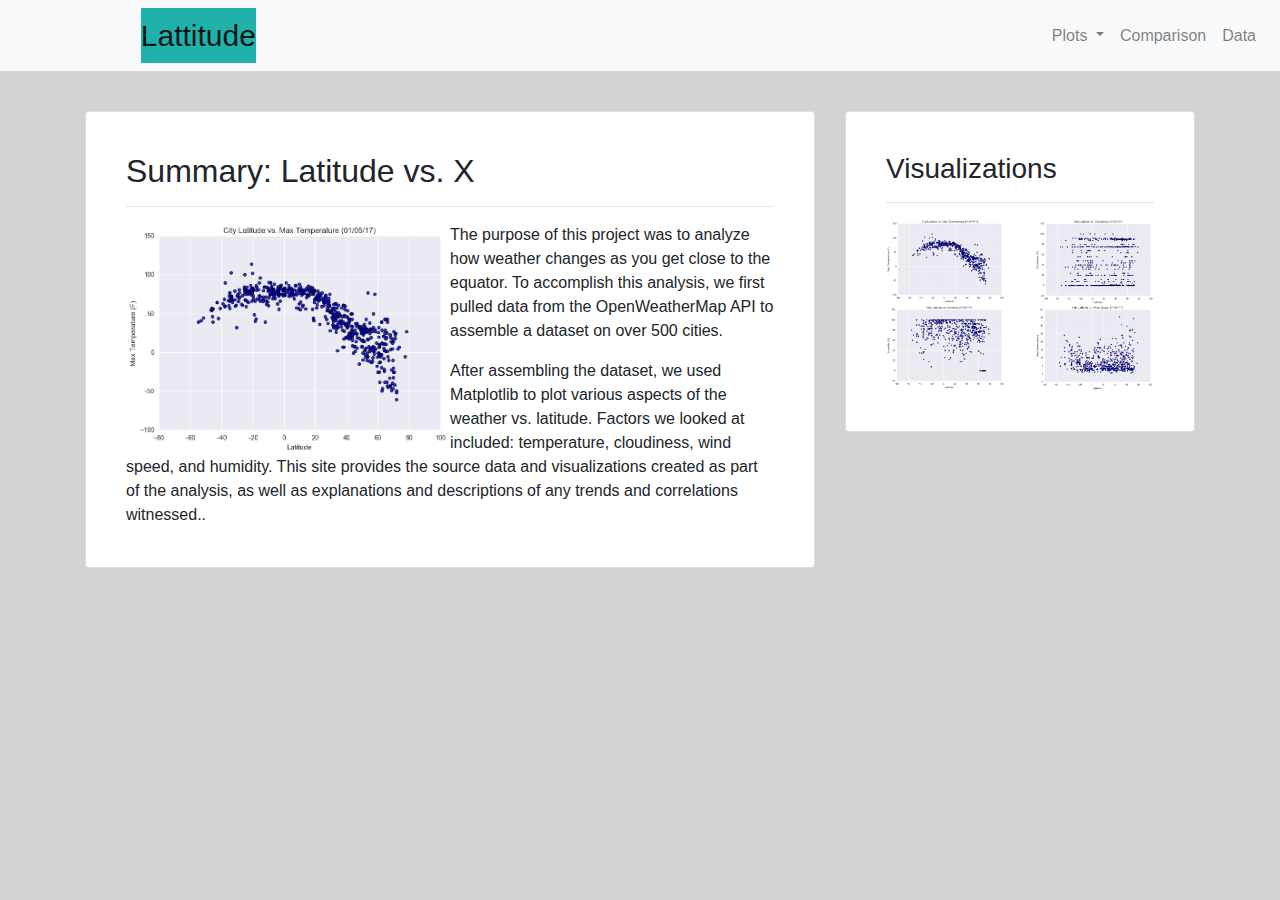
<file: index.html>
<!DOCTYPE html>
<html lang="en">

<head>
  <meta charset="UTF-8">
  <meta name="viewport" content="width=device-width, initial-scale=1">
  <!-- <meta http-equiv="X-UA-Compatible" content="IE=edge"> -->
  <title>WeatherPy</title>
  <!-- insert bootstrap stylesheet 1st is basic, second is purple bootswatch-->
  <script src="https://code.jquery.com/jquery-3.3.1.slim.min.js" integrity="sha384-q8i/X+965DzO0rT7abK41JStQIAqVgRVzpbzo5smXKp4YfRvH+8abtTE1Pi6jizo" crossorigin="anonymous"></script>
  <script src="https://cdnjs.cloudflare.com/ajax/libs/popper.js/1.14.7/umd/popper.min.js" integrity="sha384-UO2eT0CpHqdSJQ6hJty5KVphtPhzWj9WO1clHTMGa3JDZwrnQq4sF86dIHNDz0W1" crossorigin="anonymous"></script>
  <script src="https://stackpath.bootstrapcdn.com/bootstrap/4.3.1/js/bootstrap.min.js" integrity="sha384-JjSmVgyd0p3pXB1rRibZUAYoIIy6OrQ6VrjIEaFf/nJGzIxFDsf4x0xIM+B07jRM" crossorigin="anonymous"></script>
  <link href="https://stackpath.bootstrapcdn.com/bootstrap/4.3.1/css/bootstrap.min.css" rel="stylesheet" integrity="sha384-ggOyR0iXCbMQv3Xipma34MD+dH/1fQ784/j6cY/iJTQUOhcWr7x9JvoRxT2MZw1T" crossorigin="anonymous">
  <!-- <link href="https://stackpath.bootstrapcdn.com/bootswatch/4.3.1/pulse/bootstrap.min.css" rel="stylesheet" integrity="sha384-/uQFqO50IaQu2rNJYKPpV7zwsWJtd6V4DGX4wMw1ATz4KPuZEV96qQ2heVAw2kr2" crossorigin="anonymous"> -->
  <!-- <link rel="stylesheet" href="theme_1556159725839.css"> -->
  <link rel="stylesheet" href="style.css">
</head>

<body>
  <nav class="navbar navbar-expand-lg navbar-light bg-light">
    <!-- will need to add a link for other pages to home page: index.html -->
  <a class="navbar-brand" href="index.html">Lattitude</a>
  <button class="navbar-toggler" type="button" data-toggle="collapse" data-target="#navbarNavDropdown" aria-controls="navbarNavDropdown" aria-expanded="false" aria-label="Toggle navigation">
    <span class="navbar-toggler-icon"></span>
  </button>
  <div class="collapse navbar-collapse" id="navbarNavDropdown">
    <ul class="navbar-nav ml-auto">
      <!-- <li class="nav-item active">
        <a class="nav-link" href="#">Home <span class="sr-only">(current)</span></a>
      </li> -->
      <li class="nav-item dropdown">
          <a class="nav-link dropdown-toggle" href="#" id="navbarDropdownMenuLink" role="button" data-toggle="dropdown" aria-haspopup="true" aria-expanded="false">
            Plots
          </a>
          <div class="dropdown-menu" aria-labelledby="navbarDropdownMenuLink">
            <a class="dropdown-item" href="visua_t.html">Max Temperature</a>
            <a class="dropdown-item" href="visua_h.html">Humidity</a>
            <a class="dropdown-item" href="visua_c.html">Cloudiness</a>
            <a class="dropdown-item" href="visua_w.html">Wind Speed</a>
          </div>
      </li>
      <li class="nav-item">
        <a class="nav-link" href="comparison.html">Comparison</a>
      </li>
      <li class="nav-item">
        <a class="nav-link" href="data.html">Data</a>
      </li>
    </ul>
  </div>
</nav>

<div class="container">
  <div class="row">
    <div class="col-sm-12  col-md-8">
      <div class="card">
          <div class="card-body">
            <h2 class="card-title">Summary: Latitude vs. X</h2>
            <hr>
            <img class="img-fluid float-left" src="assets/images/temperaturemap.png" alt="Tempurature Map" width="50%">
            <p class="card-text">The purpose of this project was to analyze how weather changes as you 
              get close to the equator. To accomplish this analysis, we first pulled data from the
              OpenWeatherMap API to assemble a dataset on over 500 cities.</p>
            <p class="card-text">After assembling the dataset, we used Matplotlib to plot various aspects
              of the weather vs. latitude. Factors we looked at included: temperature, cloudiness, wind 
              speed, and humidity. This site provides the source data and visualizations created as part
              of the analysis, as well as explanations and descriptions of any trends and correlations 
              witnessed..</p>
          </div>
        </div>
    </div>
    <div class="col-sm-12 col-md-4">
        <div class="card">
            <div class="card-body">
              <h3 class="card-title">Visualizations</h3>
              <hr>
              <div class="row">
                  <div class="col-sm-3 col-md-6">
                    <img class="img-fluid" src="assets/images/temperaturemap.png" alt="Tempurature Map">
                  </div>
                  <div class="col-sm-3 col-md-6">
                      <img class="img-fluid" src="assets/images/cloudymap.png" alt="Tempurature Map">
                  </div>
                  <div class="col-sm-3 col-md-6">
                      <img class="img-fluid" src="assets/images/humiditymap.png" alt="Tempurature Map">
                    </div>
                    <div class="col-sm-3 col-md-6">
                        <img class="img-fluid" src="assets/images/windmap.png" alt="Tempurature Map">
                    </div>
            </div>
          </div>
      </div>
    </div>
  </div>
</div>
</body>

</html>
</file>
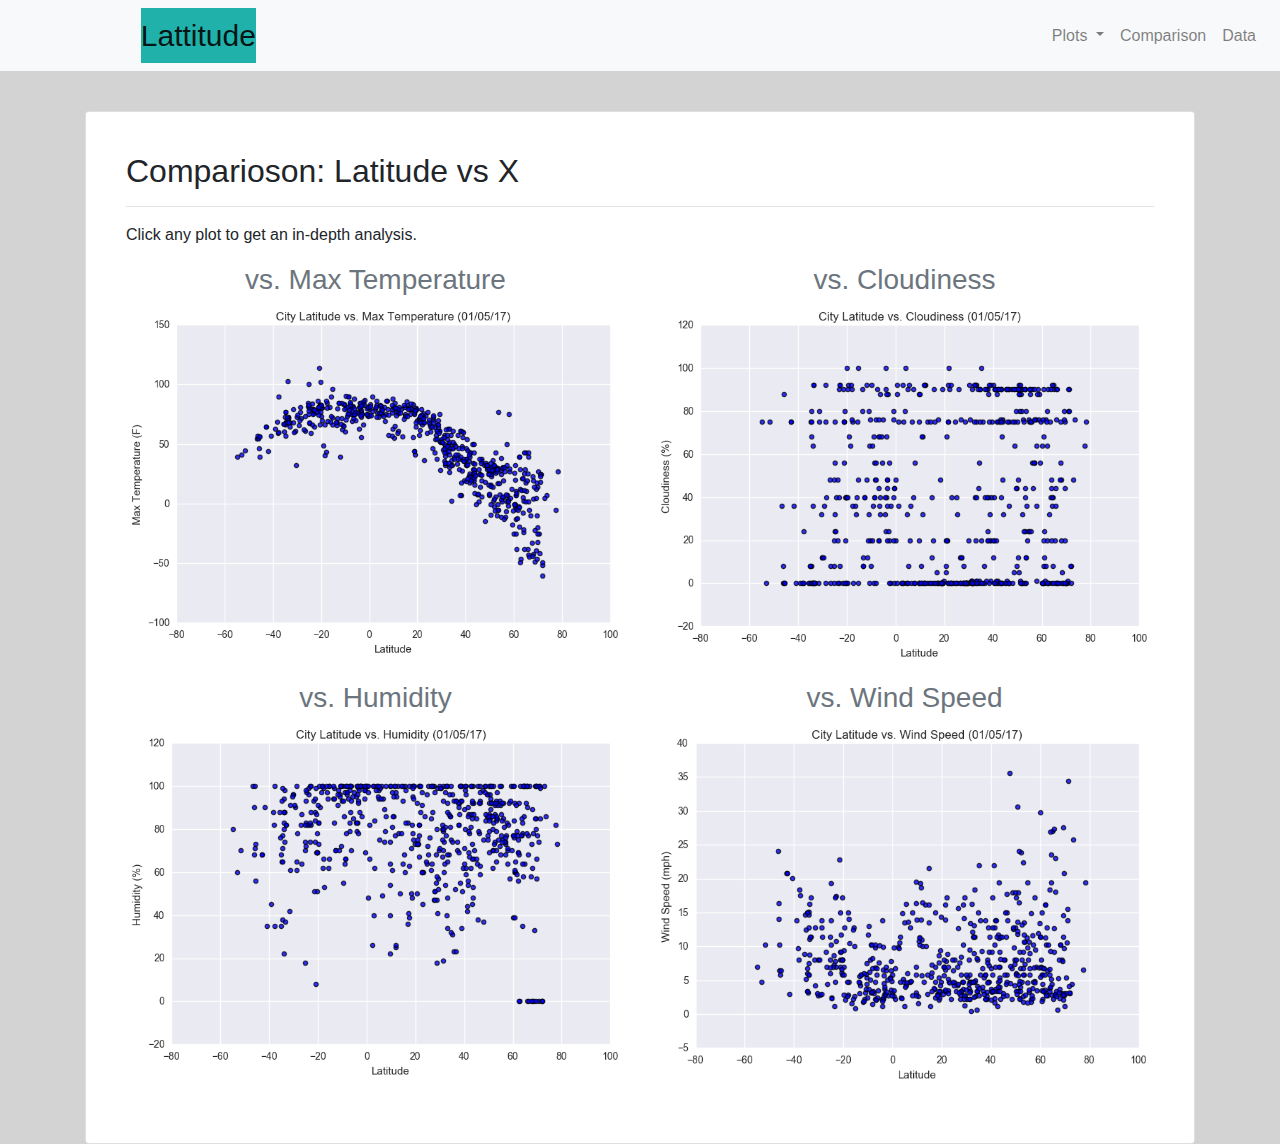
<file: comparison.html>
<!DOCTYPE html>
<html lang="en">

<head>
  <meta charset="UTF-8">
  <meta name="viewport" content="width=device-width, initial-scale=1">
  <!-- <meta http-equiv="X-UA-Compatible" content="IE=edge"> -->
  <title>WeatherPy</title>
  <!-- insert bootstrap stylesheet 1st is basic, second is purple bootswatch-->
  <script src="https://code.jquery.com/jquery-3.3.1.slim.min.js" integrity="sha384-q8i/X+965DzO0rT7abK41JStQIAqVgRVzpbzo5smXKp4YfRvH+8abtTE1Pi6jizo" crossorigin="anonymous"></script>
  <script src="https://cdnjs.cloudflare.com/ajax/libs/popper.js/1.14.7/umd/popper.min.js" integrity="sha384-UO2eT0CpHqdSJQ6hJty5KVphtPhzWj9WO1clHTMGa3JDZwrnQq4sF86dIHNDz0W1" crossorigin="anonymous"></script>
  <script src="https://stackpath.bootstrapcdn.com/bootstrap/4.3.1/js/bootstrap.min.js" integrity="sha384-JjSmVgyd0p3pXB1rRibZUAYoIIy6OrQ6VrjIEaFf/nJGzIxFDsf4x0xIM+B07jRM" crossorigin="anonymous"></script>
  <link href="https://stackpath.bootstrapcdn.com/bootstrap/4.3.1/css/bootstrap.min.css" rel="stylesheet" integrity="sha384-ggOyR0iXCbMQv3Xipma34MD+dH/1fQ784/j6cY/iJTQUOhcWr7x9JvoRxT2MZw1T" crossorigin="anonymous">
  <!-- <link href="https://stackpath.bootstrapcdn.com/bootswatch/4.3.1/pulse/bootstrap.min.css" rel="stylesheet" integrity="sha384-/uQFqO50IaQu2rNJYKPpV7zwsWJtd6V4DGX4wMw1ATz4KPuZEV96qQ2heVAw2kr2" crossorigin="anonymous"> -->
  <!-- <link rel="stylesheet" href="theme_1556159725839.css"> -->
  <link rel="stylesheet" href="style.css">
</head>

<body>
    <nav class="navbar navbar-expand-lg navbar-light bg-light">
      <!-- will need to add a link for other pages to home page: index.html -->
    <a class="navbar-brand" href="index.html">Lattitude</a>
    <button class="navbar-toggler" type="button" data-toggle="collapse" data-target="#navbarNavDropdown" aria-controls="navbarNavDropdown" aria-expanded="false" aria-label="Toggle navigation">
      <span class="navbar-toggler-icon"></span>
    </button>
    <div class="collapse navbar-collapse" id="navbarNavDropdown">
      <ul class="navbar-nav ml-auto">
        <!-- <li class="nav-item active">
          <a class="nav-link" href="#">Home <span class="sr-only">(current)</span></a>
        </li> -->
        <li class="nav-item dropdown">
            <a class="nav-link dropdown-toggle" href="#" id="navbarDropdownMenuLink" role="button" data-toggle="dropdown" aria-haspopup="true" aria-expanded="false">
              Plots
            </a>
            <div class="dropdown-menu" aria-labelledby="navbarDropdownMenuLink">
              <a class="dropdown-item" href="visua_t.html">Max Temperature</a>
              <a class="dropdown-item" href="visua_h.html">Humidity</a>
              <a class="dropdown-item" href="visua_c.html">Cloudiness</a>
              <a class="dropdown-item" href="visua_w.html">Wind Speed</a>
            </div>
        </li>
        <li class="nav-item">
          <a class="nav-link" href="comparison.html">Comparison</a>
        </li>
        <li class="nav-item">
          <a class="nav-link" href="data.html">Data</a>
        </li>
      </ul>
    </div>
  </nav>

<div class="container">
  <div class="row">
    <div class="col-md-12">
        <div class="card">
            <div class="card-body">
              <h2 class="card-title">Comparioson: Latitude vs X</h2>
              <hr>
              <p class="card-text">Click any plot to get an in-depth analysis.</p>
              <div class="row">
                  <div class="col-sm-12 col-md-6">
                      <figure class="figure">
                          <figcaption class="figure-caption text-center"><h3>vs. Max Temperature<h3></h3></figcaption>
                          <a href="assets/images/temperaturemap.png">
                            <img class="img-fluid" src="assets/images/temperaturemap.png" alt="Tempurature Map"> 
                          </a>                      
                      </figure>                    
                  </div>
                  <div class="col-sm-12 col-md-6">
                      <figure class="figure">
                          <figcaption class="figure-caption text-center"><h3>vs. Cloudiness<h3></h3></figcaption>
                          <a href="assets/images/cloudymap.png">
                            <img class="img-fluid" src="assets/images/cloudymap.png" alt="Cloudymap Map"> 
                          </a>                      
                      </figure>                    
                  </div>
                  <div class="col-sm-12 col-md-6">
                      <figure class="figure">
                          <figcaption class="figure-caption text-center"><h3>vs. Humidity<h3></h3></figcaption>
                          <a href="assets/images/humiditymap.png">
                            <img class="img-fluid" src="assets/images/humiditymap.png" alt="Humidity Map"> 
                          </a>                      
                      </figure>                    
                  </div>
                  <div class="col-sm-12 col-md-6">
                      <figure class="figure">
                          <figcaption class="figure-caption text-center"><h3>vs. Wind Speed<h3></h3></figcaption>
                          <a href="assets/images/windmap.png">
                            <img class="img-fluid" src="assets/images/windmap.png" alt="Wind Map"> 
                          </a>                      
                      </figure>                    
                  </div>
            </div>
          </div>
      </div>
    </div>
  </div>
</div>
</body>

</html>
</file>
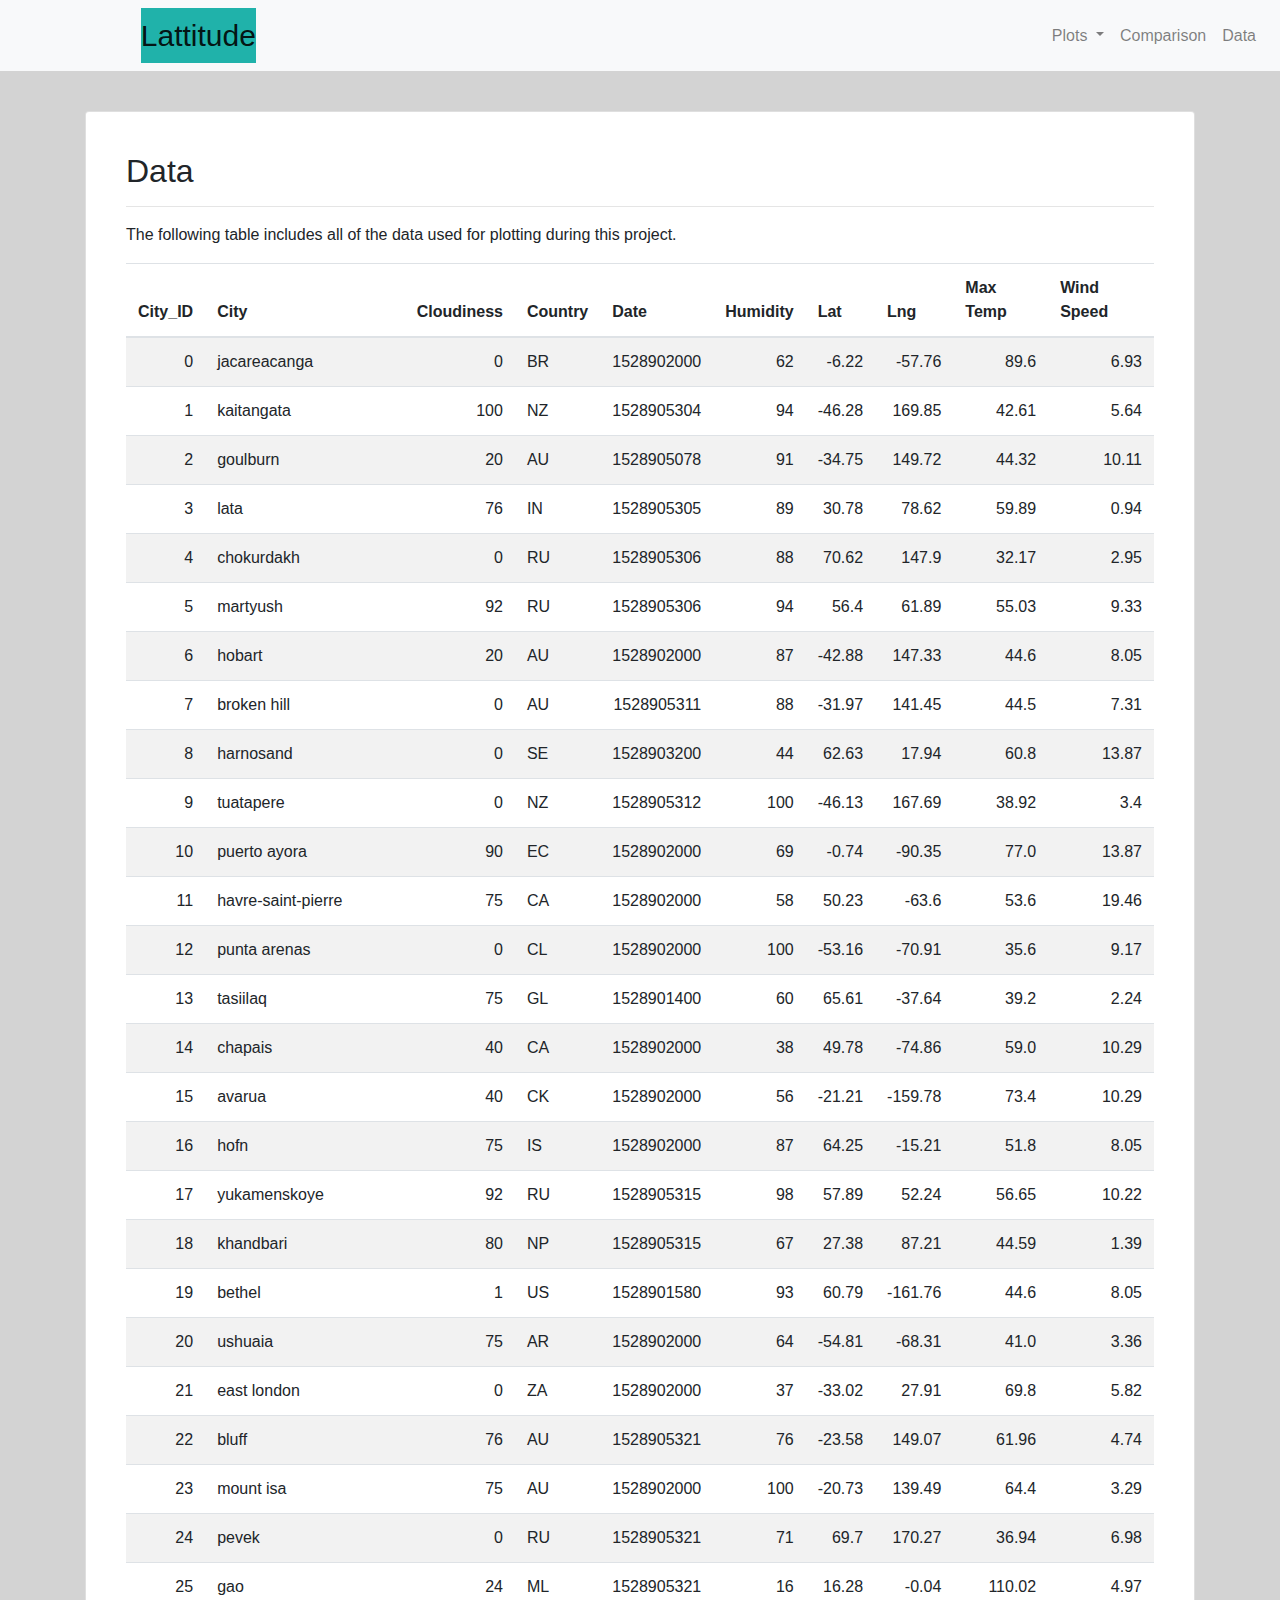
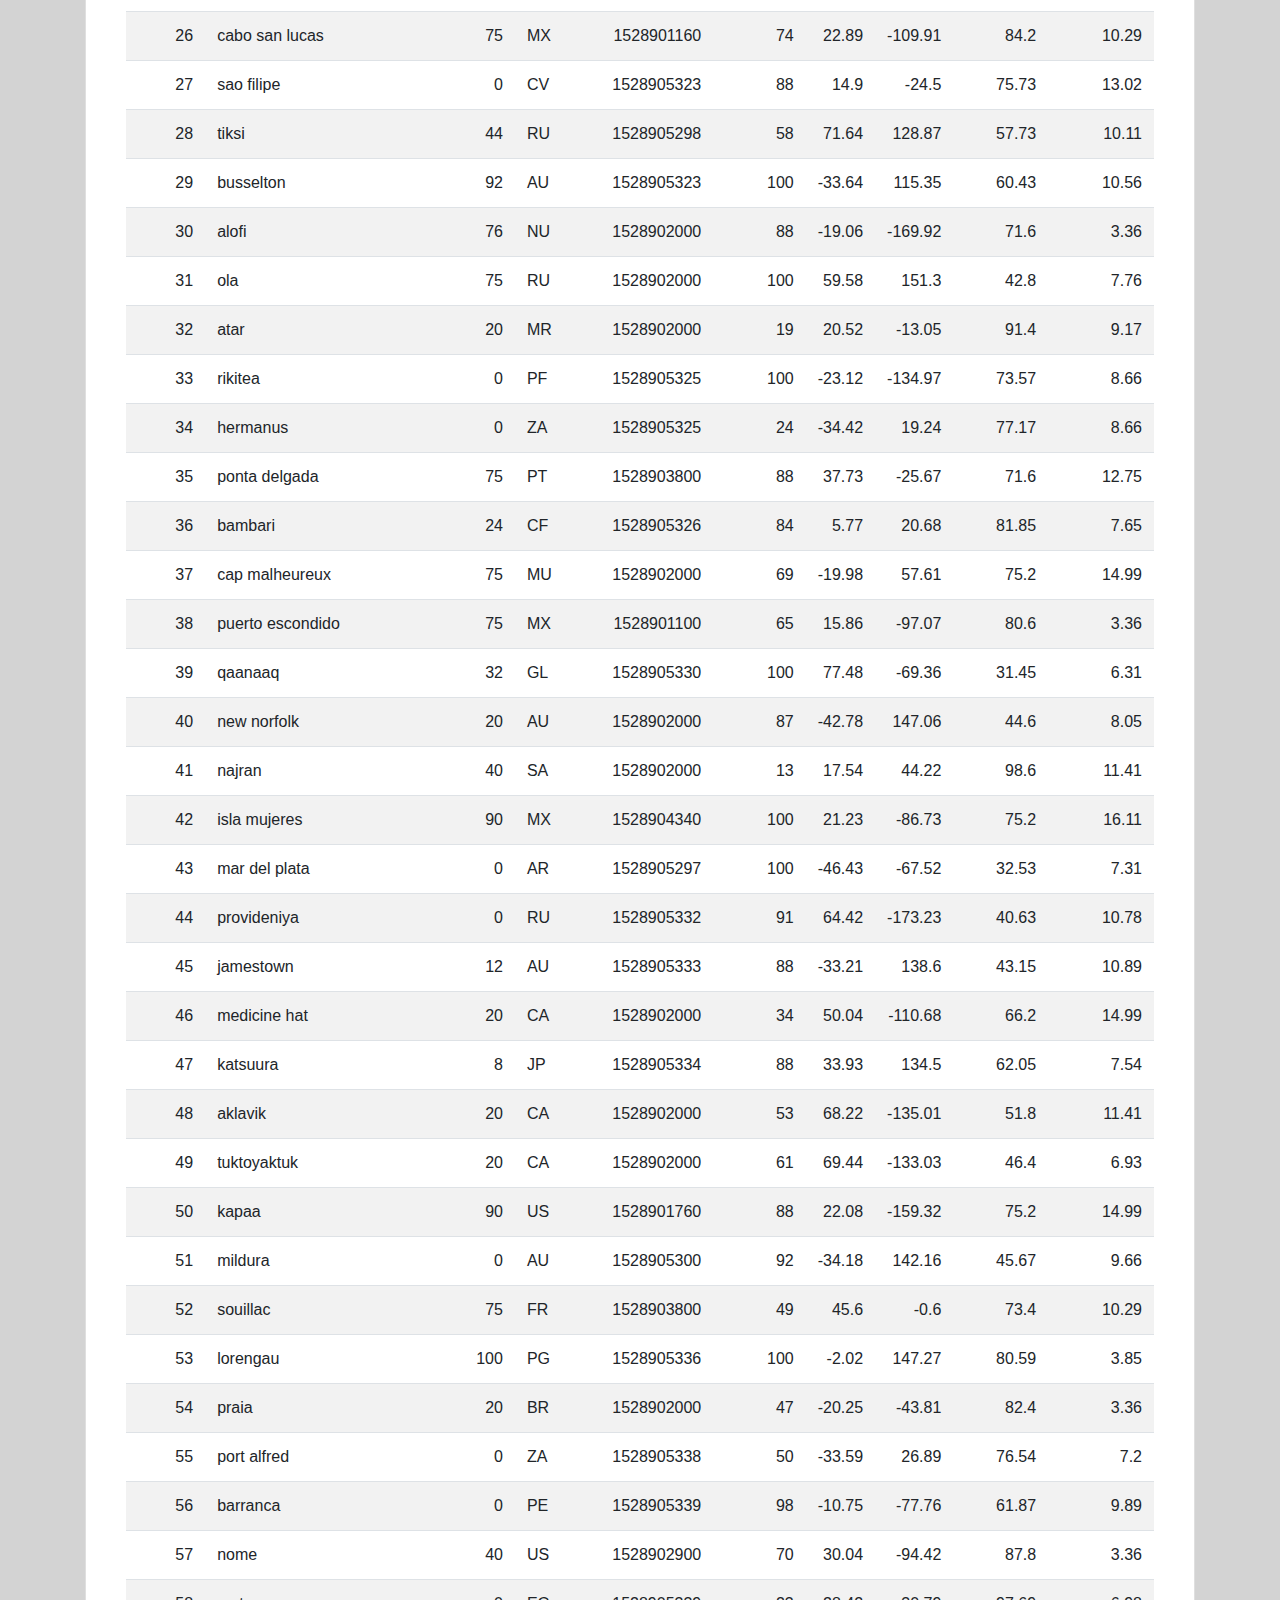
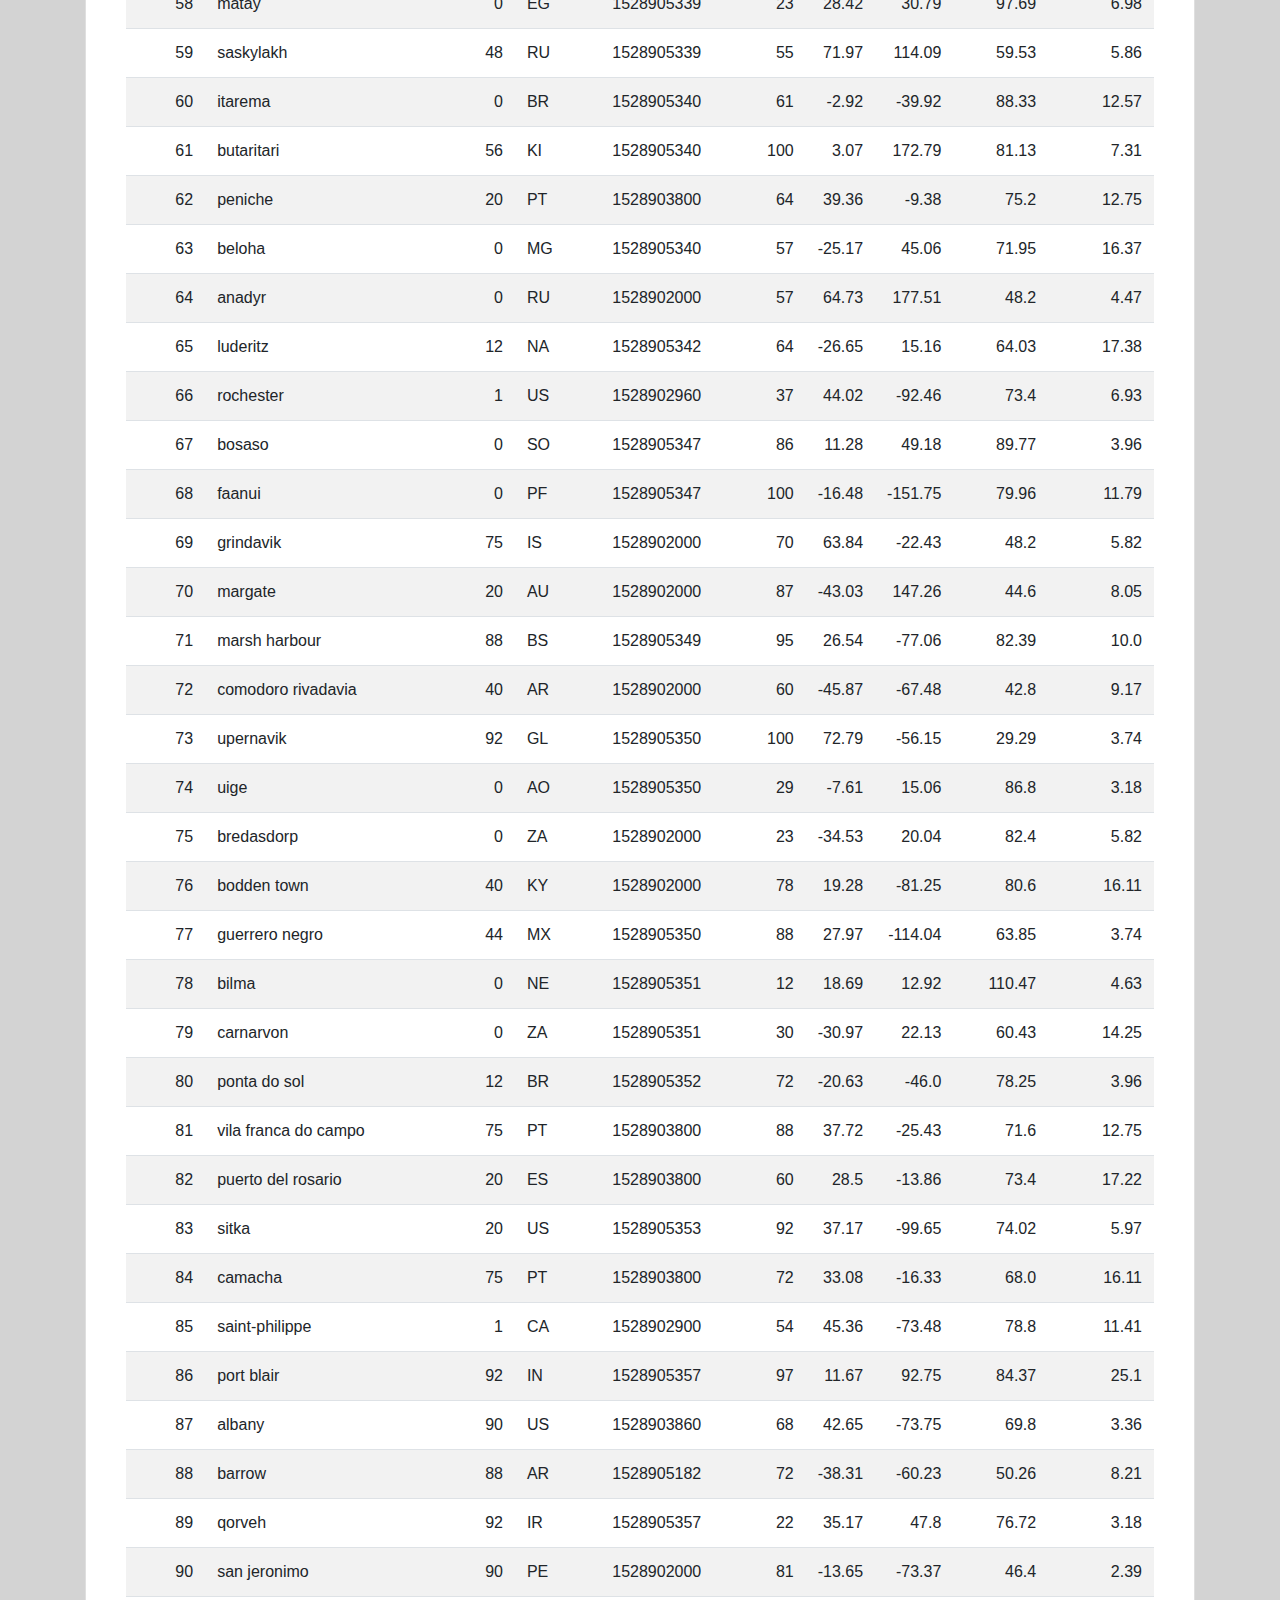
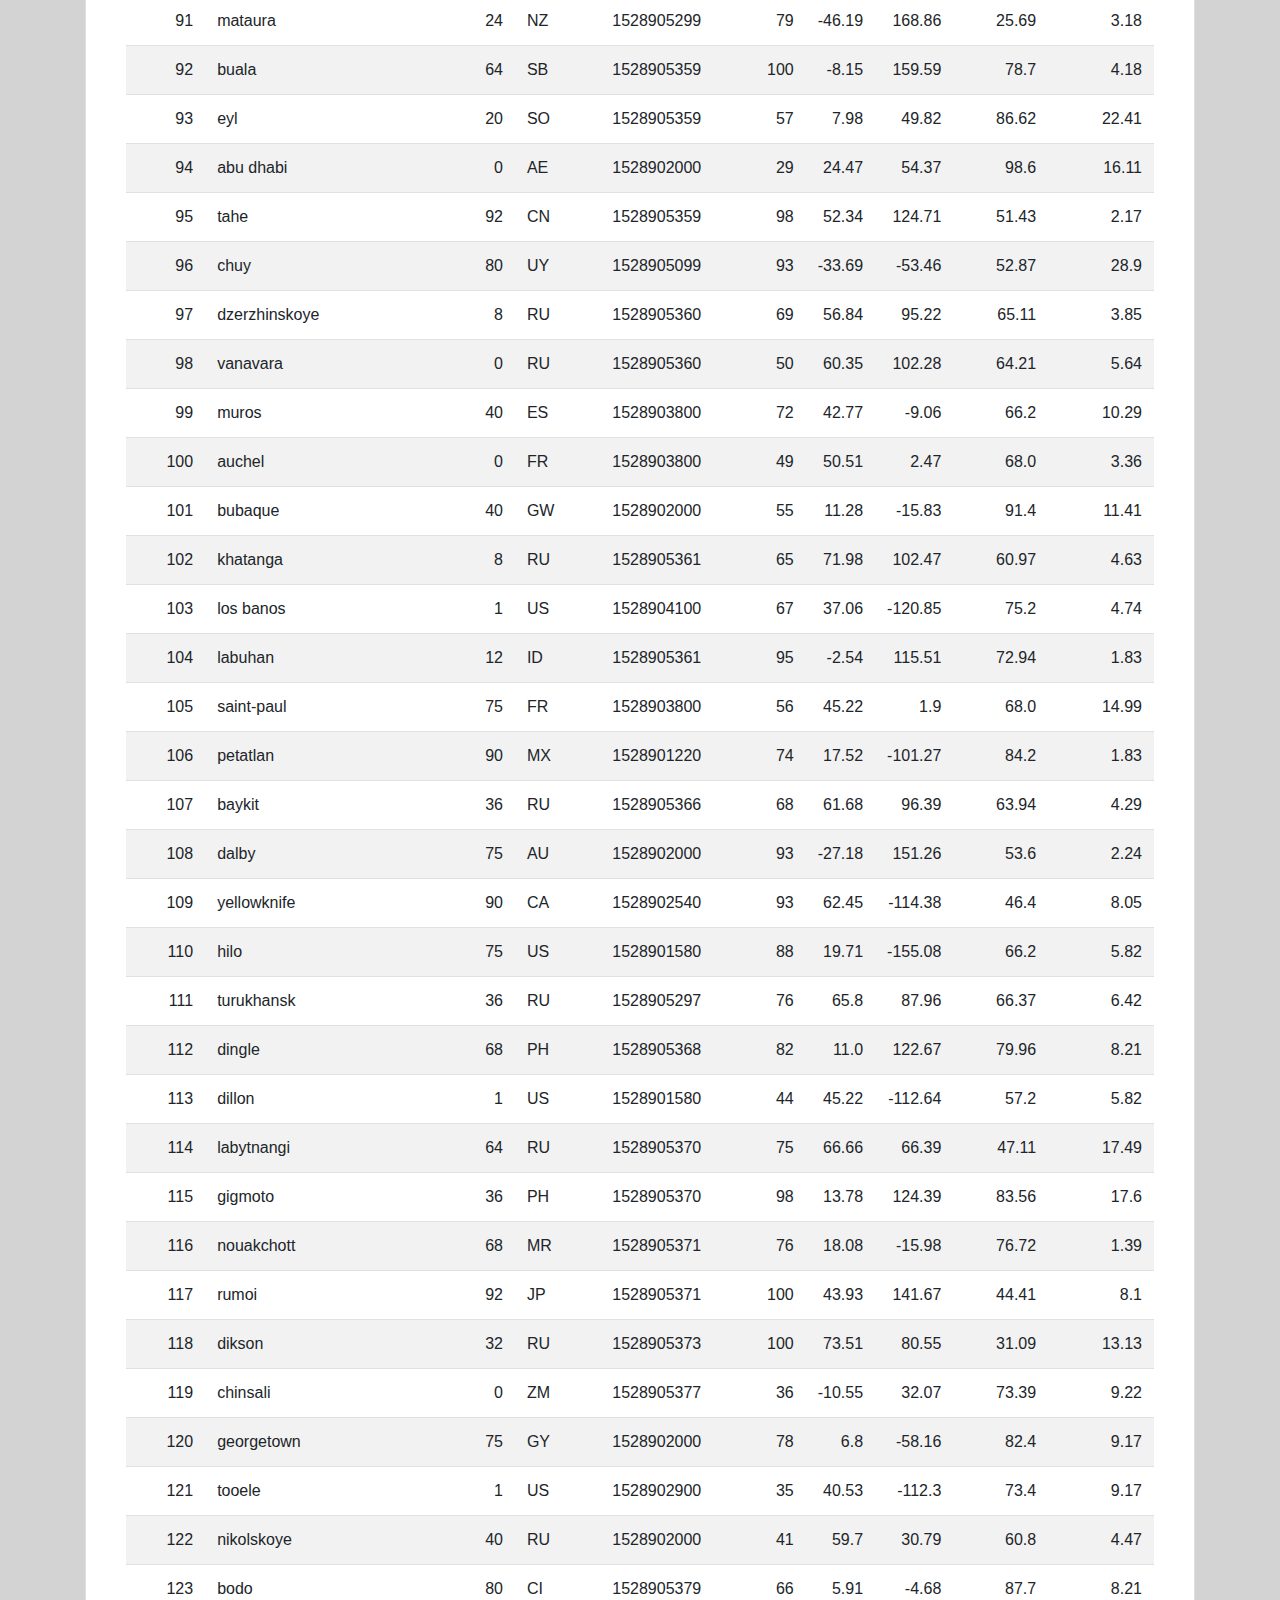
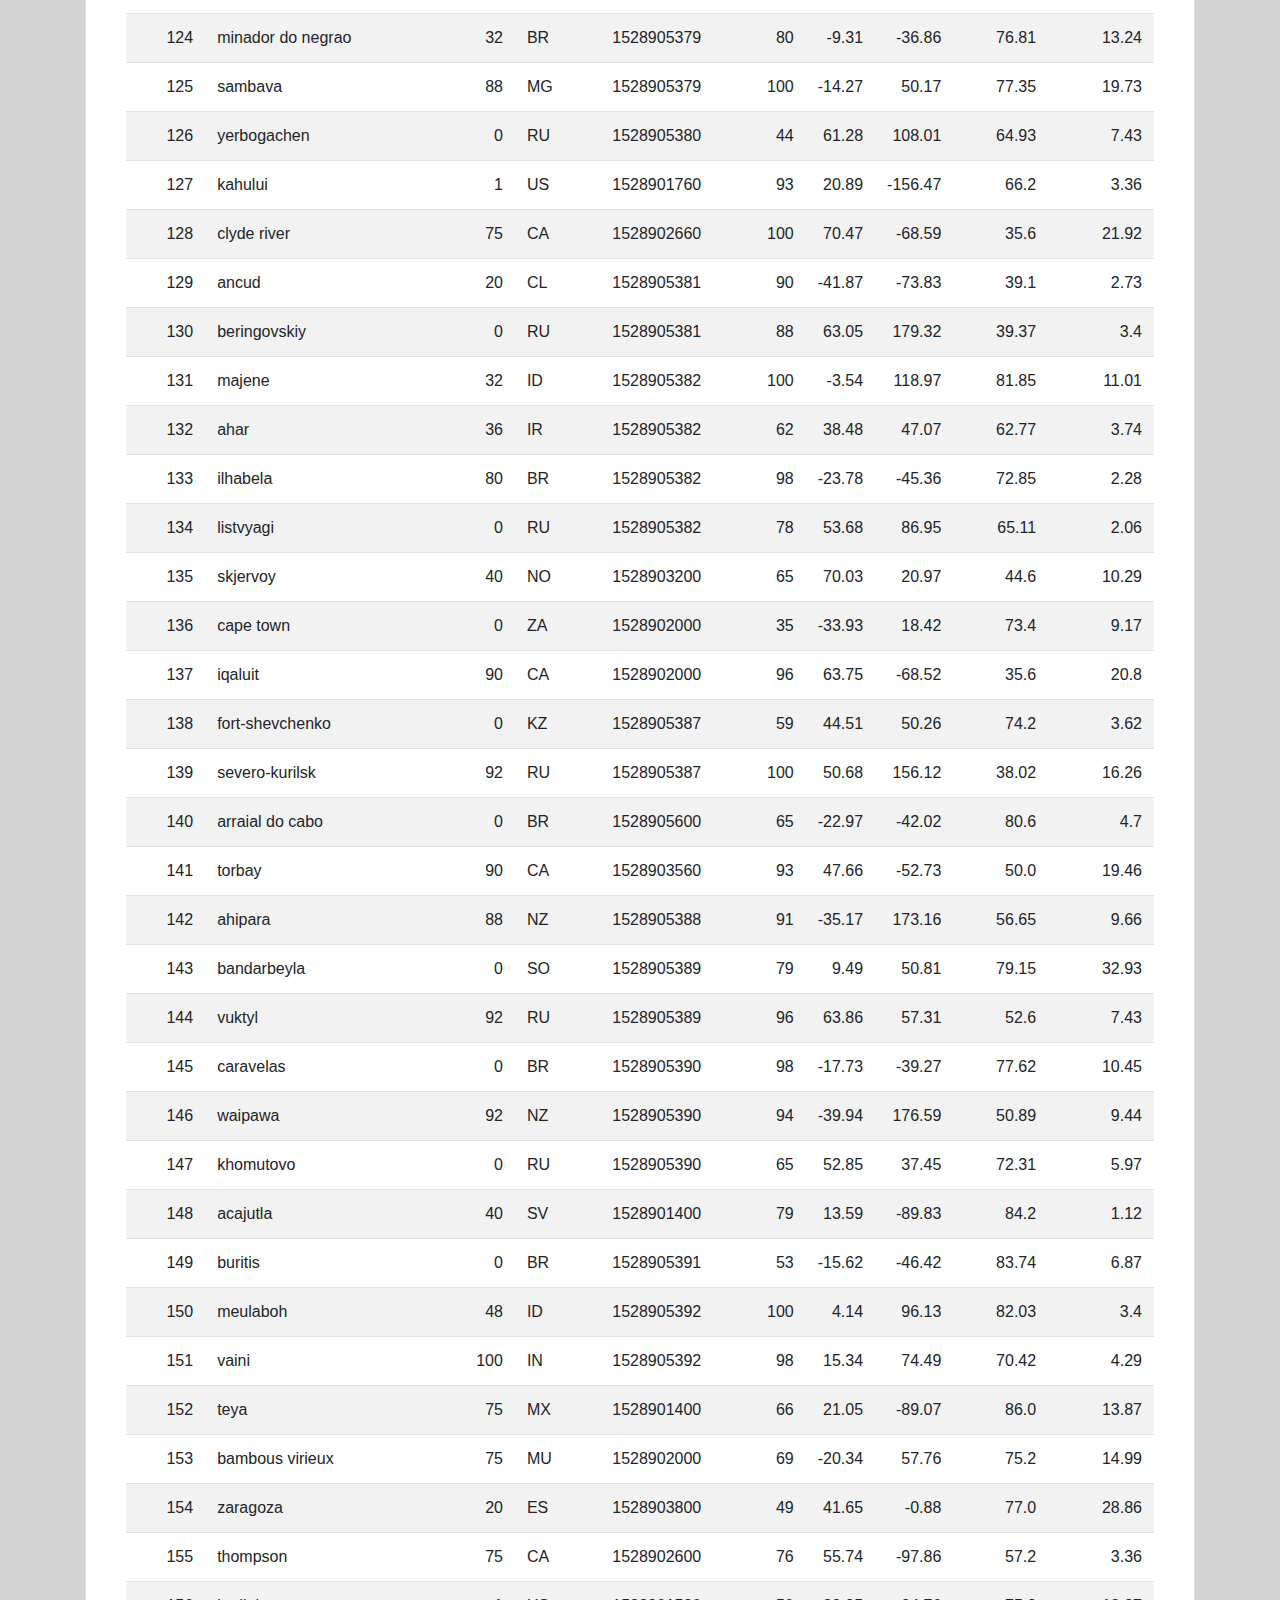
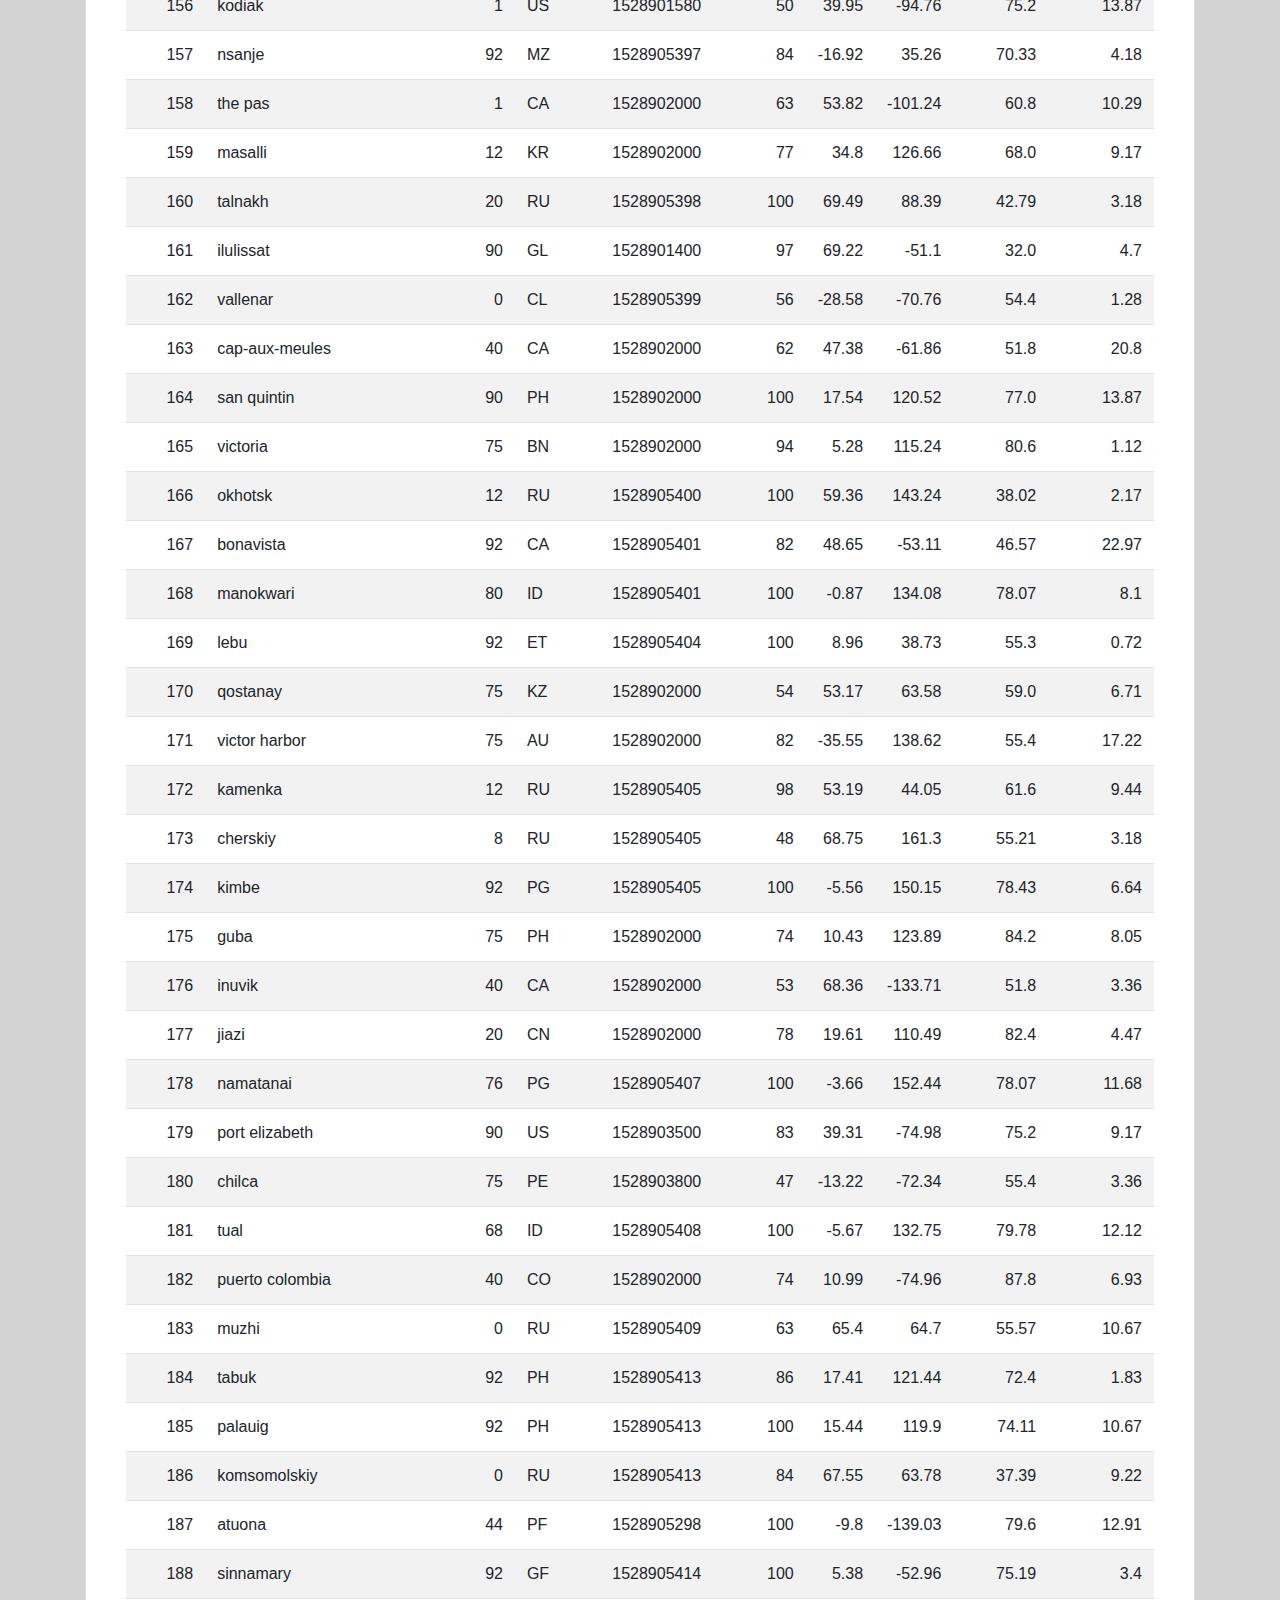
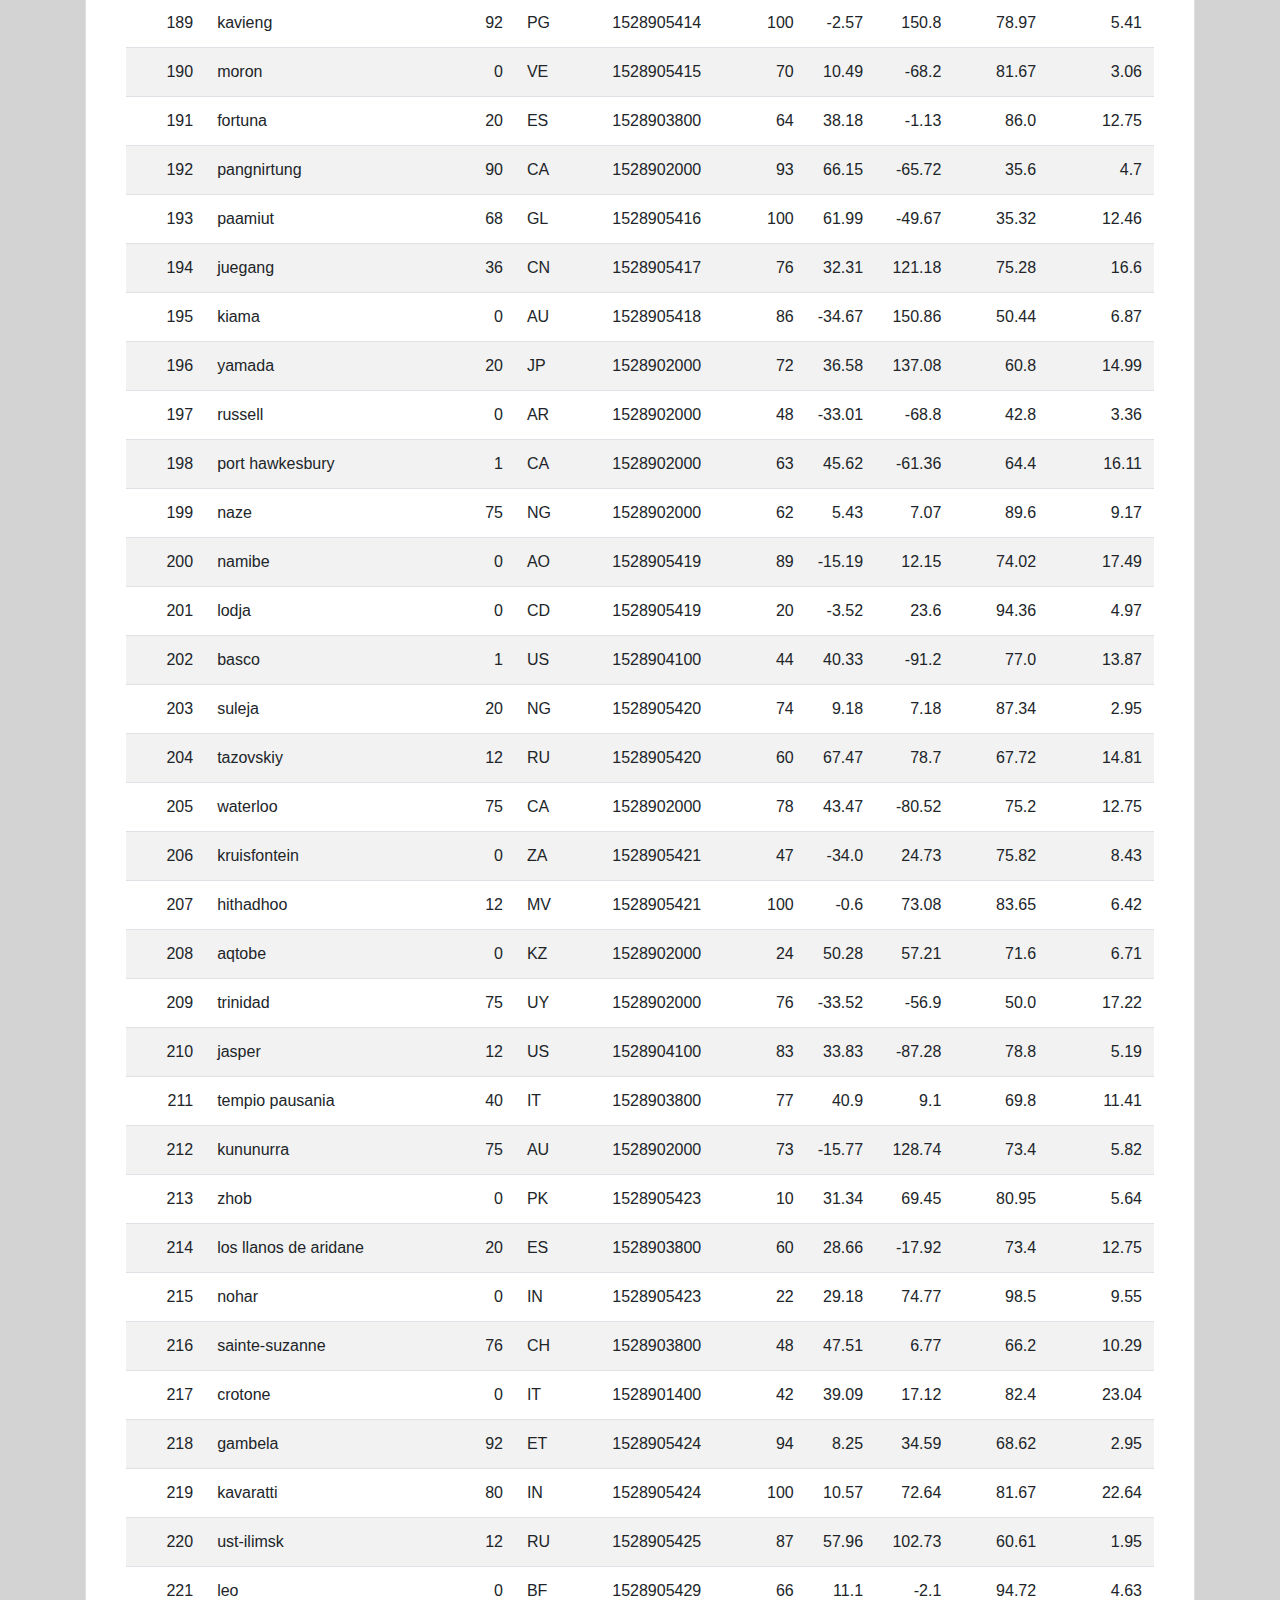
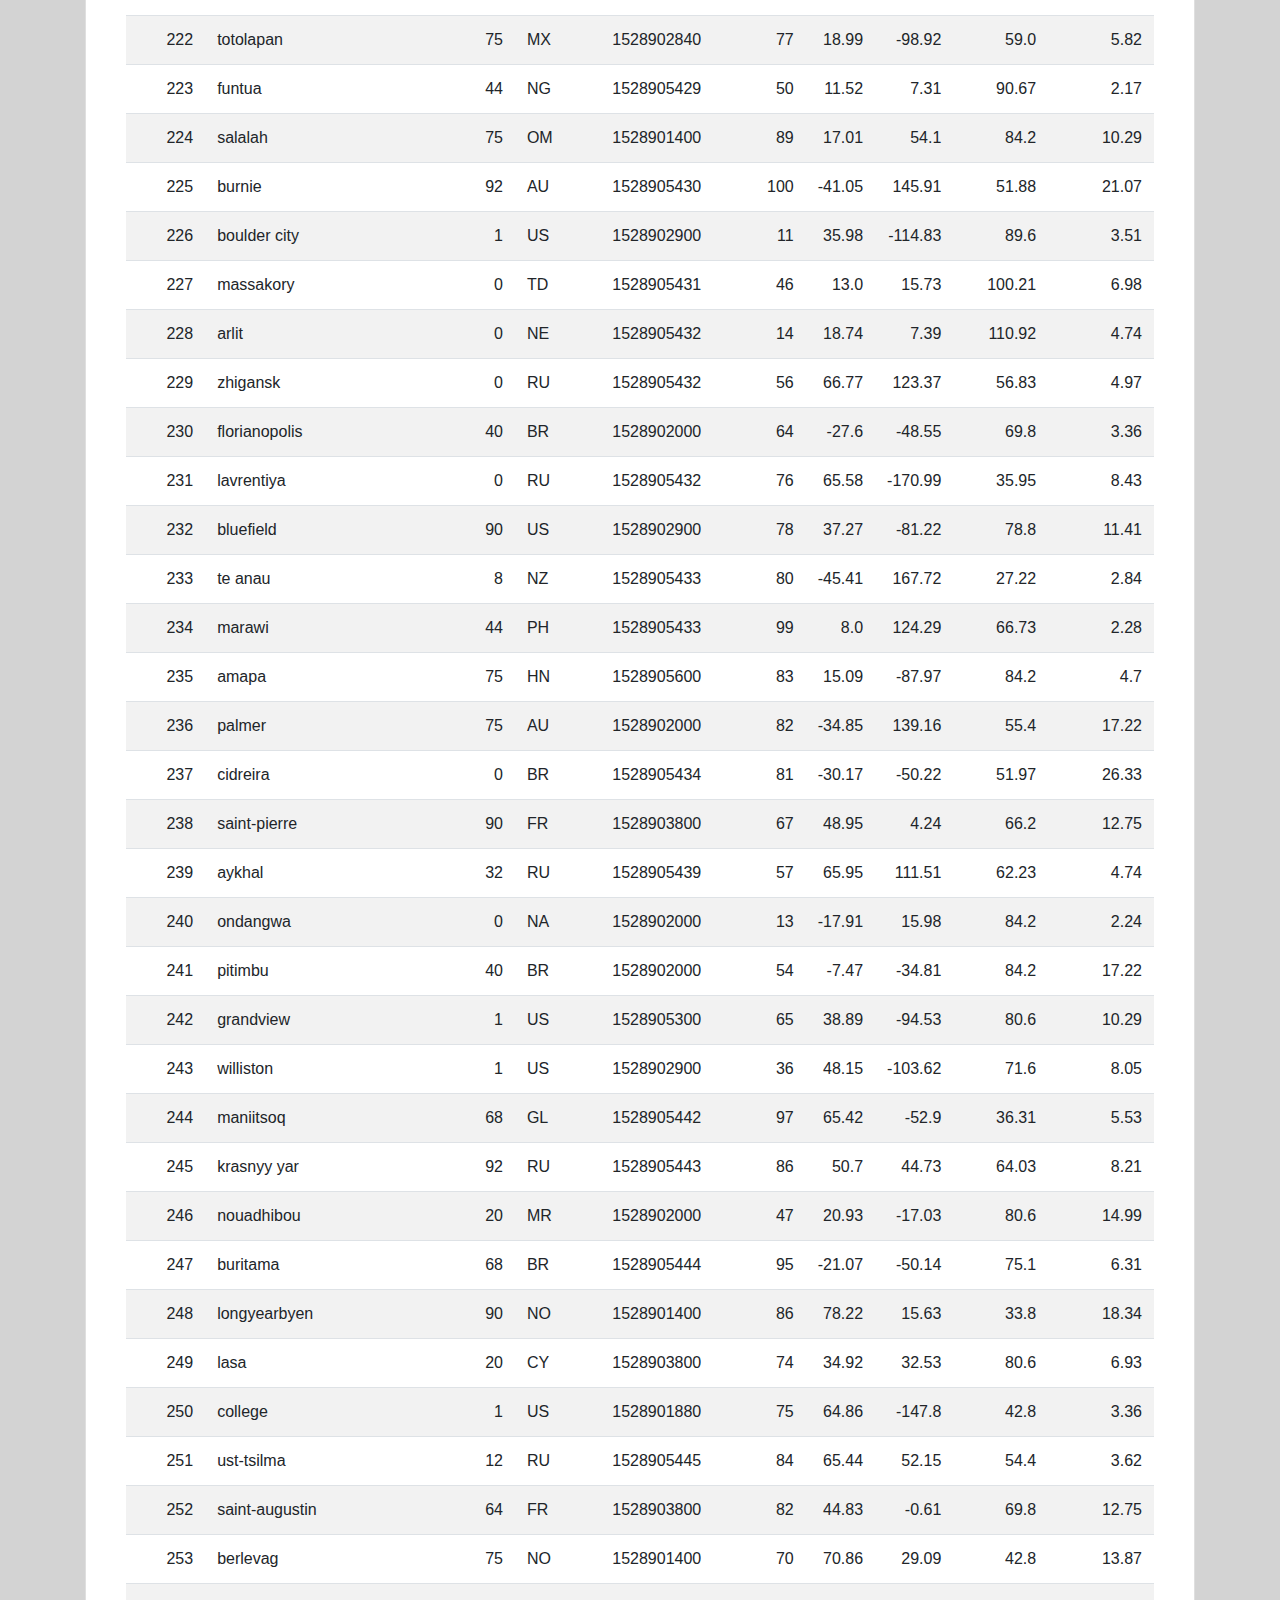
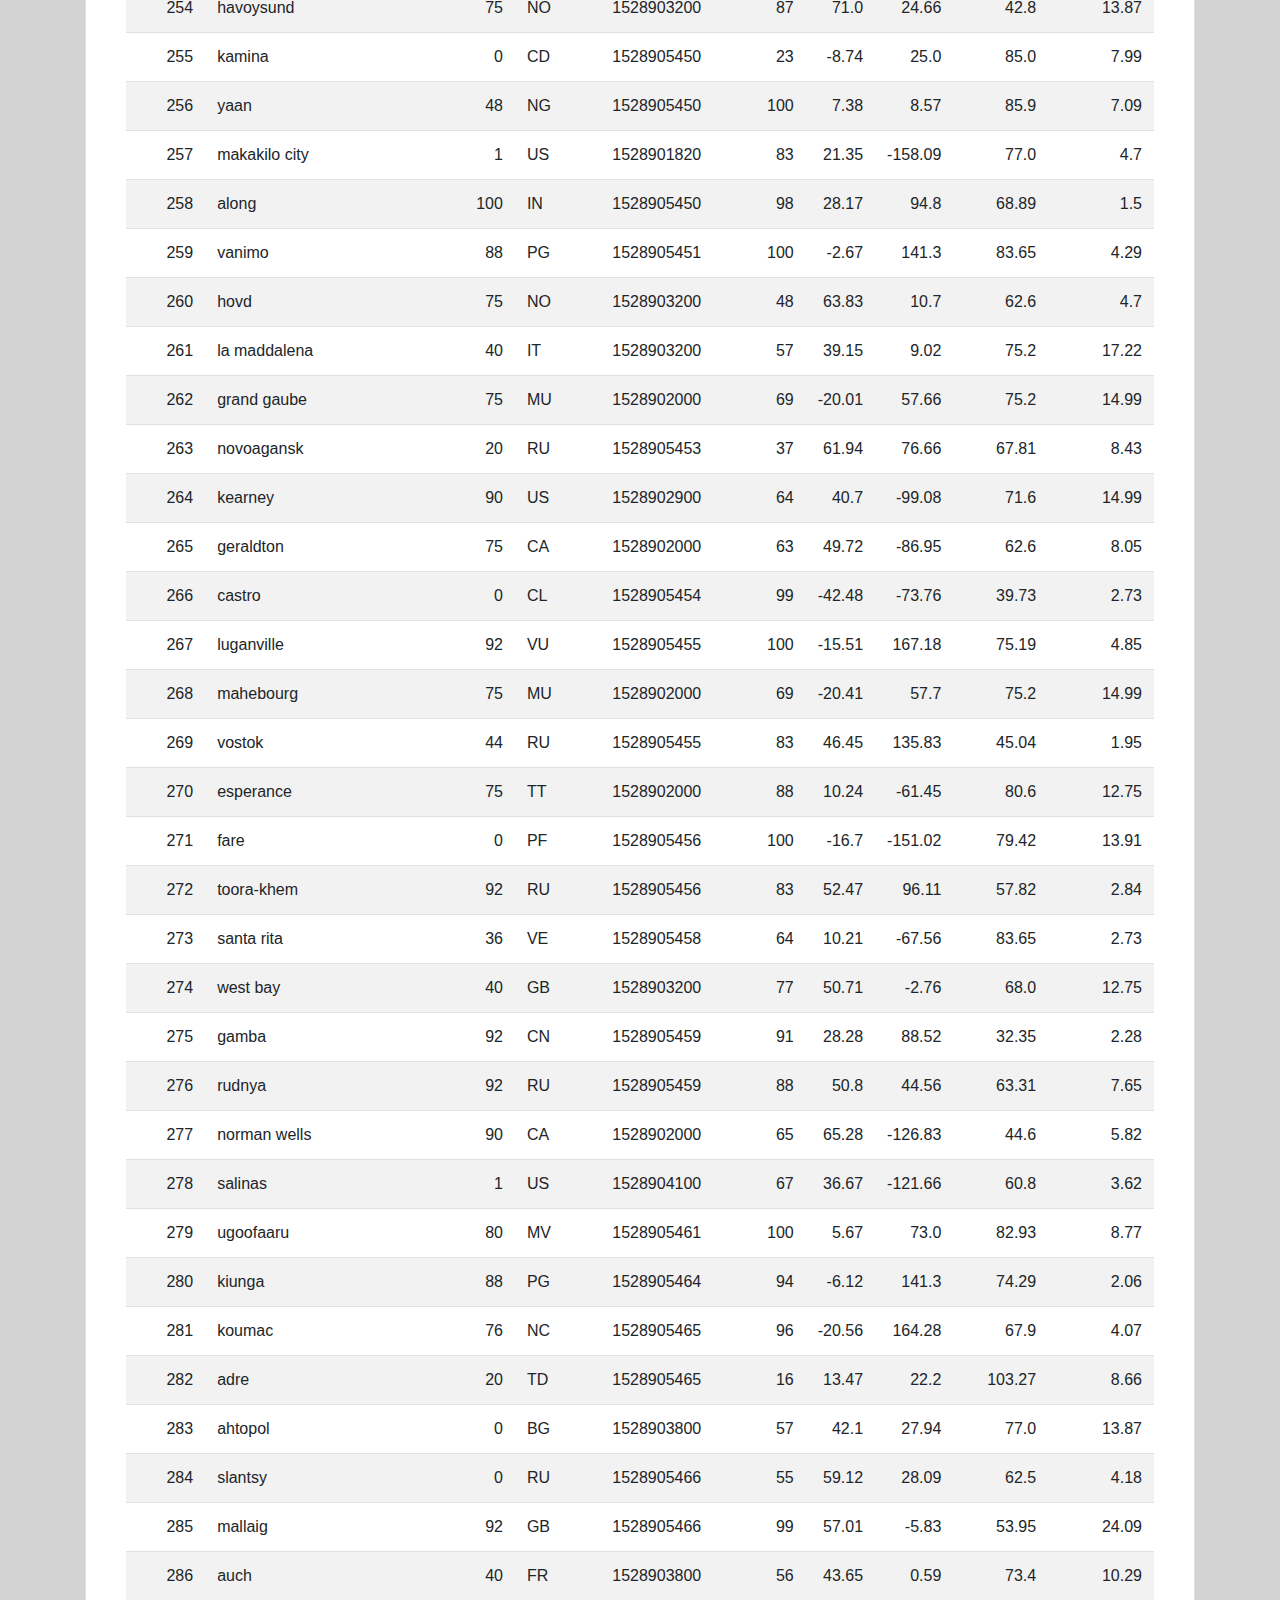
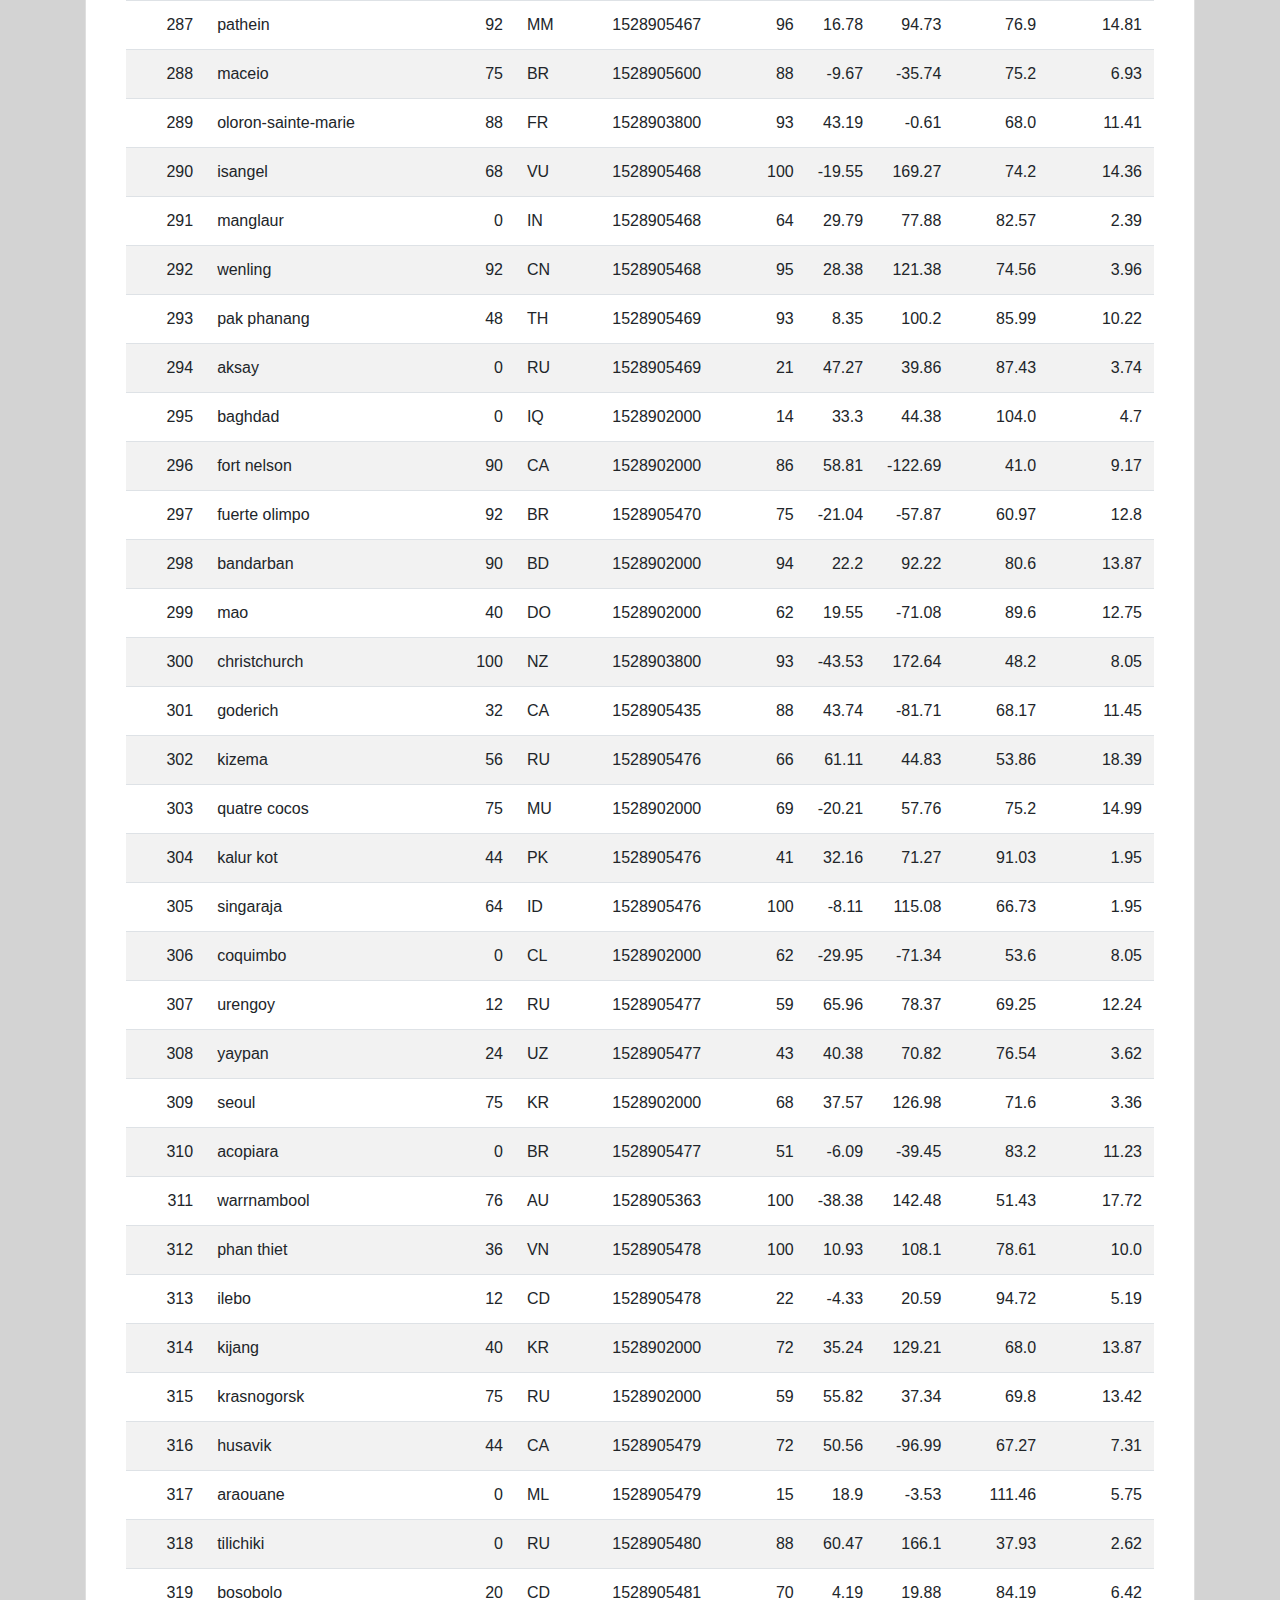
<file: data.html>
<!DOCTYPE html>
<html lang="en">

<head>
  <meta charset="UTF-8">
  <meta name="viewport" content="width=device-width, initial-scale=1">
  <!-- <meta http-equiv="X-UA-Compatible" content="IE=edge"> -->
  <title>WeatherPy</title>
  <!-- insert bootstrap stylesheet 1st is basic, second is purple bootswatch-->
  <script src="https://code.jquery.com/jquery-3.3.1.slim.min.js"
    integrity="sha384-q8i/X+965DzO0rT7abK41JStQIAqVgRVzpbzo5smXKp4YfRvH+8abtTE1Pi6jizo"
    crossorigin="anonymous"></script>
  <script src="https://cdnjs.cloudflare.com/ajax/libs/popper.js/1.14.7/umd/popper.min.js"
    integrity="sha384-UO2eT0CpHqdSJQ6hJty5KVphtPhzWj9WO1clHTMGa3JDZwrnQq4sF86dIHNDz0W1"
    crossorigin="anonymous"></script>
  <script src="https://stackpath.bootstrapcdn.com/bootstrap/4.3.1/js/bootstrap.min.js"
    integrity="sha384-JjSmVgyd0p3pXB1rRibZUAYoIIy6OrQ6VrjIEaFf/nJGzIxFDsf4x0xIM+B07jRM"
    crossorigin="anonymous"></script>
  <link href="https://stackpath.bootstrapcdn.com/bootstrap/4.3.1/css/bootstrap.min.css" rel="stylesheet"
    integrity="sha384-ggOyR0iXCbMQv3Xipma34MD+dH/1fQ784/j6cY/iJTQUOhcWr7x9JvoRxT2MZw1T" crossorigin="anonymous">
  <!-- <link href="https://stackpath.bootstrapcdn.com/bootswatch/4.3.1/pulse/bootstrap.min.css" rel="stylesheet" integrity="sha384-/uQFqO50IaQu2rNJYKPpV7zwsWJtd6V4DGX4wMw1ATz4KPuZEV96qQ2heVAw2kr2" crossorigin="anonymous"> -->
  <!-- <link rel="stylesheet" href="theme_1556159725839.css"> -->
  <link rel="stylesheet" href="style.css">
</head>

<body>
  <nav class="navbar navbar-expand-lg navbar-light bg-light">
    <!-- will need to add a link for other pages to home page: index.html -->
    <a class="navbar-brand" href="index.html">Lattitude</a>
    <button class="navbar-toggler" type="button" data-toggle="collapse" data-target="#navbarNavDropdown"
      aria-controls="navbarNavDropdown" aria-expanded="false" aria-label="Toggle navigation">
      <span class="navbar-toggler-icon"></span>
    </button>
    <div class="collapse navbar-collapse" id="navbarNavDropdown">
      <ul class="navbar-nav ml-auto">
        <!-- <li class="nav-item active">
          <a class="nav-link" href="#">Home <span class="sr-only">(current)</span></a>
        </li> -->
        <li class="nav-item dropdown">
          <a class="nav-link dropdown-toggle" href="#" id="navbarDropdownMenuLink" role="button" data-toggle="dropdown"
            aria-haspopup="true" aria-expanded="false">
            Plots
          </a>
          <div class="dropdown-menu" aria-labelledby="navbarDropdownMenuLink">
            <a class="dropdown-item" href="visua_t.html">Max Temperature</a>
            <a class="dropdown-item" href="visua_h.html">Humidity</a>
            <a class="dropdown-item" href="visua_c.html">Cloudiness</a>
            <a class="dropdown-item" href="visua_w.html">Wind Speed</a>
          </div>
        </li>
        <li class="nav-item">
          <a class="nav-link" href="comparison.html">Comparison</a>
        </li>
        <li class="nav-item">
          <a class="nav-link" href="data.html">Data</a>
        </li>
      </ul>
    </div>
  </nav>

  <div class="container">
    <div class="row">
      <div class="col-md-12">
        <div class="card">
          <div class="card-body">
            <h2 class="card-title">Data</h2>
            <hr>
            <p class="card-text">The following table includes all of the data used for plotting during this project.</p>
            <div class="table-responsive">
              <table class="table table-striped">
                <thead>
                  <tr>
                    <th title="Field #1">City_ID</th>
                    <th title="Field #2">City</th>
                    <th title="Field #3">Cloudiness</th>
                    <th title="Field #4">Country</th>
                    <th title="Field #5">Date</th>
                    <th title="Field #6">Humidity</th>
                    <th title="Field #7">Lat</th>
                    <th title="Field #8">Lng</th>
                    <th title="Field #9">Max Temp</th>
                    <th title="Field #10">Wind Speed</th>
                  </tr>
                </thead>
                <tbody>
                  <tr>
                    <td align="right">0</td>
                    <td>jacareacanga</td>
                    <td align="right">0</td>
                    <td>BR</td>
                    <td align="right">1528902000</td>
                    <td align="right">62</td>
                    <td align="right">-6.22</td>
                    <td align="right">-57.76</td>
                    <td align="right">89.6</td>
                    <td align="right">6.93</td>
                  </tr>
                  <tr>
                    <td align="right">1</td>
                    <td>kaitangata</td>
                    <td align="right">100</td>
                    <td>NZ</td>
                    <td align="right">1528905304</td>
                    <td align="right">94</td>
                    <td align="right">-46.28</td>
                    <td align="right">169.85</td>
                    <td align="right">42.61</td>
                    <td align="right">5.64</td>
                  </tr>
                  <tr>
                    <td align="right">2</td>
                    <td>goulburn</td>
                    <td align="right">20</td>
                    <td>AU</td>
                    <td align="right">1528905078</td>
                    <td align="right">91</td>
                    <td align="right">-34.75</td>
                    <td align="right">149.72</td>
                    <td align="right">44.32</td>
                    <td align="right">10.11</td>
                  </tr>
                  <tr>
                    <td align="right">3</td>
                    <td>lata</td>
                    <td align="right">76</td>
                    <td>IN</td>
                    <td align="right">1528905305</td>
                    <td align="right">89</td>
                    <td align="right">30.78</td>
                    <td align="right">78.62</td>
                    <td align="right">59.89</td>
                    <td align="right">0.94</td>
                  </tr>
                  <tr>
                    <td align="right">4</td>
                    <td>chokurdakh</td>
                    <td align="right">0</td>
                    <td>RU</td>
                    <td align="right">1528905306</td>
                    <td align="right">88</td>
                    <td align="right">70.62</td>
                    <td align="right">147.9</td>
                    <td align="right">32.17</td>
                    <td align="right">2.95</td>
                  </tr>
                  <tr>
                    <td align="right">5</td>
                    <td>martyush</td>
                    <td align="right">92</td>
                    <td>RU</td>
                    <td align="right">1528905306</td>
                    <td align="right">94</td>
                    <td align="right">56.4</td>
                    <td align="right">61.89</td>
                    <td align="right">55.03</td>
                    <td align="right">9.33</td>
                  </tr>
                  <tr>
                    <td align="right">6</td>
                    <td>hobart</td>
                    <td align="right">20</td>
                    <td>AU</td>
                    <td align="right">1528902000</td>
                    <td align="right">87</td>
                    <td align="right">-42.88</td>
                    <td align="right">147.33</td>
                    <td align="right">44.6</td>
                    <td align="right">8.05</td>
                  </tr>
                  <tr>
                    <td align="right">7</td>
                    <td>broken hill</td>
                    <td align="right">0</td>
                    <td>AU</td>
                    <td align="right">1528905311</td>
                    <td align="right">88</td>
                    <td align="right">-31.97</td>
                    <td align="right">141.45</td>
                    <td align="right">44.5</td>
                    <td align="right">7.31</td>
                  </tr>
                  <tr>
                    <td align="right">8</td>
                    <td>harnosand</td>
                    <td align="right">0</td>
                    <td>SE</td>
                    <td align="right">1528903200</td>
                    <td align="right">44</td>
                    <td align="right">62.63</td>
                    <td align="right">17.94</td>
                    <td align="right">60.8</td>
                    <td align="right">13.87</td>
                  </tr>
                  <tr>
                    <td align="right">9</td>
                    <td>tuatapere</td>
                    <td align="right">0</td>
                    <td>NZ</td>
                    <td align="right">1528905312</td>
                    <td align="right">100</td>
                    <td align="right">-46.13</td>
                    <td align="right">167.69</td>
                    <td align="right">38.92</td>
                    <td align="right">3.4</td>
                  </tr>
                  <tr>
                    <td align="right">10</td>
                    <td>puerto ayora</td>
                    <td align="right">90</td>
                    <td>EC</td>
                    <td align="right">1528902000</td>
                    <td align="right">69</td>
                    <td align="right">-0.74</td>
                    <td align="right">-90.35</td>
                    <td align="right">77.0</td>
                    <td align="right">13.87</td>
                  </tr>
                  <tr>
                    <td align="right">11</td>
                    <td>havre-saint-pierre</td>
                    <td align="right">75</td>
                    <td>CA</td>
                    <td align="right">1528902000</td>
                    <td align="right">58</td>
                    <td align="right">50.23</td>
                    <td align="right">-63.6</td>
                    <td align="right">53.6</td>
                    <td align="right">19.46</td>
                  </tr>
                  <tr>
                    <td align="right">12</td>
                    <td>punta arenas</td>
                    <td align="right">0</td>
                    <td>CL</td>
                    <td align="right">1528902000</td>
                    <td align="right">100</td>
                    <td align="right">-53.16</td>
                    <td align="right">-70.91</td>
                    <td align="right">35.6</td>
                    <td align="right">9.17</td>
                  </tr>
                  <tr>
                    <td align="right">13</td>
                    <td>tasiilaq</td>
                    <td align="right">75</td>
                    <td>GL</td>
                    <td align="right">1528901400</td>
                    <td align="right">60</td>
                    <td align="right">65.61</td>
                    <td align="right">-37.64</td>
                    <td align="right">39.2</td>
                    <td align="right">2.24</td>
                  </tr>
                  <tr>
                    <td align="right">14</td>
                    <td>chapais</td>
                    <td align="right">40</td>
                    <td>CA</td>
                    <td align="right">1528902000</td>
                    <td align="right">38</td>
                    <td align="right">49.78</td>
                    <td align="right">-74.86</td>
                    <td align="right">59.0</td>
                    <td align="right">10.29</td>
                  </tr>
                  <tr>
                    <td align="right">15</td>
                    <td>avarua</td>
                    <td align="right">40</td>
                    <td>CK</td>
                    <td align="right">1528902000</td>
                    <td align="right">56</td>
                    <td align="right">-21.21</td>
                    <td align="right">-159.78</td>
                    <td align="right">73.4</td>
                    <td align="right">10.29</td>
                  </tr>
                  <tr>
                    <td align="right">16</td>
                    <td>hofn</td>
                    <td align="right">75</td>
                    <td>IS</td>
                    <td align="right">1528902000</td>
                    <td align="right">87</td>
                    <td align="right">64.25</td>
                    <td align="right">-15.21</td>
                    <td align="right">51.8</td>
                    <td align="right">8.05</td>
                  </tr>
                  <tr>
                    <td align="right">17</td>
                    <td>yukamenskoye</td>
                    <td align="right">92</td>
                    <td>RU</td>
                    <td align="right">1528905315</td>
                    <td align="right">98</td>
                    <td align="right">57.89</td>
                    <td align="right">52.24</td>
                    <td align="right">56.65</td>
                    <td align="right">10.22</td>
                  </tr>
                  <tr>
                    <td align="right">18</td>
                    <td>khandbari</td>
                    <td align="right">80</td>
                    <td>NP</td>
                    <td align="right">1528905315</td>
                    <td align="right">67</td>
                    <td align="right">27.38</td>
                    <td align="right">87.21</td>
                    <td align="right">44.59</td>
                    <td align="right">1.39</td>
                  </tr>
                  <tr>
                    <td align="right">19</td>
                    <td>bethel</td>
                    <td align="right">1</td>
                    <td>US</td>
                    <td align="right">1528901580</td>
                    <td align="right">93</td>
                    <td align="right">60.79</td>
                    <td align="right">-161.76</td>
                    <td align="right">44.6</td>
                    <td align="right">8.05</td>
                  </tr>
                  <tr>
                    <td align="right">20</td>
                    <td>ushuaia</td>
                    <td align="right">75</td>
                    <td>AR</td>
                    <td align="right">1528902000</td>
                    <td align="right">64</td>
                    <td align="right">-54.81</td>
                    <td align="right">-68.31</td>
                    <td align="right">41.0</td>
                    <td align="right">3.36</td>
                  </tr>
                  <tr>
                    <td align="right">21</td>
                    <td>east london</td>
                    <td align="right">0</td>
                    <td>ZA</td>
                    <td align="right">1528902000</td>
                    <td align="right">37</td>
                    <td align="right">-33.02</td>
                    <td align="right">27.91</td>
                    <td align="right">69.8</td>
                    <td align="right">5.82</td>
                  </tr>
                  <tr>
                    <td align="right">22</td>
                    <td>bluff</td>
                    <td align="right">76</td>
                    <td>AU</td>
                    <td align="right">1528905321</td>
                    <td align="right">76</td>
                    <td align="right">-23.58</td>
                    <td align="right">149.07</td>
                    <td align="right">61.96</td>
                    <td align="right">4.74</td>
                  </tr>
                  <tr>
                    <td align="right">23</td>
                    <td>mount isa</td>
                    <td align="right">75</td>
                    <td>AU</td>
                    <td align="right">1528902000</td>
                    <td align="right">100</td>
                    <td align="right">-20.73</td>
                    <td align="right">139.49</td>
                    <td align="right">64.4</td>
                    <td align="right">3.29</td>
                  </tr>
                  <tr>
                    <td align="right">24</td>
                    <td>pevek</td>
                    <td align="right">0</td>
                    <td>RU</td>
                    <td align="right">1528905321</td>
                    <td align="right">71</td>
                    <td align="right">69.7</td>
                    <td align="right">170.27</td>
                    <td align="right">36.94</td>
                    <td align="right">6.98</td>
                  </tr>
                  <tr>
                    <td align="right">25</td>
                    <td>gao</td>
                    <td align="right">24</td>
                    <td>ML</td>
                    <td align="right">1528905321</td>
                    <td align="right">16</td>
                    <td align="right">16.28</td>
                    <td align="right">-0.04</td>
                    <td align="right">110.02</td>
                    <td align="right">4.97</td>
                  </tr>
                  <tr>
                    <td align="right">26</td>
                    <td>cabo san lucas</td>
                    <td align="right">75</td>
                    <td>MX</td>
                    <td align="right">1528901160</td>
                    <td align="right">74</td>
                    <td align="right">22.89</td>
                    <td align="right">-109.91</td>
                    <td align="right">84.2</td>
                    <td align="right">10.29</td>
                  </tr>
                  <tr>
                    <td align="right">27</td>
                    <td>sao filipe</td>
                    <td align="right">0</td>
                    <td>CV</td>
                    <td align="right">1528905323</td>
                    <td align="right">88</td>
                    <td align="right">14.9</td>
                    <td align="right">-24.5</td>
                    <td align="right">75.73</td>
                    <td align="right">13.02</td>
                  </tr>
                  <tr>
                    <td align="right">28</td>
                    <td>tiksi</td>
                    <td align="right">44</td>
                    <td>RU</td>
                    <td align="right">1528905298</td>
                    <td align="right">58</td>
                    <td align="right">71.64</td>
                    <td align="right">128.87</td>
                    <td align="right">57.73</td>
                    <td align="right">10.11</td>
                  </tr>
                  <tr>
                    <td align="right">29</td>
                    <td>busselton</td>
                    <td align="right">92</td>
                    <td>AU</td>
                    <td align="right">1528905323</td>
                    <td align="right">100</td>
                    <td align="right">-33.64</td>
                    <td align="right">115.35</td>
                    <td align="right">60.43</td>
                    <td align="right">10.56</td>
                  </tr>
                  <tr>
                    <td align="right">30</td>
                    <td>alofi</td>
                    <td align="right">76</td>
                    <td>NU</td>
                    <td align="right">1528902000</td>
                    <td align="right">88</td>
                    <td align="right">-19.06</td>
                    <td align="right">-169.92</td>
                    <td align="right">71.6</td>
                    <td align="right">3.36</td>
                  </tr>
                  <tr>
                    <td align="right">31</td>
                    <td>ola</td>
                    <td align="right">75</td>
                    <td>RU</td>
                    <td align="right">1528902000</td>
                    <td align="right">100</td>
                    <td align="right">59.58</td>
                    <td align="right">151.3</td>
                    <td align="right">42.8</td>
                    <td align="right">7.76</td>
                  </tr>
                  <tr>
                    <td align="right">32</td>
                    <td>atar</td>
                    <td align="right">20</td>
                    <td>MR</td>
                    <td align="right">1528902000</td>
                    <td align="right">19</td>
                    <td align="right">20.52</td>
                    <td align="right">-13.05</td>
                    <td align="right">91.4</td>
                    <td align="right">9.17</td>
                  </tr>
                  <tr>
                    <td align="right">33</td>
                    <td>rikitea</td>
                    <td align="right">0</td>
                    <td>PF</td>
                    <td align="right">1528905325</td>
                    <td align="right">100</td>
                    <td align="right">-23.12</td>
                    <td align="right">-134.97</td>
                    <td align="right">73.57</td>
                    <td align="right">8.66</td>
                  </tr>
                  <tr>
                    <td align="right">34</td>
                    <td>hermanus</td>
                    <td align="right">0</td>
                    <td>ZA</td>
                    <td align="right">1528905325</td>
                    <td align="right">24</td>
                    <td align="right">-34.42</td>
                    <td align="right">19.24</td>
                    <td align="right">77.17</td>
                    <td align="right">8.66</td>
                  </tr>
                  <tr>
                    <td align="right">35</td>
                    <td>ponta delgada</td>
                    <td align="right">75</td>
                    <td>PT</td>
                    <td align="right">1528903800</td>
                    <td align="right">88</td>
                    <td align="right">37.73</td>
                    <td align="right">-25.67</td>
                    <td align="right">71.6</td>
                    <td align="right">12.75</td>
                  </tr>
                  <tr>
                    <td align="right">36</td>
                    <td>bambari</td>
                    <td align="right">24</td>
                    <td>CF</td>
                    <td align="right">1528905326</td>
                    <td align="right">84</td>
                    <td align="right">5.77</td>
                    <td align="right">20.68</td>
                    <td align="right">81.85</td>
                    <td align="right">7.65</td>
                  </tr>
                  <tr>
                    <td align="right">37</td>
                    <td>cap malheureux</td>
                    <td align="right">75</td>
                    <td>MU</td>
                    <td align="right">1528902000</td>
                    <td align="right">69</td>
                    <td align="right">-19.98</td>
                    <td align="right">57.61</td>
                    <td align="right">75.2</td>
                    <td align="right">14.99</td>
                  </tr>
                  <tr>
                    <td align="right">38</td>
                    <td>puerto escondido</td>
                    <td align="right">75</td>
                    <td>MX</td>
                    <td align="right">1528901100</td>
                    <td align="right">65</td>
                    <td align="right">15.86</td>
                    <td align="right">-97.07</td>
                    <td align="right">80.6</td>
                    <td align="right">3.36</td>
                  </tr>
                  <tr>
                    <td align="right">39</td>
                    <td>qaanaaq</td>
                    <td align="right">32</td>
                    <td>GL</td>
                    <td align="right">1528905330</td>
                    <td align="right">100</td>
                    <td align="right">77.48</td>
                    <td align="right">-69.36</td>
                    <td align="right">31.45</td>
                    <td align="right">6.31</td>
                  </tr>
                  <tr>
                    <td align="right">40</td>
                    <td>new norfolk</td>
                    <td align="right">20</td>
                    <td>AU</td>
                    <td align="right">1528902000</td>
                    <td align="right">87</td>
                    <td align="right">-42.78</td>
                    <td align="right">147.06</td>
                    <td align="right">44.6</td>
                    <td align="right">8.05</td>
                  </tr>
                  <tr>
                    <td align="right">41</td>
                    <td>najran</td>
                    <td align="right">40</td>
                    <td>SA</td>
                    <td align="right">1528902000</td>
                    <td align="right">13</td>
                    <td align="right">17.54</td>
                    <td align="right">44.22</td>
                    <td align="right">98.6</td>
                    <td align="right">11.41</td>
                  </tr>
                  <tr>
                    <td align="right">42</td>
                    <td>isla mujeres</td>
                    <td align="right">90</td>
                    <td>MX</td>
                    <td align="right">1528904340</td>
                    <td align="right">100</td>
                    <td align="right">21.23</td>
                    <td align="right">-86.73</td>
                    <td align="right">75.2</td>
                    <td align="right">16.11</td>
                  </tr>
                  <tr>
                    <td align="right">43</td>
                    <td>mar del plata</td>
                    <td align="right">0</td>
                    <td>AR</td>
                    <td align="right">1528905297</td>
                    <td align="right">100</td>
                    <td align="right">-46.43</td>
                    <td align="right">-67.52</td>
                    <td align="right">32.53</td>
                    <td align="right">7.31</td>
                  </tr>
                  <tr>
                    <td align="right">44</td>
                    <td>provideniya</td>
                    <td align="right">0</td>
                    <td>RU</td>
                    <td align="right">1528905332</td>
                    <td align="right">91</td>
                    <td align="right">64.42</td>
                    <td align="right">-173.23</td>
                    <td align="right">40.63</td>
                    <td align="right">10.78</td>
                  </tr>
                  <tr>
                    <td align="right">45</td>
                    <td>jamestown</td>
                    <td align="right">12</td>
                    <td>AU</td>
                    <td align="right">1528905333</td>
                    <td align="right">88</td>
                    <td align="right">-33.21</td>
                    <td align="right">138.6</td>
                    <td align="right">43.15</td>
                    <td align="right">10.89</td>
                  </tr>
                  <tr>
                    <td align="right">46</td>
                    <td>medicine hat</td>
                    <td align="right">20</td>
                    <td>CA</td>
                    <td align="right">1528902000</td>
                    <td align="right">34</td>
                    <td align="right">50.04</td>
                    <td align="right">-110.68</td>
                    <td align="right">66.2</td>
                    <td align="right">14.99</td>
                  </tr>
                  <tr>
                    <td align="right">47</td>
                    <td>katsuura</td>
                    <td align="right">8</td>
                    <td>JP</td>
                    <td align="right">1528905334</td>
                    <td align="right">88</td>
                    <td align="right">33.93</td>
                    <td align="right">134.5</td>
                    <td align="right">62.05</td>
                    <td align="right">7.54</td>
                  </tr>
                  <tr>
                    <td align="right">48</td>
                    <td>aklavik</td>
                    <td align="right">20</td>
                    <td>CA</td>
                    <td align="right">1528902000</td>
                    <td align="right">53</td>
                    <td align="right">68.22</td>
                    <td align="right">-135.01</td>
                    <td align="right">51.8</td>
                    <td align="right">11.41</td>
                  </tr>
                  <tr>
                    <td align="right">49</td>
                    <td>tuktoyaktuk</td>
                    <td align="right">20</td>
                    <td>CA</td>
                    <td align="right">1528902000</td>
                    <td align="right">61</td>
                    <td align="right">69.44</td>
                    <td align="right">-133.03</td>
                    <td align="right">46.4</td>
                    <td align="right">6.93</td>
                  </tr>
                  <tr>
                    <td align="right">50</td>
                    <td>kapaa</td>
                    <td align="right">90</td>
                    <td>US</td>
                    <td align="right">1528901760</td>
                    <td align="right">88</td>
                    <td align="right">22.08</td>
                    <td align="right">-159.32</td>
                    <td align="right">75.2</td>
                    <td align="right">14.99</td>
                  </tr>
                  <tr>
                    <td align="right">51</td>
                    <td>mildura</td>
                    <td align="right">0</td>
                    <td>AU</td>
                    <td align="right">1528905300</td>
                    <td align="right">92</td>
                    <td align="right">-34.18</td>
                    <td align="right">142.16</td>
                    <td align="right">45.67</td>
                    <td align="right">9.66</td>
                  </tr>
                  <tr>
                    <td align="right">52</td>
                    <td>souillac</td>
                    <td align="right">75</td>
                    <td>FR</td>
                    <td align="right">1528903800</td>
                    <td align="right">49</td>
                    <td align="right">45.6</td>
                    <td align="right">-0.6</td>
                    <td align="right">73.4</td>
                    <td align="right">10.29</td>
                  </tr>
                  <tr>
                    <td align="right">53</td>
                    <td>lorengau</td>
                    <td align="right">100</td>
                    <td>PG</td>
                    <td align="right">1528905336</td>
                    <td align="right">100</td>
                    <td align="right">-2.02</td>
                    <td align="right">147.27</td>
                    <td align="right">80.59</td>
                    <td align="right">3.85</td>
                  </tr>
                  <tr>
                    <td align="right">54</td>
                    <td>praia</td>
                    <td align="right">20</td>
                    <td>BR</td>
                    <td align="right">1528902000</td>
                    <td align="right">47</td>
                    <td align="right">-20.25</td>
                    <td align="right">-43.81</td>
                    <td align="right">82.4</td>
                    <td align="right">3.36</td>
                  </tr>
                  <tr>
                    <td align="right">55</td>
                    <td>port alfred</td>
                    <td align="right">0</td>
                    <td>ZA</td>
                    <td align="right">1528905338</td>
                    <td align="right">50</td>
                    <td align="right">-33.59</td>
                    <td align="right">26.89</td>
                    <td align="right">76.54</td>
                    <td align="right">7.2</td>
                  </tr>
                  <tr>
                    <td align="right">56</td>
                    <td>barranca</td>
                    <td align="right">0</td>
                    <td>PE</td>
                    <td align="right">1528905339</td>
                    <td align="right">98</td>
                    <td align="right">-10.75</td>
                    <td align="right">-77.76</td>
                    <td align="right">61.87</td>
                    <td align="right">9.89</td>
                  </tr>
                  <tr>
                    <td align="right">57</td>
                    <td>nome</td>
                    <td align="right">40</td>
                    <td>US</td>
                    <td align="right">1528902900</td>
                    <td align="right">70</td>
                    <td align="right">30.04</td>
                    <td align="right">-94.42</td>
                    <td align="right">87.8</td>
                    <td align="right">3.36</td>
                  </tr>
                  <tr>
                    <td align="right">58</td>
                    <td>matay</td>
                    <td align="right">0</td>
                    <td>EG</td>
                    <td align="right">1528905339</td>
                    <td align="right">23</td>
                    <td align="right">28.42</td>
                    <td align="right">30.79</td>
                    <td align="right">97.69</td>
                    <td align="right">6.98</td>
                  </tr>
                  <tr>
                    <td align="right">59</td>
                    <td>saskylakh</td>
                    <td align="right">48</td>
                    <td>RU</td>
                    <td align="right">1528905339</td>
                    <td align="right">55</td>
                    <td align="right">71.97</td>
                    <td align="right">114.09</td>
                    <td align="right">59.53</td>
                    <td align="right">5.86</td>
                  </tr>
                  <tr>
                    <td align="right">60</td>
                    <td>itarema</td>
                    <td align="right">0</td>
                    <td>BR</td>
                    <td align="right">1528905340</td>
                    <td align="right">61</td>
                    <td align="right">-2.92</td>
                    <td align="right">-39.92</td>
                    <td align="right">88.33</td>
                    <td align="right">12.57</td>
                  </tr>
                  <tr>
                    <td align="right">61</td>
                    <td>butaritari</td>
                    <td align="right">56</td>
                    <td>KI</td>
                    <td align="right">1528905340</td>
                    <td align="right">100</td>
                    <td align="right">3.07</td>
                    <td align="right">172.79</td>
                    <td align="right">81.13</td>
                    <td align="right">7.31</td>
                  </tr>
                  <tr>
                    <td align="right">62</td>
                    <td>peniche</td>
                    <td align="right">20</td>
                    <td>PT</td>
                    <td align="right">1528903800</td>
                    <td align="right">64</td>
                    <td align="right">39.36</td>
                    <td align="right">-9.38</td>
                    <td align="right">75.2</td>
                    <td align="right">12.75</td>
                  </tr>
                  <tr>
                    <td align="right">63</td>
                    <td>beloha</td>
                    <td align="right">0</td>
                    <td>MG</td>
                    <td align="right">1528905340</td>
                    <td align="right">57</td>
                    <td align="right">-25.17</td>
                    <td align="right">45.06</td>
                    <td align="right">71.95</td>
                    <td align="right">16.37</td>
                  </tr>
                  <tr>
                    <td align="right">64</td>
                    <td>anadyr</td>
                    <td align="right">0</td>
                    <td>RU</td>
                    <td align="right">1528902000</td>
                    <td align="right">57</td>
                    <td align="right">64.73</td>
                    <td align="right">177.51</td>
                    <td align="right">48.2</td>
                    <td align="right">4.47</td>
                  </tr>
                  <tr>
                    <td align="right">65</td>
                    <td>luderitz</td>
                    <td align="right">12</td>
                    <td>NA</td>
                    <td align="right">1528905342</td>
                    <td align="right">64</td>
                    <td align="right">-26.65</td>
                    <td align="right">15.16</td>
                    <td align="right">64.03</td>
                    <td align="right">17.38</td>
                  </tr>
                  <tr>
                    <td align="right">66</td>
                    <td>rochester</td>
                    <td align="right">1</td>
                    <td>US</td>
                    <td align="right">1528902960</td>
                    <td align="right">37</td>
                    <td align="right">44.02</td>
                    <td align="right">-92.46</td>
                    <td align="right">73.4</td>
                    <td align="right">6.93</td>
                  </tr>
                  <tr>
                    <td align="right">67</td>
                    <td>bosaso</td>
                    <td align="right">0</td>
                    <td>SO</td>
                    <td align="right">1528905347</td>
                    <td align="right">86</td>
                    <td align="right">11.28</td>
                    <td align="right">49.18</td>
                    <td align="right">89.77</td>
                    <td align="right">3.96</td>
                  </tr>
                  <tr>
                    <td align="right">68</td>
                    <td>faanui</td>
                    <td align="right">0</td>
                    <td>PF</td>
                    <td align="right">1528905347</td>
                    <td align="right">100</td>
                    <td align="right">-16.48</td>
                    <td align="right">-151.75</td>
                    <td align="right">79.96</td>
                    <td align="right">11.79</td>
                  </tr>
                  <tr>
                    <td align="right">69</td>
                    <td>grindavik</td>
                    <td align="right">75</td>
                    <td>IS</td>
                    <td align="right">1528902000</td>
                    <td align="right">70</td>
                    <td align="right">63.84</td>
                    <td align="right">-22.43</td>
                    <td align="right">48.2</td>
                    <td align="right">5.82</td>
                  </tr>
                  <tr>
                    <td align="right">70</td>
                    <td>margate</td>
                    <td align="right">20</td>
                    <td>AU</td>
                    <td align="right">1528902000</td>
                    <td align="right">87</td>
                    <td align="right">-43.03</td>
                    <td align="right">147.26</td>
                    <td align="right">44.6</td>
                    <td align="right">8.05</td>
                  </tr>
                  <tr>
                    <td align="right">71</td>
                    <td>marsh harbour</td>
                    <td align="right">88</td>
                    <td>BS</td>
                    <td align="right">1528905349</td>
                    <td align="right">95</td>
                    <td align="right">26.54</td>
                    <td align="right">-77.06</td>
                    <td align="right">82.39</td>
                    <td align="right">10.0</td>
                  </tr>
                  <tr>
                    <td align="right">72</td>
                    <td>comodoro rivadavia</td>
                    <td align="right">40</td>
                    <td>AR</td>
                    <td align="right">1528902000</td>
                    <td align="right">60</td>
                    <td align="right">-45.87</td>
                    <td align="right">-67.48</td>
                    <td align="right">42.8</td>
                    <td align="right">9.17</td>
                  </tr>
                  <tr>
                    <td align="right">73</td>
                    <td>upernavik</td>
                    <td align="right">92</td>
                    <td>GL</td>
                    <td align="right">1528905350</td>
                    <td align="right">100</td>
                    <td align="right">72.79</td>
                    <td align="right">-56.15</td>
                    <td align="right">29.29</td>
                    <td align="right">3.74</td>
                  </tr>
                  <tr>
                    <td align="right">74</td>
                    <td>uige</td>
                    <td align="right">0</td>
                    <td>AO</td>
                    <td align="right">1528905350</td>
                    <td align="right">29</td>
                    <td align="right">-7.61</td>
                    <td align="right">15.06</td>
                    <td align="right">86.8</td>
                    <td align="right">3.18</td>
                  </tr>
                  <tr>
                    <td align="right">75</td>
                    <td>bredasdorp</td>
                    <td align="right">0</td>
                    <td>ZA</td>
                    <td align="right">1528902000</td>
                    <td align="right">23</td>
                    <td align="right">-34.53</td>
                    <td align="right">20.04</td>
                    <td align="right">82.4</td>
                    <td align="right">5.82</td>
                  </tr>
                  <tr>
                    <td align="right">76</td>
                    <td>bodden town</td>
                    <td align="right">40</td>
                    <td>KY</td>
                    <td align="right">1528902000</td>
                    <td align="right">78</td>
                    <td align="right">19.28</td>
                    <td align="right">-81.25</td>
                    <td align="right">80.6</td>
                    <td align="right">16.11</td>
                  </tr>
                  <tr>
                    <td align="right">77</td>
                    <td>guerrero negro</td>
                    <td align="right">44</td>
                    <td>MX</td>
                    <td align="right">1528905350</td>
                    <td align="right">88</td>
                    <td align="right">27.97</td>
                    <td align="right">-114.04</td>
                    <td align="right">63.85</td>
                    <td align="right">3.74</td>
                  </tr>
                  <tr>
                    <td align="right">78</td>
                    <td>bilma</td>
                    <td align="right">0</td>
                    <td>NE</td>
                    <td align="right">1528905351</td>
                    <td align="right">12</td>
                    <td align="right">18.69</td>
                    <td align="right">12.92</td>
                    <td align="right">110.47</td>
                    <td align="right">4.63</td>
                  </tr>
                  <tr>
                    <td align="right">79</td>
                    <td>carnarvon</td>
                    <td align="right">0</td>
                    <td>ZA</td>
                    <td align="right">1528905351</td>
                    <td align="right">30</td>
                    <td align="right">-30.97</td>
                    <td align="right">22.13</td>
                    <td align="right">60.43</td>
                    <td align="right">14.25</td>
                  </tr>
                  <tr>
                    <td align="right">80</td>
                    <td>ponta do sol</td>
                    <td align="right">12</td>
                    <td>BR</td>
                    <td align="right">1528905352</td>
                    <td align="right">72</td>
                    <td align="right">-20.63</td>
                    <td align="right">-46.0</td>
                    <td align="right">78.25</td>
                    <td align="right">3.96</td>
                  </tr>
                  <tr>
                    <td align="right">81</td>
                    <td>vila franca do campo</td>
                    <td align="right">75</td>
                    <td>PT</td>
                    <td align="right">1528903800</td>
                    <td align="right">88</td>
                    <td align="right">37.72</td>
                    <td align="right">-25.43</td>
                    <td align="right">71.6</td>
                    <td align="right">12.75</td>
                  </tr>
                  <tr>
                    <td align="right">82</td>
                    <td>puerto del rosario</td>
                    <td align="right">20</td>
                    <td>ES</td>
                    <td align="right">1528903800</td>
                    <td align="right">60</td>
                    <td align="right">28.5</td>
                    <td align="right">-13.86</td>
                    <td align="right">73.4</td>
                    <td align="right">17.22</td>
                  </tr>
                  <tr>
                    <td align="right">83</td>
                    <td>sitka</td>
                    <td align="right">20</td>
                    <td>US</td>
                    <td align="right">1528905353</td>
                    <td align="right">92</td>
                    <td align="right">37.17</td>
                    <td align="right">-99.65</td>
                    <td align="right">74.02</td>
                    <td align="right">5.97</td>
                  </tr>
                  <tr>
                    <td align="right">84</td>
                    <td>camacha</td>
                    <td align="right">75</td>
                    <td>PT</td>
                    <td align="right">1528903800</td>
                    <td align="right">72</td>
                    <td align="right">33.08</td>
                    <td align="right">-16.33</td>
                    <td align="right">68.0</td>
                    <td align="right">16.11</td>
                  </tr>
                  <tr>
                    <td align="right">85</td>
                    <td>saint-philippe</td>
                    <td align="right">1</td>
                    <td>CA</td>
                    <td align="right">1528902900</td>
                    <td align="right">54</td>
                    <td align="right">45.36</td>
                    <td align="right">-73.48</td>
                    <td align="right">78.8</td>
                    <td align="right">11.41</td>
                  </tr>
                  <tr>
                    <td align="right">86</td>
                    <td>port blair</td>
                    <td align="right">92</td>
                    <td>IN</td>
                    <td align="right">1528905357</td>
                    <td align="right">97</td>
                    <td align="right">11.67</td>
                    <td align="right">92.75</td>
                    <td align="right">84.37</td>
                    <td align="right">25.1</td>
                  </tr>
                  <tr>
                    <td align="right">87</td>
                    <td>albany</td>
                    <td align="right">90</td>
                    <td>US</td>
                    <td align="right">1528903860</td>
                    <td align="right">68</td>
                    <td align="right">42.65</td>
                    <td align="right">-73.75</td>
                    <td align="right">69.8</td>
                    <td align="right">3.36</td>
                  </tr>
                  <tr>
                    <td align="right">88</td>
                    <td>barrow</td>
                    <td align="right">88</td>
                    <td>AR</td>
                    <td align="right">1528905182</td>
                    <td align="right">72</td>
                    <td align="right">-38.31</td>
                    <td align="right">-60.23</td>
                    <td align="right">50.26</td>
                    <td align="right">8.21</td>
                  </tr>
                  <tr>
                    <td align="right">89</td>
                    <td>qorveh</td>
                    <td align="right">92</td>
                    <td>IR</td>
                    <td align="right">1528905357</td>
                    <td align="right">22</td>
                    <td align="right">35.17</td>
                    <td align="right">47.8</td>
                    <td align="right">76.72</td>
                    <td align="right">3.18</td>
                  </tr>
                  <tr>
                    <td align="right">90</td>
                    <td>san jeronimo</td>
                    <td align="right">90</td>
                    <td>PE</td>
                    <td align="right">1528902000</td>
                    <td align="right">81</td>
                    <td align="right">-13.65</td>
                    <td align="right">-73.37</td>
                    <td align="right">46.4</td>
                    <td align="right">2.39</td>
                  </tr>
                  <tr>
                    <td align="right">91</td>
                    <td>mataura</td>
                    <td align="right">24</td>
                    <td>NZ</td>
                    <td align="right">1528905299</td>
                    <td align="right">79</td>
                    <td align="right">-46.19</td>
                    <td align="right">168.86</td>
                    <td align="right">25.69</td>
                    <td align="right">3.18</td>
                  </tr>
                  <tr>
                    <td align="right">92</td>
                    <td>buala</td>
                    <td align="right">64</td>
                    <td>SB</td>
                    <td align="right">1528905359</td>
                    <td align="right">100</td>
                    <td align="right">-8.15</td>
                    <td align="right">159.59</td>
                    <td align="right">78.7</td>
                    <td align="right">4.18</td>
                  </tr>
                  <tr>
                    <td align="right">93</td>
                    <td>eyl</td>
                    <td align="right">20</td>
                    <td>SO</td>
                    <td align="right">1528905359</td>
                    <td align="right">57</td>
                    <td align="right">7.98</td>
                    <td align="right">49.82</td>
                    <td align="right">86.62</td>
                    <td align="right">22.41</td>
                  </tr>
                  <tr>
                    <td align="right">94</td>
                    <td>abu dhabi</td>
                    <td align="right">0</td>
                    <td>AE</td>
                    <td align="right">1528902000</td>
                    <td align="right">29</td>
                    <td align="right">24.47</td>
                    <td align="right">54.37</td>
                    <td align="right">98.6</td>
                    <td align="right">16.11</td>
                  </tr>
                  <tr>
                    <td align="right">95</td>
                    <td>tahe</td>
                    <td align="right">92</td>
                    <td>CN</td>
                    <td align="right">1528905359</td>
                    <td align="right">98</td>
                    <td align="right">52.34</td>
                    <td align="right">124.71</td>
                    <td align="right">51.43</td>
                    <td align="right">2.17</td>
                  </tr>
                  <tr>
                    <td align="right">96</td>
                    <td>chuy</td>
                    <td align="right">80</td>
                    <td>UY</td>
                    <td align="right">1528905099</td>
                    <td align="right">93</td>
                    <td align="right">-33.69</td>
                    <td align="right">-53.46</td>
                    <td align="right">52.87</td>
                    <td align="right">28.9</td>
                  </tr>
                  <tr>
                    <td align="right">97</td>
                    <td>dzerzhinskoye</td>
                    <td align="right">8</td>
                    <td>RU</td>
                    <td align="right">1528905360</td>
                    <td align="right">69</td>
                    <td align="right">56.84</td>
                    <td align="right">95.22</td>
                    <td align="right">65.11</td>
                    <td align="right">3.85</td>
                  </tr>
                  <tr>
                    <td align="right">98</td>
                    <td>vanavara</td>
                    <td align="right">0</td>
                    <td>RU</td>
                    <td align="right">1528905360</td>
                    <td align="right">50</td>
                    <td align="right">60.35</td>
                    <td align="right">102.28</td>
                    <td align="right">64.21</td>
                    <td align="right">5.64</td>
                  </tr>
                  <tr>
                    <td align="right">99</td>
                    <td>muros</td>
                    <td align="right">40</td>
                    <td>ES</td>
                    <td align="right">1528903800</td>
                    <td align="right">72</td>
                    <td align="right">42.77</td>
                    <td align="right">-9.06</td>
                    <td align="right">66.2</td>
                    <td align="right">10.29</td>
                  </tr>
                  <tr>
                    <td align="right">100</td>
                    <td>auchel</td>
                    <td align="right">0</td>
                    <td>FR</td>
                    <td align="right">1528903800</td>
                    <td align="right">49</td>
                    <td align="right">50.51</td>
                    <td align="right">2.47</td>
                    <td align="right">68.0</td>
                    <td align="right">3.36</td>
                  </tr>
                  <tr>
                    <td align="right">101</td>
                    <td>bubaque</td>
                    <td align="right">40</td>
                    <td>GW</td>
                    <td align="right">1528902000</td>
                    <td align="right">55</td>
                    <td align="right">11.28</td>
                    <td align="right">-15.83</td>
                    <td align="right">91.4</td>
                    <td align="right">11.41</td>
                  </tr>
                  <tr>
                    <td align="right">102</td>
                    <td>khatanga</td>
                    <td align="right">8</td>
                    <td>RU</td>
                    <td align="right">1528905361</td>
                    <td align="right">65</td>
                    <td align="right">71.98</td>
                    <td align="right">102.47</td>
                    <td align="right">60.97</td>
                    <td align="right">4.63</td>
                  </tr>
                  <tr>
                    <td align="right">103</td>
                    <td>los banos</td>
                    <td align="right">1</td>
                    <td>US</td>
                    <td align="right">1528904100</td>
                    <td align="right">67</td>
                    <td align="right">37.06</td>
                    <td align="right">-120.85</td>
                    <td align="right">75.2</td>
                    <td align="right">4.74</td>
                  </tr>
                  <tr>
                    <td align="right">104</td>
                    <td>labuhan</td>
                    <td align="right">12</td>
                    <td>ID</td>
                    <td align="right">1528905361</td>
                    <td align="right">95</td>
                    <td align="right">-2.54</td>
                    <td align="right">115.51</td>
                    <td align="right">72.94</td>
                    <td align="right">1.83</td>
                  </tr>
                  <tr>
                    <td align="right">105</td>
                    <td>saint-paul</td>
                    <td align="right">75</td>
                    <td>FR</td>
                    <td align="right">1528903800</td>
                    <td align="right">56</td>
                    <td align="right">45.22</td>
                    <td align="right">1.9</td>
                    <td align="right">68.0</td>
                    <td align="right">14.99</td>
                  </tr>
                  <tr>
                    <td align="right">106</td>
                    <td>petatlan</td>
                    <td align="right">90</td>
                    <td>MX</td>
                    <td align="right">1528901220</td>
                    <td align="right">74</td>
                    <td align="right">17.52</td>
                    <td align="right">-101.27</td>
                    <td align="right">84.2</td>
                    <td align="right">1.83</td>
                  </tr>
                  <tr>
                    <td align="right">107</td>
                    <td>baykit</td>
                    <td align="right">36</td>
                    <td>RU</td>
                    <td align="right">1528905366</td>
                    <td align="right">68</td>
                    <td align="right">61.68</td>
                    <td align="right">96.39</td>
                    <td align="right">63.94</td>
                    <td align="right">4.29</td>
                  </tr>
                  <tr>
                    <td align="right">108</td>
                    <td>dalby</td>
                    <td align="right">75</td>
                    <td>AU</td>
                    <td align="right">1528902000</td>
                    <td align="right">93</td>
                    <td align="right">-27.18</td>
                    <td align="right">151.26</td>
                    <td align="right">53.6</td>
                    <td align="right">2.24</td>
                  </tr>
                  <tr>
                    <td align="right">109</td>
                    <td>yellowknife</td>
                    <td align="right">90</td>
                    <td>CA</td>
                    <td align="right">1528902540</td>
                    <td align="right">93</td>
                    <td align="right">62.45</td>
                    <td align="right">-114.38</td>
                    <td align="right">46.4</td>
                    <td align="right">8.05</td>
                  </tr>
                  <tr>
                    <td align="right">110</td>
                    <td>hilo</td>
                    <td align="right">75</td>
                    <td>US</td>
                    <td align="right">1528901580</td>
                    <td align="right">88</td>
                    <td align="right">19.71</td>
                    <td align="right">-155.08</td>
                    <td align="right">66.2</td>
                    <td align="right">5.82</td>
                  </tr>
                  <tr>
                    <td align="right">111</td>
                    <td>turukhansk</td>
                    <td align="right">36</td>
                    <td>RU</td>
                    <td align="right">1528905297</td>
                    <td align="right">76</td>
                    <td align="right">65.8</td>
                    <td align="right">87.96</td>
                    <td align="right">66.37</td>
                    <td align="right">6.42</td>
                  </tr>
                  <tr>
                    <td align="right">112</td>
                    <td>dingle</td>
                    <td align="right">68</td>
                    <td>PH</td>
                    <td align="right">1528905368</td>
                    <td align="right">82</td>
                    <td align="right">11.0</td>
                    <td align="right">122.67</td>
                    <td align="right">79.96</td>
                    <td align="right">8.21</td>
                  </tr>
                  <tr>
                    <td align="right">113</td>
                    <td>dillon</td>
                    <td align="right">1</td>
                    <td>US</td>
                    <td align="right">1528901580</td>
                    <td align="right">44</td>
                    <td align="right">45.22</td>
                    <td align="right">-112.64</td>
                    <td align="right">57.2</td>
                    <td align="right">5.82</td>
                  </tr>
                  <tr>
                    <td align="right">114</td>
                    <td>labytnangi</td>
                    <td align="right">64</td>
                    <td>RU</td>
                    <td align="right">1528905370</td>
                    <td align="right">75</td>
                    <td align="right">66.66</td>
                    <td align="right">66.39</td>
                    <td align="right">47.11</td>
                    <td align="right">17.49</td>
                  </tr>
                  <tr>
                    <td align="right">115</td>
                    <td>gigmoto</td>
                    <td align="right">36</td>
                    <td>PH</td>
                    <td align="right">1528905370</td>
                    <td align="right">98</td>
                    <td align="right">13.78</td>
                    <td align="right">124.39</td>
                    <td align="right">83.56</td>
                    <td align="right">17.6</td>
                  </tr>
                  <tr>
                    <td align="right">116</td>
                    <td>nouakchott</td>
                    <td align="right">68</td>
                    <td>MR</td>
                    <td align="right">1528905371</td>
                    <td align="right">76</td>
                    <td align="right">18.08</td>
                    <td align="right">-15.98</td>
                    <td align="right">76.72</td>
                    <td align="right">1.39</td>
                  </tr>
                  <tr>
                    <td align="right">117</td>
                    <td>rumoi</td>
                    <td align="right">92</td>
                    <td>JP</td>
                    <td align="right">1528905371</td>
                    <td align="right">100</td>
                    <td align="right">43.93</td>
                    <td align="right">141.67</td>
                    <td align="right">44.41</td>
                    <td align="right">8.1</td>
                  </tr>
                  <tr>
                    <td align="right">118</td>
                    <td>dikson</td>
                    <td align="right">32</td>
                    <td>RU</td>
                    <td align="right">1528905373</td>
                    <td align="right">100</td>
                    <td align="right">73.51</td>
                    <td align="right">80.55</td>
                    <td align="right">31.09</td>
                    <td align="right">13.13</td>
                  </tr>
                  <tr>
                    <td align="right">119</td>
                    <td>chinsali</td>
                    <td align="right">0</td>
                    <td>ZM</td>
                    <td align="right">1528905377</td>
                    <td align="right">36</td>
                    <td align="right">-10.55</td>
                    <td align="right">32.07</td>
                    <td align="right">73.39</td>
                    <td align="right">9.22</td>
                  </tr>
                  <tr>
                    <td align="right">120</td>
                    <td>georgetown</td>
                    <td align="right">75</td>
                    <td>GY</td>
                    <td align="right">1528902000</td>
                    <td align="right">78</td>
                    <td align="right">6.8</td>
                    <td align="right">-58.16</td>
                    <td align="right">82.4</td>
                    <td align="right">9.17</td>
                  </tr>
                  <tr>
                    <td align="right">121</td>
                    <td>tooele</td>
                    <td align="right">1</td>
                    <td>US</td>
                    <td align="right">1528902900</td>
                    <td align="right">35</td>
                    <td align="right">40.53</td>
                    <td align="right">-112.3</td>
                    <td align="right">73.4</td>
                    <td align="right">9.17</td>
                  </tr>
                  <tr>
                    <td align="right">122</td>
                    <td>nikolskoye</td>
                    <td align="right">40</td>
                    <td>RU</td>
                    <td align="right">1528902000</td>
                    <td align="right">41</td>
                    <td align="right">59.7</td>
                    <td align="right">30.79</td>
                    <td align="right">60.8</td>
                    <td align="right">4.47</td>
                  </tr>
                  <tr>
                    <td align="right">123</td>
                    <td>bodo</td>
                    <td align="right">80</td>
                    <td>CI</td>
                    <td align="right">1528905379</td>
                    <td align="right">66</td>
                    <td align="right">5.91</td>
                    <td align="right">-4.68</td>
                    <td align="right">87.7</td>
                    <td align="right">8.21</td>
                  </tr>
                  <tr>
                    <td align="right">124</td>
                    <td>minador do negrao</td>
                    <td align="right">32</td>
                    <td>BR</td>
                    <td align="right">1528905379</td>
                    <td align="right">80</td>
                    <td align="right">-9.31</td>
                    <td align="right">-36.86</td>
                    <td align="right">76.81</td>
                    <td align="right">13.24</td>
                  </tr>
                  <tr>
                    <td align="right">125</td>
                    <td>sambava</td>
                    <td align="right">88</td>
                    <td>MG</td>
                    <td align="right">1528905379</td>
                    <td align="right">100</td>
                    <td align="right">-14.27</td>
                    <td align="right">50.17</td>
                    <td align="right">77.35</td>
                    <td align="right">19.73</td>
                  </tr>
                  <tr>
                    <td align="right">126</td>
                    <td>yerbogachen</td>
                    <td align="right">0</td>
                    <td>RU</td>
                    <td align="right">1528905380</td>
                    <td align="right">44</td>
                    <td align="right">61.28</td>
                    <td align="right">108.01</td>
                    <td align="right">64.93</td>
                    <td align="right">7.43</td>
                  </tr>
                  <tr>
                    <td align="right">127</td>
                    <td>kahului</td>
                    <td align="right">1</td>
                    <td>US</td>
                    <td align="right">1528901760</td>
                    <td align="right">93</td>
                    <td align="right">20.89</td>
                    <td align="right">-156.47</td>
                    <td align="right">66.2</td>
                    <td align="right">3.36</td>
                  </tr>
                  <tr>
                    <td align="right">128</td>
                    <td>clyde river</td>
                    <td align="right">75</td>
                    <td>CA</td>
                    <td align="right">1528902660</td>
                    <td align="right">100</td>
                    <td align="right">70.47</td>
                    <td align="right">-68.59</td>
                    <td align="right">35.6</td>
                    <td align="right">21.92</td>
                  </tr>
                  <tr>
                    <td align="right">129</td>
                    <td>ancud</td>
                    <td align="right">20</td>
                    <td>CL</td>
                    <td align="right">1528905381</td>
                    <td align="right">90</td>
                    <td align="right">-41.87</td>
                    <td align="right">-73.83</td>
                    <td align="right">39.1</td>
                    <td align="right">2.73</td>
                  </tr>
                  <tr>
                    <td align="right">130</td>
                    <td>beringovskiy</td>
                    <td align="right">0</td>
                    <td>RU</td>
                    <td align="right">1528905381</td>
                    <td align="right">88</td>
                    <td align="right">63.05</td>
                    <td align="right">179.32</td>
                    <td align="right">39.37</td>
                    <td align="right">3.4</td>
                  </tr>
                  <tr>
                    <td align="right">131</td>
                    <td>majene</td>
                    <td align="right">32</td>
                    <td>ID</td>
                    <td align="right">1528905382</td>
                    <td align="right">100</td>
                    <td align="right">-3.54</td>
                    <td align="right">118.97</td>
                    <td align="right">81.85</td>
                    <td align="right">11.01</td>
                  </tr>
                  <tr>
                    <td align="right">132</td>
                    <td>ahar</td>
                    <td align="right">36</td>
                    <td>IR</td>
                    <td align="right">1528905382</td>
                    <td align="right">62</td>
                    <td align="right">38.48</td>
                    <td align="right">47.07</td>
                    <td align="right">62.77</td>
                    <td align="right">3.74</td>
                  </tr>
                  <tr>
                    <td align="right">133</td>
                    <td>ilhabela</td>
                    <td align="right">80</td>
                    <td>BR</td>
                    <td align="right">1528905382</td>
                    <td align="right">98</td>
                    <td align="right">-23.78</td>
                    <td align="right">-45.36</td>
                    <td align="right">72.85</td>
                    <td align="right">2.28</td>
                  </tr>
                  <tr>
                    <td align="right">134</td>
                    <td>listvyagi</td>
                    <td align="right">0</td>
                    <td>RU</td>
                    <td align="right">1528905382</td>
                    <td align="right">78</td>
                    <td align="right">53.68</td>
                    <td align="right">86.95</td>
                    <td align="right">65.11</td>
                    <td align="right">2.06</td>
                  </tr>
                  <tr>
                    <td align="right">135</td>
                    <td>skjervoy</td>
                    <td align="right">40</td>
                    <td>NO</td>
                    <td align="right">1528903200</td>
                    <td align="right">65</td>
                    <td align="right">70.03</td>
                    <td align="right">20.97</td>
                    <td align="right">44.6</td>
                    <td align="right">10.29</td>
                  </tr>
                  <tr>
                    <td align="right">136</td>
                    <td>cape town</td>
                    <td align="right">0</td>
                    <td>ZA</td>
                    <td align="right">1528902000</td>
                    <td align="right">35</td>
                    <td align="right">-33.93</td>
                    <td align="right">18.42</td>
                    <td align="right">73.4</td>
                    <td align="right">9.17</td>
                  </tr>
                  <tr>
                    <td align="right">137</td>
                    <td>iqaluit</td>
                    <td align="right">90</td>
                    <td>CA</td>
                    <td align="right">1528902000</td>
                    <td align="right">96</td>
                    <td align="right">63.75</td>
                    <td align="right">-68.52</td>
                    <td align="right">35.6</td>
                    <td align="right">20.8</td>
                  </tr>
                  <tr>
                    <td align="right">138</td>
                    <td>fort-shevchenko</td>
                    <td align="right">0</td>
                    <td>KZ</td>
                    <td align="right">1528905387</td>
                    <td align="right">59</td>
                    <td align="right">44.51</td>
                    <td align="right">50.26</td>
                    <td align="right">74.2</td>
                    <td align="right">3.62</td>
                  </tr>
                  <tr>
                    <td align="right">139</td>
                    <td>severo-kurilsk</td>
                    <td align="right">92</td>
                    <td>RU</td>
                    <td align="right">1528905387</td>
                    <td align="right">100</td>
                    <td align="right">50.68</td>
                    <td align="right">156.12</td>
                    <td align="right">38.02</td>
                    <td align="right">16.26</td>
                  </tr>
                  <tr>
                    <td align="right">140</td>
                    <td>arraial do cabo</td>
                    <td align="right">0</td>
                    <td>BR</td>
                    <td align="right">1528905600</td>
                    <td align="right">65</td>
                    <td align="right">-22.97</td>
                    <td align="right">-42.02</td>
                    <td align="right">80.6</td>
                    <td align="right">4.7</td>
                  </tr>
                  <tr>
                    <td align="right">141</td>
                    <td>torbay</td>
                    <td align="right">90</td>
                    <td>CA</td>
                    <td align="right">1528903560</td>
                    <td align="right">93</td>
                    <td align="right">47.66</td>
                    <td align="right">-52.73</td>
                    <td align="right">50.0</td>
                    <td align="right">19.46</td>
                  </tr>
                  <tr>
                    <td align="right">142</td>
                    <td>ahipara</td>
                    <td align="right">88</td>
                    <td>NZ</td>
                    <td align="right">1528905388</td>
                    <td align="right">91</td>
                    <td align="right">-35.17</td>
                    <td align="right">173.16</td>
                    <td align="right">56.65</td>
                    <td align="right">9.66</td>
                  </tr>
                  <tr>
                    <td align="right">143</td>
                    <td>bandarbeyla</td>
                    <td align="right">0</td>
                    <td>SO</td>
                    <td align="right">1528905389</td>
                    <td align="right">79</td>
                    <td align="right">9.49</td>
                    <td align="right">50.81</td>
                    <td align="right">79.15</td>
                    <td align="right">32.93</td>
                  </tr>
                  <tr>
                    <td align="right">144</td>
                    <td>vuktyl</td>
                    <td align="right">92</td>
                    <td>RU</td>
                    <td align="right">1528905389</td>
                    <td align="right">96</td>
                    <td align="right">63.86</td>
                    <td align="right">57.31</td>
                    <td align="right">52.6</td>
                    <td align="right">7.43</td>
                  </tr>
                  <tr>
                    <td align="right">145</td>
                    <td>caravelas</td>
                    <td align="right">0</td>
                    <td>BR</td>
                    <td align="right">1528905390</td>
                    <td align="right">98</td>
                    <td align="right">-17.73</td>
                    <td align="right">-39.27</td>
                    <td align="right">77.62</td>
                    <td align="right">10.45</td>
                  </tr>
                  <tr>
                    <td align="right">146</td>
                    <td>waipawa</td>
                    <td align="right">92</td>
                    <td>NZ</td>
                    <td align="right">1528905390</td>
                    <td align="right">94</td>
                    <td align="right">-39.94</td>
                    <td align="right">176.59</td>
                    <td align="right">50.89</td>
                    <td align="right">9.44</td>
                  </tr>
                  <tr>
                    <td align="right">147</td>
                    <td>khomutovo</td>
                    <td align="right">0</td>
                    <td>RU</td>
                    <td align="right">1528905390</td>
                    <td align="right">65</td>
                    <td align="right">52.85</td>
                    <td align="right">37.45</td>
                    <td align="right">72.31</td>
                    <td align="right">5.97</td>
                  </tr>
                  <tr>
                    <td align="right">148</td>
                    <td>acajutla</td>
                    <td align="right">40</td>
                    <td>SV</td>
                    <td align="right">1528901400</td>
                    <td align="right">79</td>
                    <td align="right">13.59</td>
                    <td align="right">-89.83</td>
                    <td align="right">84.2</td>
                    <td align="right">1.12</td>
                  </tr>
                  <tr>
                    <td align="right">149</td>
                    <td>buritis</td>
                    <td align="right">0</td>
                    <td>BR</td>
                    <td align="right">1528905391</td>
                    <td align="right">53</td>
                    <td align="right">-15.62</td>
                    <td align="right">-46.42</td>
                    <td align="right">83.74</td>
                    <td align="right">6.87</td>
                  </tr>
                  <tr>
                    <td align="right">150</td>
                    <td>meulaboh</td>
                    <td align="right">48</td>
                    <td>ID</td>
                    <td align="right">1528905392</td>
                    <td align="right">100</td>
                    <td align="right">4.14</td>
                    <td align="right">96.13</td>
                    <td align="right">82.03</td>
                    <td align="right">3.4</td>
                  </tr>
                  <tr>
                    <td align="right">151</td>
                    <td>vaini</td>
                    <td align="right">100</td>
                    <td>IN</td>
                    <td align="right">1528905392</td>
                    <td align="right">98</td>
                    <td align="right">15.34</td>
                    <td align="right">74.49</td>
                    <td align="right">70.42</td>
                    <td align="right">4.29</td>
                  </tr>
                  <tr>
                    <td align="right">152</td>
                    <td>teya</td>
                    <td align="right">75</td>
                    <td>MX</td>
                    <td align="right">1528901400</td>
                    <td align="right">66</td>
                    <td align="right">21.05</td>
                    <td align="right">-89.07</td>
                    <td align="right">86.0</td>
                    <td align="right">13.87</td>
                  </tr>
                  <tr>
                    <td align="right">153</td>
                    <td>bambous virieux</td>
                    <td align="right">75</td>
                    <td>MU</td>
                    <td align="right">1528902000</td>
                    <td align="right">69</td>
                    <td align="right">-20.34</td>
                    <td align="right">57.76</td>
                    <td align="right">75.2</td>
                    <td align="right">14.99</td>
                  </tr>
                  <tr>
                    <td align="right">154</td>
                    <td>zaragoza</td>
                    <td align="right">20</td>
                    <td>ES</td>
                    <td align="right">1528903800</td>
                    <td align="right">49</td>
                    <td align="right">41.65</td>
                    <td align="right">-0.88</td>
                    <td align="right">77.0</td>
                    <td align="right">28.86</td>
                  </tr>
                  <tr>
                    <td align="right">155</td>
                    <td>thompson</td>
                    <td align="right">75</td>
                    <td>CA</td>
                    <td align="right">1528902600</td>
                    <td align="right">76</td>
                    <td align="right">55.74</td>
                    <td align="right">-97.86</td>
                    <td align="right">57.2</td>
                    <td align="right">3.36</td>
                  </tr>
                  <tr>
                    <td align="right">156</td>
                    <td>kodiak</td>
                    <td align="right">1</td>
                    <td>US</td>
                    <td align="right">1528901580</td>
                    <td align="right">50</td>
                    <td align="right">39.95</td>
                    <td align="right">-94.76</td>
                    <td align="right">75.2</td>
                    <td align="right">13.87</td>
                  </tr>
                  <tr>
                    <td align="right">157</td>
                    <td>nsanje</td>
                    <td align="right">92</td>
                    <td>MZ</td>
                    <td align="right">1528905397</td>
                    <td align="right">84</td>
                    <td align="right">-16.92</td>
                    <td align="right">35.26</td>
                    <td align="right">70.33</td>
                    <td align="right">4.18</td>
                  </tr>
                  <tr>
                    <td align="right">158</td>
                    <td>the pas</td>
                    <td align="right">1</td>
                    <td>CA</td>
                    <td align="right">1528902000</td>
                    <td align="right">63</td>
                    <td align="right">53.82</td>
                    <td align="right">-101.24</td>
                    <td align="right">60.8</td>
                    <td align="right">10.29</td>
                  </tr>
                  <tr>
                    <td align="right">159</td>
                    <td>masalli</td>
                    <td align="right">12</td>
                    <td>KR</td>
                    <td align="right">1528902000</td>
                    <td align="right">77</td>
                    <td align="right">34.8</td>
                    <td align="right">126.66</td>
                    <td align="right">68.0</td>
                    <td align="right">9.17</td>
                  </tr>
                  <tr>
                    <td align="right">160</td>
                    <td>talnakh</td>
                    <td align="right">20</td>
                    <td>RU</td>
                    <td align="right">1528905398</td>
                    <td align="right">100</td>
                    <td align="right">69.49</td>
                    <td align="right">88.39</td>
                    <td align="right">42.79</td>
                    <td align="right">3.18</td>
                  </tr>
                  <tr>
                    <td align="right">161</td>
                    <td>ilulissat</td>
                    <td align="right">90</td>
                    <td>GL</td>
                    <td align="right">1528901400</td>
                    <td align="right">97</td>
                    <td align="right">69.22</td>
                    <td align="right">-51.1</td>
                    <td align="right">32.0</td>
                    <td align="right">4.7</td>
                  </tr>
                  <tr>
                    <td align="right">162</td>
                    <td>vallenar</td>
                    <td align="right">0</td>
                    <td>CL</td>
                    <td align="right">1528905399</td>
                    <td align="right">56</td>
                    <td align="right">-28.58</td>
                    <td align="right">-70.76</td>
                    <td align="right">54.4</td>
                    <td align="right">1.28</td>
                  </tr>
                  <tr>
                    <td align="right">163</td>
                    <td>cap-aux-meules</td>
                    <td align="right">40</td>
                    <td>CA</td>
                    <td align="right">1528902000</td>
                    <td align="right">62</td>
                    <td align="right">47.38</td>
                    <td align="right">-61.86</td>
                    <td align="right">51.8</td>
                    <td align="right">20.8</td>
                  </tr>
                  <tr>
                    <td align="right">164</td>
                    <td>san quintin</td>
                    <td align="right">90</td>
                    <td>PH</td>
                    <td align="right">1528902000</td>
                    <td align="right">100</td>
                    <td align="right">17.54</td>
                    <td align="right">120.52</td>
                    <td align="right">77.0</td>
                    <td align="right">13.87</td>
                  </tr>
                  <tr>
                    <td align="right">165</td>
                    <td>victoria</td>
                    <td align="right">75</td>
                    <td>BN</td>
                    <td align="right">1528902000</td>
                    <td align="right">94</td>
                    <td align="right">5.28</td>
                    <td align="right">115.24</td>
                    <td align="right">80.6</td>
                    <td align="right">1.12</td>
                  </tr>
                  <tr>
                    <td align="right">166</td>
                    <td>okhotsk</td>
                    <td align="right">12</td>
                    <td>RU</td>
                    <td align="right">1528905400</td>
                    <td align="right">100</td>
                    <td align="right">59.36</td>
                    <td align="right">143.24</td>
                    <td align="right">38.02</td>
                    <td align="right">2.17</td>
                  </tr>
                  <tr>
                    <td align="right">167</td>
                    <td>bonavista</td>
                    <td align="right">92</td>
                    <td>CA</td>
                    <td align="right">1528905401</td>
                    <td align="right">82</td>
                    <td align="right">48.65</td>
                    <td align="right">-53.11</td>
                    <td align="right">46.57</td>
                    <td align="right">22.97</td>
                  </tr>
                  <tr>
                    <td align="right">168</td>
                    <td>manokwari</td>
                    <td align="right">80</td>
                    <td>ID</td>
                    <td align="right">1528905401</td>
                    <td align="right">100</td>
                    <td align="right">-0.87</td>
                    <td align="right">134.08</td>
                    <td align="right">78.07</td>
                    <td align="right">8.1</td>
                  </tr>
                  <tr>
                    <td align="right">169</td>
                    <td>lebu</td>
                    <td align="right">92</td>
                    <td>ET</td>
                    <td align="right">1528905404</td>
                    <td align="right">100</td>
                    <td align="right">8.96</td>
                    <td align="right">38.73</td>
                    <td align="right">55.3</td>
                    <td align="right">0.72</td>
                  </tr>
                  <tr>
                    <td align="right">170</td>
                    <td>qostanay</td>
                    <td align="right">75</td>
                    <td>KZ</td>
                    <td align="right">1528902000</td>
                    <td align="right">54</td>
                    <td align="right">53.17</td>
                    <td align="right">63.58</td>
                    <td align="right">59.0</td>
                    <td align="right">6.71</td>
                  </tr>
                  <tr>
                    <td align="right">171</td>
                    <td>victor harbor</td>
                    <td align="right">75</td>
                    <td>AU</td>
                    <td align="right">1528902000</td>
                    <td align="right">82</td>
                    <td align="right">-35.55</td>
                    <td align="right">138.62</td>
                    <td align="right">55.4</td>
                    <td align="right">17.22</td>
                  </tr>
                  <tr>
                    <td align="right">172</td>
                    <td>kamenka</td>
                    <td align="right">12</td>
                    <td>RU</td>
                    <td align="right">1528905405</td>
                    <td align="right">98</td>
                    <td align="right">53.19</td>
                    <td align="right">44.05</td>
                    <td align="right">61.6</td>
                    <td align="right">9.44</td>
                  </tr>
                  <tr>
                    <td align="right">173</td>
                    <td>cherskiy</td>
                    <td align="right">8</td>
                    <td>RU</td>
                    <td align="right">1528905405</td>
                    <td align="right">48</td>
                    <td align="right">68.75</td>
                    <td align="right">161.3</td>
                    <td align="right">55.21</td>
                    <td align="right">3.18</td>
                  </tr>
                  <tr>
                    <td align="right">174</td>
                    <td>kimbe</td>
                    <td align="right">92</td>
                    <td>PG</td>
                    <td align="right">1528905405</td>
                    <td align="right">100</td>
                    <td align="right">-5.56</td>
                    <td align="right">150.15</td>
                    <td align="right">78.43</td>
                    <td align="right">6.64</td>
                  </tr>
                  <tr>
                    <td align="right">175</td>
                    <td>guba</td>
                    <td align="right">75</td>
                    <td>PH</td>
                    <td align="right">1528902000</td>
                    <td align="right">74</td>
                    <td align="right">10.43</td>
                    <td align="right">123.89</td>
                    <td align="right">84.2</td>
                    <td align="right">8.05</td>
                  </tr>
                  <tr>
                    <td align="right">176</td>
                    <td>inuvik</td>
                    <td align="right">40</td>
                    <td>CA</td>
                    <td align="right">1528902000</td>
                    <td align="right">53</td>
                    <td align="right">68.36</td>
                    <td align="right">-133.71</td>
                    <td align="right">51.8</td>
                    <td align="right">3.36</td>
                  </tr>
                  <tr>
                    <td align="right">177</td>
                    <td>jiazi</td>
                    <td align="right">20</td>
                    <td>CN</td>
                    <td align="right">1528902000</td>
                    <td align="right">78</td>
                    <td align="right">19.61</td>
                    <td align="right">110.49</td>
                    <td align="right">82.4</td>
                    <td align="right">4.47</td>
                  </tr>
                  <tr>
                    <td align="right">178</td>
                    <td>namatanai</td>
                    <td align="right">76</td>
                    <td>PG</td>
                    <td align="right">1528905407</td>
                    <td align="right">100</td>
                    <td align="right">-3.66</td>
                    <td align="right">152.44</td>
                    <td align="right">78.07</td>
                    <td align="right">11.68</td>
                  </tr>
                  <tr>
                    <td align="right">179</td>
                    <td>port elizabeth</td>
                    <td align="right">90</td>
                    <td>US</td>
                    <td align="right">1528903500</td>
                    <td align="right">83</td>
                    <td align="right">39.31</td>
                    <td align="right">-74.98</td>
                    <td align="right">75.2</td>
                    <td align="right">9.17</td>
                  </tr>
                  <tr>
                    <td align="right">180</td>
                    <td>chilca</td>
                    <td align="right">75</td>
                    <td>PE</td>
                    <td align="right">1528903800</td>
                    <td align="right">47</td>
                    <td align="right">-13.22</td>
                    <td align="right">-72.34</td>
                    <td align="right">55.4</td>
                    <td align="right">3.36</td>
                  </tr>
                  <tr>
                    <td align="right">181</td>
                    <td>tual</td>
                    <td align="right">68</td>
                    <td>ID</td>
                    <td align="right">1528905408</td>
                    <td align="right">100</td>
                    <td align="right">-5.67</td>
                    <td align="right">132.75</td>
                    <td align="right">79.78</td>
                    <td align="right">12.12</td>
                  </tr>
                  <tr>
                    <td align="right">182</td>
                    <td>puerto colombia</td>
                    <td align="right">40</td>
                    <td>CO</td>
                    <td align="right">1528902000</td>
                    <td align="right">74</td>
                    <td align="right">10.99</td>
                    <td align="right">-74.96</td>
                    <td align="right">87.8</td>
                    <td align="right">6.93</td>
                  </tr>
                  <tr>
                    <td align="right">183</td>
                    <td>muzhi</td>
                    <td align="right">0</td>
                    <td>RU</td>
                    <td align="right">1528905409</td>
                    <td align="right">63</td>
                    <td align="right">65.4</td>
                    <td align="right">64.7</td>
                    <td align="right">55.57</td>
                    <td align="right">10.67</td>
                  </tr>
                  <tr>
                    <td align="right">184</td>
                    <td>tabuk</td>
                    <td align="right">92</td>
                    <td>PH</td>
                    <td align="right">1528905413</td>
                    <td align="right">86</td>
                    <td align="right">17.41</td>
                    <td align="right">121.44</td>
                    <td align="right">72.4</td>
                    <td align="right">1.83</td>
                  </tr>
                  <tr>
                    <td align="right">185</td>
                    <td>palauig</td>
                    <td align="right">92</td>
                    <td>PH</td>
                    <td align="right">1528905413</td>
                    <td align="right">100</td>
                    <td align="right">15.44</td>
                    <td align="right">119.9</td>
                    <td align="right">74.11</td>
                    <td align="right">10.67</td>
                  </tr>
                  <tr>
                    <td align="right">186</td>
                    <td>komsomolskiy</td>
                    <td align="right">0</td>
                    <td>RU</td>
                    <td align="right">1528905413</td>
                    <td align="right">84</td>
                    <td align="right">67.55</td>
                    <td align="right">63.78</td>
                    <td align="right">37.39</td>
                    <td align="right">9.22</td>
                  </tr>
                  <tr>
                    <td align="right">187</td>
                    <td>atuona</td>
                    <td align="right">44</td>
                    <td>PF</td>
                    <td align="right">1528905298</td>
                    <td align="right">100</td>
                    <td align="right">-9.8</td>
                    <td align="right">-139.03</td>
                    <td align="right">79.6</td>
                    <td align="right">12.91</td>
                  </tr>
                  <tr>
                    <td align="right">188</td>
                    <td>sinnamary</td>
                    <td align="right">92</td>
                    <td>GF</td>
                    <td align="right">1528905414</td>
                    <td align="right">100</td>
                    <td align="right">5.38</td>
                    <td align="right">-52.96</td>
                    <td align="right">75.19</td>
                    <td align="right">3.4</td>
                  </tr>
                  <tr>
                    <td align="right">189</td>
                    <td>kavieng</td>
                    <td align="right">92</td>
                    <td>PG</td>
                    <td align="right">1528905414</td>
                    <td align="right">100</td>
                    <td align="right">-2.57</td>
                    <td align="right">150.8</td>
                    <td align="right">78.97</td>
                    <td align="right">5.41</td>
                  </tr>
                  <tr>
                    <td align="right">190</td>
                    <td>moron</td>
                    <td align="right">0</td>
                    <td>VE</td>
                    <td align="right">1528905415</td>
                    <td align="right">70</td>
                    <td align="right">10.49</td>
                    <td align="right">-68.2</td>
                    <td align="right">81.67</td>
                    <td align="right">3.06</td>
                  </tr>
                  <tr>
                    <td align="right">191</td>
                    <td>fortuna</td>
                    <td align="right">20</td>
                    <td>ES</td>
                    <td align="right">1528903800</td>
                    <td align="right">64</td>
                    <td align="right">38.18</td>
                    <td align="right">-1.13</td>
                    <td align="right">86.0</td>
                    <td align="right">12.75</td>
                  </tr>
                  <tr>
                    <td align="right">192</td>
                    <td>pangnirtung</td>
                    <td align="right">90</td>
                    <td>CA</td>
                    <td align="right">1528902000</td>
                    <td align="right">93</td>
                    <td align="right">66.15</td>
                    <td align="right">-65.72</td>
                    <td align="right">35.6</td>
                    <td align="right">4.7</td>
                  </tr>
                  <tr>
                    <td align="right">193</td>
                    <td>paamiut</td>
                    <td align="right">68</td>
                    <td>GL</td>
                    <td align="right">1528905416</td>
                    <td align="right">100</td>
                    <td align="right">61.99</td>
                    <td align="right">-49.67</td>
                    <td align="right">35.32</td>
                    <td align="right">12.46</td>
                  </tr>
                  <tr>
                    <td align="right">194</td>
                    <td>juegang</td>
                    <td align="right">36</td>
                    <td>CN</td>
                    <td align="right">1528905417</td>
                    <td align="right">76</td>
                    <td align="right">32.31</td>
                    <td align="right">121.18</td>
                    <td align="right">75.28</td>
                    <td align="right">16.6</td>
                  </tr>
                  <tr>
                    <td align="right">195</td>
                    <td>kiama</td>
                    <td align="right">0</td>
                    <td>AU</td>
                    <td align="right">1528905418</td>
                    <td align="right">86</td>
                    <td align="right">-34.67</td>
                    <td align="right">150.86</td>
                    <td align="right">50.44</td>
                    <td align="right">6.87</td>
                  </tr>
                  <tr>
                    <td align="right">196</td>
                    <td>yamada</td>
                    <td align="right">20</td>
                    <td>JP</td>
                    <td align="right">1528902000</td>
                    <td align="right">72</td>
                    <td align="right">36.58</td>
                    <td align="right">137.08</td>
                    <td align="right">60.8</td>
                    <td align="right">14.99</td>
                  </tr>
                  <tr>
                    <td align="right">197</td>
                    <td>russell</td>
                    <td align="right">0</td>
                    <td>AR</td>
                    <td align="right">1528902000</td>
                    <td align="right">48</td>
                    <td align="right">-33.01</td>
                    <td align="right">-68.8</td>
                    <td align="right">42.8</td>
                    <td align="right">3.36</td>
                  </tr>
                  <tr>
                    <td align="right">198</td>
                    <td>port hawkesbury</td>
                    <td align="right">1</td>
                    <td>CA</td>
                    <td align="right">1528902000</td>
                    <td align="right">63</td>
                    <td align="right">45.62</td>
                    <td align="right">-61.36</td>
                    <td align="right">64.4</td>
                    <td align="right">16.11</td>
                  </tr>
                  <tr>
                    <td align="right">199</td>
                    <td>naze</td>
                    <td align="right">75</td>
                    <td>NG</td>
                    <td align="right">1528902000</td>
                    <td align="right">62</td>
                    <td align="right">5.43</td>
                    <td align="right">7.07</td>
                    <td align="right">89.6</td>
                    <td align="right">9.17</td>
                  </tr>
                  <tr>
                    <td align="right">200</td>
                    <td>namibe</td>
                    <td align="right">0</td>
                    <td>AO</td>
                    <td align="right">1528905419</td>
                    <td align="right">89</td>
                    <td align="right">-15.19</td>
                    <td align="right">12.15</td>
                    <td align="right">74.02</td>
                    <td align="right">17.49</td>
                  </tr>
                  <tr>
                    <td align="right">201</td>
                    <td>lodja</td>
                    <td align="right">0</td>
                    <td>CD</td>
                    <td align="right">1528905419</td>
                    <td align="right">20</td>
                    <td align="right">-3.52</td>
                    <td align="right">23.6</td>
                    <td align="right">94.36</td>
                    <td align="right">4.97</td>
                  </tr>
                  <tr>
                    <td align="right">202</td>
                    <td>basco</td>
                    <td align="right">1</td>
                    <td>US</td>
                    <td align="right">1528904100</td>
                    <td align="right">44</td>
                    <td align="right">40.33</td>
                    <td align="right">-91.2</td>
                    <td align="right">77.0</td>
                    <td align="right">13.87</td>
                  </tr>
                  <tr>
                    <td align="right">203</td>
                    <td>suleja</td>
                    <td align="right">20</td>
                    <td>NG</td>
                    <td align="right">1528905420</td>
                    <td align="right">74</td>
                    <td align="right">9.18</td>
                    <td align="right">7.18</td>
                    <td align="right">87.34</td>
                    <td align="right">2.95</td>
                  </tr>
                  <tr>
                    <td align="right">204</td>
                    <td>tazovskiy</td>
                    <td align="right">12</td>
                    <td>RU</td>
                    <td align="right">1528905420</td>
                    <td align="right">60</td>
                    <td align="right">67.47</td>
                    <td align="right">78.7</td>
                    <td align="right">67.72</td>
                    <td align="right">14.81</td>
                  </tr>
                  <tr>
                    <td align="right">205</td>
                    <td>waterloo</td>
                    <td align="right">75</td>
                    <td>CA</td>
                    <td align="right">1528902000</td>
                    <td align="right">78</td>
                    <td align="right">43.47</td>
                    <td align="right">-80.52</td>
                    <td align="right">75.2</td>
                    <td align="right">12.75</td>
                  </tr>
                  <tr>
                    <td align="right">206</td>
                    <td>kruisfontein</td>
                    <td align="right">0</td>
                    <td>ZA</td>
                    <td align="right">1528905421</td>
                    <td align="right">47</td>
                    <td align="right">-34.0</td>
                    <td align="right">24.73</td>
                    <td align="right">75.82</td>
                    <td align="right">8.43</td>
                  </tr>
                  <tr>
                    <td align="right">207</td>
                    <td>hithadhoo</td>
                    <td align="right">12</td>
                    <td>MV</td>
                    <td align="right">1528905421</td>
                    <td align="right">100</td>
                    <td align="right">-0.6</td>
                    <td align="right">73.08</td>
                    <td align="right">83.65</td>
                    <td align="right">6.42</td>
                  </tr>
                  <tr>
                    <td align="right">208</td>
                    <td>aqtobe</td>
                    <td align="right">0</td>
                    <td>KZ</td>
                    <td align="right">1528902000</td>
                    <td align="right">24</td>
                    <td align="right">50.28</td>
                    <td align="right">57.21</td>
                    <td align="right">71.6</td>
                    <td align="right">6.71</td>
                  </tr>
                  <tr>
                    <td align="right">209</td>
                    <td>trinidad</td>
                    <td align="right">75</td>
                    <td>UY</td>
                    <td align="right">1528902000</td>
                    <td align="right">76</td>
                    <td align="right">-33.52</td>
                    <td align="right">-56.9</td>
                    <td align="right">50.0</td>
                    <td align="right">17.22</td>
                  </tr>
                  <tr>
                    <td align="right">210</td>
                    <td>jasper</td>
                    <td align="right">12</td>
                    <td>US</td>
                    <td align="right">1528904100</td>
                    <td align="right">83</td>
                    <td align="right">33.83</td>
                    <td align="right">-87.28</td>
                    <td align="right">78.8</td>
                    <td align="right">5.19</td>
                  </tr>
                  <tr>
                    <td align="right">211</td>
                    <td>tempio pausania</td>
                    <td align="right">40</td>
                    <td>IT</td>
                    <td align="right">1528903800</td>
                    <td align="right">77</td>
                    <td align="right">40.9</td>
                    <td align="right">9.1</td>
                    <td align="right">69.8</td>
                    <td align="right">11.41</td>
                  </tr>
                  <tr>
                    <td align="right">212</td>
                    <td>kununurra</td>
                    <td align="right">75</td>
                    <td>AU</td>
                    <td align="right">1528902000</td>
                    <td align="right">73</td>
                    <td align="right">-15.77</td>
                    <td align="right">128.74</td>
                    <td align="right">73.4</td>
                    <td align="right">5.82</td>
                  </tr>
                  <tr>
                    <td align="right">213</td>
                    <td>zhob</td>
                    <td align="right">0</td>
                    <td>PK</td>
                    <td align="right">1528905423</td>
                    <td align="right">10</td>
                    <td align="right">31.34</td>
                    <td align="right">69.45</td>
                    <td align="right">80.95</td>
                    <td align="right">5.64</td>
                  </tr>
                  <tr>
                    <td align="right">214</td>
                    <td>los llanos de aridane</td>
                    <td align="right">20</td>
                    <td>ES</td>
                    <td align="right">1528903800</td>
                    <td align="right">60</td>
                    <td align="right">28.66</td>
                    <td align="right">-17.92</td>
                    <td align="right">73.4</td>
                    <td align="right">12.75</td>
                  </tr>
                  <tr>
                    <td align="right">215</td>
                    <td>nohar</td>
                    <td align="right">0</td>
                    <td>IN</td>
                    <td align="right">1528905423</td>
                    <td align="right">22</td>
                    <td align="right">29.18</td>
                    <td align="right">74.77</td>
                    <td align="right">98.5</td>
                    <td align="right">9.55</td>
                  </tr>
                  <tr>
                    <td align="right">216</td>
                    <td>sainte-suzanne</td>
                    <td align="right">76</td>
                    <td>CH</td>
                    <td align="right">1528903800</td>
                    <td align="right">48</td>
                    <td align="right">47.51</td>
                    <td align="right">6.77</td>
                    <td align="right">66.2</td>
                    <td align="right">10.29</td>
                  </tr>
                  <tr>
                    <td align="right">217</td>
                    <td>crotone</td>
                    <td align="right">0</td>
                    <td>IT</td>
                    <td align="right">1528901400</td>
                    <td align="right">42</td>
                    <td align="right">39.09</td>
                    <td align="right">17.12</td>
                    <td align="right">82.4</td>
                    <td align="right">23.04</td>
                  </tr>
                  <tr>
                    <td align="right">218</td>
                    <td>gambela</td>
                    <td align="right">92</td>
                    <td>ET</td>
                    <td align="right">1528905424</td>
                    <td align="right">94</td>
                    <td align="right">8.25</td>
                    <td align="right">34.59</td>
                    <td align="right">68.62</td>
                    <td align="right">2.95</td>
                  </tr>
                  <tr>
                    <td align="right">219</td>
                    <td>kavaratti</td>
                    <td align="right">80</td>
                    <td>IN</td>
                    <td align="right">1528905424</td>
                    <td align="right">100</td>
                    <td align="right">10.57</td>
                    <td align="right">72.64</td>
                    <td align="right">81.67</td>
                    <td align="right">22.64</td>
                  </tr>
                  <tr>
                    <td align="right">220</td>
                    <td>ust-ilimsk</td>
                    <td align="right">12</td>
                    <td>RU</td>
                    <td align="right">1528905425</td>
                    <td align="right">87</td>
                    <td align="right">57.96</td>
                    <td align="right">102.73</td>
                    <td align="right">60.61</td>
                    <td align="right">1.95</td>
                  </tr>
                  <tr>
                    <td align="right">221</td>
                    <td>leo</td>
                    <td align="right">0</td>
                    <td>BF</td>
                    <td align="right">1528905429</td>
                    <td align="right">66</td>
                    <td align="right">11.1</td>
                    <td align="right">-2.1</td>
                    <td align="right">94.72</td>
                    <td align="right">4.63</td>
                  </tr>
                  <tr>
                    <td align="right">222</td>
                    <td>totolapan</td>
                    <td align="right">75</td>
                    <td>MX</td>
                    <td align="right">1528902840</td>
                    <td align="right">77</td>
                    <td align="right">18.99</td>
                    <td align="right">-98.92</td>
                    <td align="right">59.0</td>
                    <td align="right">5.82</td>
                  </tr>
                  <tr>
                    <td align="right">223</td>
                    <td>funtua</td>
                    <td align="right">44</td>
                    <td>NG</td>
                    <td align="right">1528905429</td>
                    <td align="right">50</td>
                    <td align="right">11.52</td>
                    <td align="right">7.31</td>
                    <td align="right">90.67</td>
                    <td align="right">2.17</td>
                  </tr>
                  <tr>
                    <td align="right">224</td>
                    <td>salalah</td>
                    <td align="right">75</td>
                    <td>OM</td>
                    <td align="right">1528901400</td>
                    <td align="right">89</td>
                    <td align="right">17.01</td>
                    <td align="right">54.1</td>
                    <td align="right">84.2</td>
                    <td align="right">10.29</td>
                  </tr>
                  <tr>
                    <td align="right">225</td>
                    <td>burnie</td>
                    <td align="right">92</td>
                    <td>AU</td>
                    <td align="right">1528905430</td>
                    <td align="right">100</td>
                    <td align="right">-41.05</td>
                    <td align="right">145.91</td>
                    <td align="right">51.88</td>
                    <td align="right">21.07</td>
                  </tr>
                  <tr>
                    <td align="right">226</td>
                    <td>boulder city</td>
                    <td align="right">1</td>
                    <td>US</td>
                    <td align="right">1528902900</td>
                    <td align="right">11</td>
                    <td align="right">35.98</td>
                    <td align="right">-114.83</td>
                    <td align="right">89.6</td>
                    <td align="right">3.51</td>
                  </tr>
                  <tr>
                    <td align="right">227</td>
                    <td>massakory</td>
                    <td align="right">0</td>
                    <td>TD</td>
                    <td align="right">1528905431</td>
                    <td align="right">46</td>
                    <td align="right">13.0</td>
                    <td align="right">15.73</td>
                    <td align="right">100.21</td>
                    <td align="right">6.98</td>
                  </tr>
                  <tr>
                    <td align="right">228</td>
                    <td>arlit</td>
                    <td align="right">0</td>
                    <td>NE</td>
                    <td align="right">1528905432</td>
                    <td align="right">14</td>
                    <td align="right">18.74</td>
                    <td align="right">7.39</td>
                    <td align="right">110.92</td>
                    <td align="right">4.74</td>
                  </tr>
                  <tr>
                    <td align="right">229</td>
                    <td>zhigansk</td>
                    <td align="right">0</td>
                    <td>RU</td>
                    <td align="right">1528905432</td>
                    <td align="right">56</td>
                    <td align="right">66.77</td>
                    <td align="right">123.37</td>
                    <td align="right">56.83</td>
                    <td align="right">4.97</td>
                  </tr>
                  <tr>
                    <td align="right">230</td>
                    <td>florianopolis</td>
                    <td align="right">40</td>
                    <td>BR</td>
                    <td align="right">1528902000</td>
                    <td align="right">64</td>
                    <td align="right">-27.6</td>
                    <td align="right">-48.55</td>
                    <td align="right">69.8</td>
                    <td align="right">3.36</td>
                  </tr>
                  <tr>
                    <td align="right">231</td>
                    <td>lavrentiya</td>
                    <td align="right">0</td>
                    <td>RU</td>
                    <td align="right">1528905432</td>
                    <td align="right">76</td>
                    <td align="right">65.58</td>
                    <td align="right">-170.99</td>
                    <td align="right">35.95</td>
                    <td align="right">8.43</td>
                  </tr>
                  <tr>
                    <td align="right">232</td>
                    <td>bluefield</td>
                    <td align="right">90</td>
                    <td>US</td>
                    <td align="right">1528902900</td>
                    <td align="right">78</td>
                    <td align="right">37.27</td>
                    <td align="right">-81.22</td>
                    <td align="right">78.8</td>
                    <td align="right">11.41</td>
                  </tr>
                  <tr>
                    <td align="right">233</td>
                    <td>te anau</td>
                    <td align="right">8</td>
                    <td>NZ</td>
                    <td align="right">1528905433</td>
                    <td align="right">80</td>
                    <td align="right">-45.41</td>
                    <td align="right">167.72</td>
                    <td align="right">27.22</td>
                    <td align="right">2.84</td>
                  </tr>
                  <tr>
                    <td align="right">234</td>
                    <td>marawi</td>
                    <td align="right">44</td>
                    <td>PH</td>
                    <td align="right">1528905433</td>
                    <td align="right">99</td>
                    <td align="right">8.0</td>
                    <td align="right">124.29</td>
                    <td align="right">66.73</td>
                    <td align="right">2.28</td>
                  </tr>
                  <tr>
                    <td align="right">235</td>
                    <td>amapa</td>
                    <td align="right">75</td>
                    <td>HN</td>
                    <td align="right">1528905600</td>
                    <td align="right">83</td>
                    <td align="right">15.09</td>
                    <td align="right">-87.97</td>
                    <td align="right">84.2</td>
                    <td align="right">4.7</td>
                  </tr>
                  <tr>
                    <td align="right">236</td>
                    <td>palmer</td>
                    <td align="right">75</td>
                    <td>AU</td>
                    <td align="right">1528902000</td>
                    <td align="right">82</td>
                    <td align="right">-34.85</td>
                    <td align="right">139.16</td>
                    <td align="right">55.4</td>
                    <td align="right">17.22</td>
                  </tr>
                  <tr>
                    <td align="right">237</td>
                    <td>cidreira</td>
                    <td align="right">0</td>
                    <td>BR</td>
                    <td align="right">1528905434</td>
                    <td align="right">81</td>
                    <td align="right">-30.17</td>
                    <td align="right">-50.22</td>
                    <td align="right">51.97</td>
                    <td align="right">26.33</td>
                  </tr>
                  <tr>
                    <td align="right">238</td>
                    <td>saint-pierre</td>
                    <td align="right">90</td>
                    <td>FR</td>
                    <td align="right">1528903800</td>
                    <td align="right">67</td>
                    <td align="right">48.95</td>
                    <td align="right">4.24</td>
                    <td align="right">66.2</td>
                    <td align="right">12.75</td>
                  </tr>
                  <tr>
                    <td align="right">239</td>
                    <td>aykhal</td>
                    <td align="right">32</td>
                    <td>RU</td>
                    <td align="right">1528905439</td>
                    <td align="right">57</td>
                    <td align="right">65.95</td>
                    <td align="right">111.51</td>
                    <td align="right">62.23</td>
                    <td align="right">4.74</td>
                  </tr>
                  <tr>
                    <td align="right">240</td>
                    <td>ondangwa</td>
                    <td align="right">0</td>
                    <td>NA</td>
                    <td align="right">1528902000</td>
                    <td align="right">13</td>
                    <td align="right">-17.91</td>
                    <td align="right">15.98</td>
                    <td align="right">84.2</td>
                    <td align="right">2.24</td>
                  </tr>
                  <tr>
                    <td align="right">241</td>
                    <td>pitimbu</td>
                    <td align="right">40</td>
                    <td>BR</td>
                    <td align="right">1528902000</td>
                    <td align="right">54</td>
                    <td align="right">-7.47</td>
                    <td align="right">-34.81</td>
                    <td align="right">84.2</td>
                    <td align="right">17.22</td>
                  </tr>
                  <tr>
                    <td align="right">242</td>
                    <td>grandview</td>
                    <td align="right">1</td>
                    <td>US</td>
                    <td align="right">1528905300</td>
                    <td align="right">65</td>
                    <td align="right">38.89</td>
                    <td align="right">-94.53</td>
                    <td align="right">80.6</td>
                    <td align="right">10.29</td>
                  </tr>
                  <tr>
                    <td align="right">243</td>
                    <td>williston</td>
                    <td align="right">1</td>
                    <td>US</td>
                    <td align="right">1528902900</td>
                    <td align="right">36</td>
                    <td align="right">48.15</td>
                    <td align="right">-103.62</td>
                    <td align="right">71.6</td>
                    <td align="right">8.05</td>
                  </tr>
                  <tr>
                    <td align="right">244</td>
                    <td>maniitsoq</td>
                    <td align="right">68</td>
                    <td>GL</td>
                    <td align="right">1528905442</td>
                    <td align="right">97</td>
                    <td align="right">65.42</td>
                    <td align="right">-52.9</td>
                    <td align="right">36.31</td>
                    <td align="right">5.53</td>
                  </tr>
                  <tr>
                    <td align="right">245</td>
                    <td>krasnyy yar</td>
                    <td align="right">92</td>
                    <td>RU</td>
                    <td align="right">1528905443</td>
                    <td align="right">86</td>
                    <td align="right">50.7</td>
                    <td align="right">44.73</td>
                    <td align="right">64.03</td>
                    <td align="right">8.21</td>
                  </tr>
                  <tr>
                    <td align="right">246</td>
                    <td>nouadhibou</td>
                    <td align="right">20</td>
                    <td>MR</td>
                    <td align="right">1528902000</td>
                    <td align="right">47</td>
                    <td align="right">20.93</td>
                    <td align="right">-17.03</td>
                    <td align="right">80.6</td>
                    <td align="right">14.99</td>
                  </tr>
                  <tr>
                    <td align="right">247</td>
                    <td>buritama</td>
                    <td align="right">68</td>
                    <td>BR</td>
                    <td align="right">1528905444</td>
                    <td align="right">95</td>
                    <td align="right">-21.07</td>
                    <td align="right">-50.14</td>
                    <td align="right">75.1</td>
                    <td align="right">6.31</td>
                  </tr>
                  <tr>
                    <td align="right">248</td>
                    <td>longyearbyen</td>
                    <td align="right">90</td>
                    <td>NO</td>
                    <td align="right">1528901400</td>
                    <td align="right">86</td>
                    <td align="right">78.22</td>
                    <td align="right">15.63</td>
                    <td align="right">33.8</td>
                    <td align="right">18.34</td>
                  </tr>
                  <tr>
                    <td align="right">249</td>
                    <td>lasa</td>
                    <td align="right">20</td>
                    <td>CY</td>
                    <td align="right">1528903800</td>
                    <td align="right">74</td>
                    <td align="right">34.92</td>
                    <td align="right">32.53</td>
                    <td align="right">80.6</td>
                    <td align="right">6.93</td>
                  </tr>
                  <tr>
                    <td align="right">250</td>
                    <td>college</td>
                    <td align="right">1</td>
                    <td>US</td>
                    <td align="right">1528901880</td>
                    <td align="right">75</td>
                    <td align="right">64.86</td>
                    <td align="right">-147.8</td>
                    <td align="right">42.8</td>
                    <td align="right">3.36</td>
                  </tr>
                  <tr>
                    <td align="right">251</td>
                    <td>ust-tsilma</td>
                    <td align="right">12</td>
                    <td>RU</td>
                    <td align="right">1528905445</td>
                    <td align="right">84</td>
                    <td align="right">65.44</td>
                    <td align="right">52.15</td>
                    <td align="right">54.4</td>
                    <td align="right">3.62</td>
                  </tr>
                  <tr>
                    <td align="right">252</td>
                    <td>saint-augustin</td>
                    <td align="right">64</td>
                    <td>FR</td>
                    <td align="right">1528903800</td>
                    <td align="right">82</td>
                    <td align="right">44.83</td>
                    <td align="right">-0.61</td>
                    <td align="right">69.8</td>
                    <td align="right">12.75</td>
                  </tr>
                  <tr>
                    <td align="right">253</td>
                    <td>berlevag</td>
                    <td align="right">75</td>
                    <td>NO</td>
                    <td align="right">1528901400</td>
                    <td align="right">70</td>
                    <td align="right">70.86</td>
                    <td align="right">29.09</td>
                    <td align="right">42.8</td>
                    <td align="right">13.87</td>
                  </tr>
                  <tr>
                    <td align="right">254</td>
                    <td>havoysund</td>
                    <td align="right">75</td>
                    <td>NO</td>
                    <td align="right">1528903200</td>
                    <td align="right">87</td>
                    <td align="right">71.0</td>
                    <td align="right">24.66</td>
                    <td align="right">42.8</td>
                    <td align="right">13.87</td>
                  </tr>
                  <tr>
                    <td align="right">255</td>
                    <td>kamina</td>
                    <td align="right">0</td>
                    <td>CD</td>
                    <td align="right">1528905450</td>
                    <td align="right">23</td>
                    <td align="right">-8.74</td>
                    <td align="right">25.0</td>
                    <td align="right">85.0</td>
                    <td align="right">7.99</td>
                  </tr>
                  <tr>
                    <td align="right">256</td>
                    <td>yaan</td>
                    <td align="right">48</td>
                    <td>NG</td>
                    <td align="right">1528905450</td>
                    <td align="right">100</td>
                    <td align="right">7.38</td>
                    <td align="right">8.57</td>
                    <td align="right">85.9</td>
                    <td align="right">7.09</td>
                  </tr>
                  <tr>
                    <td align="right">257</td>
                    <td>makakilo city</td>
                    <td align="right">1</td>
                    <td>US</td>
                    <td align="right">1528901820</td>
                    <td align="right">83</td>
                    <td align="right">21.35</td>
                    <td align="right">-158.09</td>
                    <td align="right">77.0</td>
                    <td align="right">4.7</td>
                  </tr>
                  <tr>
                    <td align="right">258</td>
                    <td>along</td>
                    <td align="right">100</td>
                    <td>IN</td>
                    <td align="right">1528905450</td>
                    <td align="right">98</td>
                    <td align="right">28.17</td>
                    <td align="right">94.8</td>
                    <td align="right">68.89</td>
                    <td align="right">1.5</td>
                  </tr>
                  <tr>
                    <td align="right">259</td>
                    <td>vanimo</td>
                    <td align="right">88</td>
                    <td>PG</td>
                    <td align="right">1528905451</td>
                    <td align="right">100</td>
                    <td align="right">-2.67</td>
                    <td align="right">141.3</td>
                    <td align="right">83.65</td>
                    <td align="right">4.29</td>
                  </tr>
                  <tr>
                    <td align="right">260</td>
                    <td>hovd</td>
                    <td align="right">75</td>
                    <td>NO</td>
                    <td align="right">1528903200</td>
                    <td align="right">48</td>
                    <td align="right">63.83</td>
                    <td align="right">10.7</td>
                    <td align="right">62.6</td>
                    <td align="right">4.7</td>
                  </tr>
                  <tr>
                    <td align="right">261</td>
                    <td>la maddalena</td>
                    <td align="right">40</td>
                    <td>IT</td>
                    <td align="right">1528903200</td>
                    <td align="right">57</td>
                    <td align="right">39.15</td>
                    <td align="right">9.02</td>
                    <td align="right">75.2</td>
                    <td align="right">17.22</td>
                  </tr>
                  <tr>
                    <td align="right">262</td>
                    <td>grand gaube</td>
                    <td align="right">75</td>
                    <td>MU</td>
                    <td align="right">1528902000</td>
                    <td align="right">69</td>
                    <td align="right">-20.01</td>
                    <td align="right">57.66</td>
                    <td align="right">75.2</td>
                    <td align="right">14.99</td>
                  </tr>
                  <tr>
                    <td align="right">263</td>
                    <td>novoagansk</td>
                    <td align="right">20</td>
                    <td>RU</td>
                    <td align="right">1528905453</td>
                    <td align="right">37</td>
                    <td align="right">61.94</td>
                    <td align="right">76.66</td>
                    <td align="right">67.81</td>
                    <td align="right">8.43</td>
                  </tr>
                  <tr>
                    <td align="right">264</td>
                    <td>kearney</td>
                    <td align="right">90</td>
                    <td>US</td>
                    <td align="right">1528902900</td>
                    <td align="right">64</td>
                    <td align="right">40.7</td>
                    <td align="right">-99.08</td>
                    <td align="right">71.6</td>
                    <td align="right">14.99</td>
                  </tr>
                  <tr>
                    <td align="right">265</td>
                    <td>geraldton</td>
                    <td align="right">75</td>
                    <td>CA</td>
                    <td align="right">1528902000</td>
                    <td align="right">63</td>
                    <td align="right">49.72</td>
                    <td align="right">-86.95</td>
                    <td align="right">62.6</td>
                    <td align="right">8.05</td>
                  </tr>
                  <tr>
                    <td align="right">266</td>
                    <td>castro</td>
                    <td align="right">0</td>
                    <td>CL</td>
                    <td align="right">1528905454</td>
                    <td align="right">99</td>
                    <td align="right">-42.48</td>
                    <td align="right">-73.76</td>
                    <td align="right">39.73</td>
                    <td align="right">2.73</td>
                  </tr>
                  <tr>
                    <td align="right">267</td>
                    <td>luganville</td>
                    <td align="right">92</td>
                    <td>VU</td>
                    <td align="right">1528905455</td>
                    <td align="right">100</td>
                    <td align="right">-15.51</td>
                    <td align="right">167.18</td>
                    <td align="right">75.19</td>
                    <td align="right">4.85</td>
                  </tr>
                  <tr>
                    <td align="right">268</td>
                    <td>mahebourg</td>
                    <td align="right">75</td>
                    <td>MU</td>
                    <td align="right">1528902000</td>
                    <td align="right">69</td>
                    <td align="right">-20.41</td>
                    <td align="right">57.7</td>
                    <td align="right">75.2</td>
                    <td align="right">14.99</td>
                  </tr>
                  <tr>
                    <td align="right">269</td>
                    <td>vostok</td>
                    <td align="right">44</td>
                    <td>RU</td>
                    <td align="right">1528905455</td>
                    <td align="right">83</td>
                    <td align="right">46.45</td>
                    <td align="right">135.83</td>
                    <td align="right">45.04</td>
                    <td align="right">1.95</td>
                  </tr>
                  <tr>
                    <td align="right">270</td>
                    <td>esperance</td>
                    <td align="right">75</td>
                    <td>TT</td>
                    <td align="right">1528902000</td>
                    <td align="right">88</td>
                    <td align="right">10.24</td>
                    <td align="right">-61.45</td>
                    <td align="right">80.6</td>
                    <td align="right">12.75</td>
                  </tr>
                  <tr>
                    <td align="right">271</td>
                    <td>fare</td>
                    <td align="right">0</td>
                    <td>PF</td>
                    <td align="right">1528905456</td>
                    <td align="right">100</td>
                    <td align="right">-16.7</td>
                    <td align="right">-151.02</td>
                    <td align="right">79.42</td>
                    <td align="right">13.91</td>
                  </tr>
                  <tr>
                    <td align="right">272</td>
                    <td>toora-khem</td>
                    <td align="right">92</td>
                    <td>RU</td>
                    <td align="right">1528905456</td>
                    <td align="right">83</td>
                    <td align="right">52.47</td>
                    <td align="right">96.11</td>
                    <td align="right">57.82</td>
                    <td align="right">2.84</td>
                  </tr>
                  <tr>
                    <td align="right">273</td>
                    <td>santa rita</td>
                    <td align="right">36</td>
                    <td>VE</td>
                    <td align="right">1528905458</td>
                    <td align="right">64</td>
                    <td align="right">10.21</td>
                    <td align="right">-67.56</td>
                    <td align="right">83.65</td>
                    <td align="right">2.73</td>
                  </tr>
                  <tr>
                    <td align="right">274</td>
                    <td>west bay</td>
                    <td align="right">40</td>
                    <td>GB</td>
                    <td align="right">1528903200</td>
                    <td align="right">77</td>
                    <td align="right">50.71</td>
                    <td align="right">-2.76</td>
                    <td align="right">68.0</td>
                    <td align="right">12.75</td>
                  </tr>
                  <tr>
                    <td align="right">275</td>
                    <td>gamba</td>
                    <td align="right">92</td>
                    <td>CN</td>
                    <td align="right">1528905459</td>
                    <td align="right">91</td>
                    <td align="right">28.28</td>
                    <td align="right">88.52</td>
                    <td align="right">32.35</td>
                    <td align="right">2.28</td>
                  </tr>
                  <tr>
                    <td align="right">276</td>
                    <td>rudnya</td>
                    <td align="right">92</td>
                    <td>RU</td>
                    <td align="right">1528905459</td>
                    <td align="right">88</td>
                    <td align="right">50.8</td>
                    <td align="right">44.56</td>
                    <td align="right">63.31</td>
                    <td align="right">7.65</td>
                  </tr>
                  <tr>
                    <td align="right">277</td>
                    <td>norman wells</td>
                    <td align="right">90</td>
                    <td>CA</td>
                    <td align="right">1528902000</td>
                    <td align="right">65</td>
                    <td align="right">65.28</td>
                    <td align="right">-126.83</td>
                    <td align="right">44.6</td>
                    <td align="right">5.82</td>
                  </tr>
                  <tr>
                    <td align="right">278</td>
                    <td>salinas</td>
                    <td align="right">1</td>
                    <td>US</td>
                    <td align="right">1528904100</td>
                    <td align="right">67</td>
                    <td align="right">36.67</td>
                    <td align="right">-121.66</td>
                    <td align="right">60.8</td>
                    <td align="right">3.62</td>
                  </tr>
                  <tr>
                    <td align="right">279</td>
                    <td>ugoofaaru</td>
                    <td align="right">80</td>
                    <td>MV</td>
                    <td align="right">1528905461</td>
                    <td align="right">100</td>
                    <td align="right">5.67</td>
                    <td align="right">73.0</td>
                    <td align="right">82.93</td>
                    <td align="right">8.77</td>
                  </tr>
                  <tr>
                    <td align="right">280</td>
                    <td>kiunga</td>
                    <td align="right">88</td>
                    <td>PG</td>
                    <td align="right">1528905464</td>
                    <td align="right">94</td>
                    <td align="right">-6.12</td>
                    <td align="right">141.3</td>
                    <td align="right">74.29</td>
                    <td align="right">2.06</td>
                  </tr>
                  <tr>
                    <td align="right">281</td>
                    <td>koumac</td>
                    <td align="right">76</td>
                    <td>NC</td>
                    <td align="right">1528905465</td>
                    <td align="right">96</td>
                    <td align="right">-20.56</td>
                    <td align="right">164.28</td>
                    <td align="right">67.9</td>
                    <td align="right">4.07</td>
                  </tr>
                  <tr>
                    <td align="right">282</td>
                    <td>adre</td>
                    <td align="right">20</td>
                    <td>TD</td>
                    <td align="right">1528905465</td>
                    <td align="right">16</td>
                    <td align="right">13.47</td>
                    <td align="right">22.2</td>
                    <td align="right">103.27</td>
                    <td align="right">8.66</td>
                  </tr>
                  <tr>
                    <td align="right">283</td>
                    <td>ahtopol</td>
                    <td align="right">0</td>
                    <td>BG</td>
                    <td align="right">1528903800</td>
                    <td align="right">57</td>
                    <td align="right">42.1</td>
                    <td align="right">27.94</td>
                    <td align="right">77.0</td>
                    <td align="right">13.87</td>
                  </tr>
                  <tr>
                    <td align="right">284</td>
                    <td>slantsy</td>
                    <td align="right">0</td>
                    <td>RU</td>
                    <td align="right">1528905466</td>
                    <td align="right">55</td>
                    <td align="right">59.12</td>
                    <td align="right">28.09</td>
                    <td align="right">62.5</td>
                    <td align="right">4.18</td>
                  </tr>
                  <tr>
                    <td align="right">285</td>
                    <td>mallaig</td>
                    <td align="right">92</td>
                    <td>GB</td>
                    <td align="right">1528905466</td>
                    <td align="right">99</td>
                    <td align="right">57.01</td>
                    <td align="right">-5.83</td>
                    <td align="right">53.95</td>
                    <td align="right">24.09</td>
                  </tr>
                  <tr>
                    <td align="right">286</td>
                    <td>auch</td>
                    <td align="right">40</td>
                    <td>FR</td>
                    <td align="right">1528903800</td>
                    <td align="right">56</td>
                    <td align="right">43.65</td>
                    <td align="right">0.59</td>
                    <td align="right">73.4</td>
                    <td align="right">10.29</td>
                  </tr>
                  <tr>
                    <td align="right">287</td>
                    <td>pathein</td>
                    <td align="right">92</td>
                    <td>MM</td>
                    <td align="right">1528905467</td>
                    <td align="right">96</td>
                    <td align="right">16.78</td>
                    <td align="right">94.73</td>
                    <td align="right">76.9</td>
                    <td align="right">14.81</td>
                  </tr>
                  <tr>
                    <td align="right">288</td>
                    <td>maceio</td>
                    <td align="right">75</td>
                    <td>BR</td>
                    <td align="right">1528905600</td>
                    <td align="right">88</td>
                    <td align="right">-9.67</td>
                    <td align="right">-35.74</td>
                    <td align="right">75.2</td>
                    <td align="right">6.93</td>
                  </tr>
                  <tr>
                    <td align="right">289</td>
                    <td>oloron-sainte-marie</td>
                    <td align="right">88</td>
                    <td>FR</td>
                    <td align="right">1528903800</td>
                    <td align="right">93</td>
                    <td align="right">43.19</td>
                    <td align="right">-0.61</td>
                    <td align="right">68.0</td>
                    <td align="right">11.41</td>
                  </tr>
                  <tr>
                    <td align="right">290</td>
                    <td>isangel</td>
                    <td align="right">68</td>
                    <td>VU</td>
                    <td align="right">1528905468</td>
                    <td align="right">100</td>
                    <td align="right">-19.55</td>
                    <td align="right">169.27</td>
                    <td align="right">74.2</td>
                    <td align="right">14.36</td>
                  </tr>
                  <tr>
                    <td align="right">291</td>
                    <td>manglaur</td>
                    <td align="right">0</td>
                    <td>IN</td>
                    <td align="right">1528905468</td>
                    <td align="right">64</td>
                    <td align="right">29.79</td>
                    <td align="right">77.88</td>
                    <td align="right">82.57</td>
                    <td align="right">2.39</td>
                  </tr>
                  <tr>
                    <td align="right">292</td>
                    <td>wenling</td>
                    <td align="right">92</td>
                    <td>CN</td>
                    <td align="right">1528905468</td>
                    <td align="right">95</td>
                    <td align="right">28.38</td>
                    <td align="right">121.38</td>
                    <td align="right">74.56</td>
                    <td align="right">3.96</td>
                  </tr>
                  <tr>
                    <td align="right">293</td>
                    <td>pak phanang</td>
                    <td align="right">48</td>
                    <td>TH</td>
                    <td align="right">1528905469</td>
                    <td align="right">93</td>
                    <td align="right">8.35</td>
                    <td align="right">100.2</td>
                    <td align="right">85.99</td>
                    <td align="right">10.22</td>
                  </tr>
                  <tr>
                    <td align="right">294</td>
                    <td>aksay</td>
                    <td align="right">0</td>
                    <td>RU</td>
                    <td align="right">1528905469</td>
                    <td align="right">21</td>
                    <td align="right">47.27</td>
                    <td align="right">39.86</td>
                    <td align="right">87.43</td>
                    <td align="right">3.74</td>
                  </tr>
                  <tr>
                    <td align="right">295</td>
                    <td>baghdad</td>
                    <td align="right">0</td>
                    <td>IQ</td>
                    <td align="right">1528902000</td>
                    <td align="right">14</td>
                    <td align="right">33.3</td>
                    <td align="right">44.38</td>
                    <td align="right">104.0</td>
                    <td align="right">4.7</td>
                  </tr>
                  <tr>
                    <td align="right">296</td>
                    <td>fort nelson</td>
                    <td align="right">90</td>
                    <td>CA</td>
                    <td align="right">1528902000</td>
                    <td align="right">86</td>
                    <td align="right">58.81</td>
                    <td align="right">-122.69</td>
                    <td align="right">41.0</td>
                    <td align="right">9.17</td>
                  </tr>
                  <tr>
                    <td align="right">297</td>
                    <td>fuerte olimpo</td>
                    <td align="right">92</td>
                    <td>BR</td>
                    <td align="right">1528905470</td>
                    <td align="right">75</td>
                    <td align="right">-21.04</td>
                    <td align="right">-57.87</td>
                    <td align="right">60.97</td>
                    <td align="right">12.8</td>
                  </tr>
                  <tr>
                    <td align="right">298</td>
                    <td>bandarban</td>
                    <td align="right">90</td>
                    <td>BD</td>
                    <td align="right">1528902000</td>
                    <td align="right">94</td>
                    <td align="right">22.2</td>
                    <td align="right">92.22</td>
                    <td align="right">80.6</td>
                    <td align="right">13.87</td>
                  </tr>
                  <tr>
                    <td align="right">299</td>
                    <td>mao</td>
                    <td align="right">40</td>
                    <td>DO</td>
                    <td align="right">1528902000</td>
                    <td align="right">62</td>
                    <td align="right">19.55</td>
                    <td align="right">-71.08</td>
                    <td align="right">89.6</td>
                    <td align="right">12.75</td>
                  </tr>
                  <tr>
                    <td align="right">300</td>
                    <td>christchurch</td>
                    <td align="right">100</td>
                    <td>NZ</td>
                    <td align="right">1528903800</td>
                    <td align="right">93</td>
                    <td align="right">-43.53</td>
                    <td align="right">172.64</td>
                    <td align="right">48.2</td>
                    <td align="right">8.05</td>
                  </tr>
                  <tr>
                    <td align="right">301</td>
                    <td>goderich</td>
                    <td align="right">32</td>
                    <td>CA</td>
                    <td align="right">1528905435</td>
                    <td align="right">88</td>
                    <td align="right">43.74</td>
                    <td align="right">-81.71</td>
                    <td align="right">68.17</td>
                    <td align="right">11.45</td>
                  </tr>
                  <tr>
                    <td align="right">302</td>
                    <td>kizema</td>
                    <td align="right">56</td>
                    <td>RU</td>
                    <td align="right">1528905476</td>
                    <td align="right">66</td>
                    <td align="right">61.11</td>
                    <td align="right">44.83</td>
                    <td align="right">53.86</td>
                    <td align="right">18.39</td>
                  </tr>
                  <tr>
                    <td align="right">303</td>
                    <td>quatre cocos</td>
                    <td align="right">75</td>
                    <td>MU</td>
                    <td align="right">1528902000</td>
                    <td align="right">69</td>
                    <td align="right">-20.21</td>
                    <td align="right">57.76</td>
                    <td align="right">75.2</td>
                    <td align="right">14.99</td>
                  </tr>
                  <tr>
                    <td align="right">304</td>
                    <td>kalur kot</td>
                    <td align="right">44</td>
                    <td>PK</td>
                    <td align="right">1528905476</td>
                    <td align="right">41</td>
                    <td align="right">32.16</td>
                    <td align="right">71.27</td>
                    <td align="right">91.03</td>
                    <td align="right">1.95</td>
                  </tr>
                  <tr>
                    <td align="right">305</td>
                    <td>singaraja</td>
                    <td align="right">64</td>
                    <td>ID</td>
                    <td align="right">1528905476</td>
                    <td align="right">100</td>
                    <td align="right">-8.11</td>
                    <td align="right">115.08</td>
                    <td align="right">66.73</td>
                    <td align="right">1.95</td>
                  </tr>
                  <tr>
                    <td align="right">306</td>
                    <td>coquimbo</td>
                    <td align="right">0</td>
                    <td>CL</td>
                    <td align="right">1528902000</td>
                    <td align="right">62</td>
                    <td align="right">-29.95</td>
                    <td align="right">-71.34</td>
                    <td align="right">53.6</td>
                    <td align="right">8.05</td>
                  </tr>
                  <tr>
                    <td align="right">307</td>
                    <td>urengoy</td>
                    <td align="right">12</td>
                    <td>RU</td>
                    <td align="right">1528905477</td>
                    <td align="right">59</td>
                    <td align="right">65.96</td>
                    <td align="right">78.37</td>
                    <td align="right">69.25</td>
                    <td align="right">12.24</td>
                  </tr>
                  <tr>
                    <td align="right">308</td>
                    <td>yaypan</td>
                    <td align="right">24</td>
                    <td>UZ</td>
                    <td align="right">1528905477</td>
                    <td align="right">43</td>
                    <td align="right">40.38</td>
                    <td align="right">70.82</td>
                    <td align="right">76.54</td>
                    <td align="right">3.62</td>
                  </tr>
                  <tr>
                    <td align="right">309</td>
                    <td>seoul</td>
                    <td align="right">75</td>
                    <td>KR</td>
                    <td align="right">1528902000</td>
                    <td align="right">68</td>
                    <td align="right">37.57</td>
                    <td align="right">126.98</td>
                    <td align="right">71.6</td>
                    <td align="right">3.36</td>
                  </tr>
                  <tr>
                    <td align="right">310</td>
                    <td>acopiara</td>
                    <td align="right">0</td>
                    <td>BR</td>
                    <td align="right">1528905477</td>
                    <td align="right">51</td>
                    <td align="right">-6.09</td>
                    <td align="right">-39.45</td>
                    <td align="right">83.2</td>
                    <td align="right">11.23</td>
                  </tr>
                  <tr>
                    <td align="right">311</td>
                    <td>warrnambool</td>
                    <td align="right">76</td>
                    <td>AU</td>
                    <td align="right">1528905363</td>
                    <td align="right">100</td>
                    <td align="right">-38.38</td>
                    <td align="right">142.48</td>
                    <td align="right">51.43</td>
                    <td align="right">17.72</td>
                  </tr>
                  <tr>
                    <td align="right">312</td>
                    <td>phan thiet</td>
                    <td align="right">36</td>
                    <td>VN</td>
                    <td align="right">1528905478</td>
                    <td align="right">100</td>
                    <td align="right">10.93</td>
                    <td align="right">108.1</td>
                    <td align="right">78.61</td>
                    <td align="right">10.0</td>
                  </tr>
                  <tr>
                    <td align="right">313</td>
                    <td>ilebo</td>
                    <td align="right">12</td>
                    <td>CD</td>
                    <td align="right">1528905478</td>
                    <td align="right">22</td>
                    <td align="right">-4.33</td>
                    <td align="right">20.59</td>
                    <td align="right">94.72</td>
                    <td align="right">5.19</td>
                  </tr>
                  <tr>
                    <td align="right">314</td>
                    <td>kijang</td>
                    <td align="right">40</td>
                    <td>KR</td>
                    <td align="right">1528902000</td>
                    <td align="right">72</td>
                    <td align="right">35.24</td>
                    <td align="right">129.21</td>
                    <td align="right">68.0</td>
                    <td align="right">13.87</td>
                  </tr>
                  <tr>
                    <td align="right">315</td>
                    <td>krasnogorsk</td>
                    <td align="right">75</td>
                    <td>RU</td>
                    <td align="right">1528902000</td>
                    <td align="right">59</td>
                    <td align="right">55.82</td>
                    <td align="right">37.34</td>
                    <td align="right">69.8</td>
                    <td align="right">13.42</td>
                  </tr>
                  <tr>
                    <td align="right">316</td>
                    <td>husavik</td>
                    <td align="right">44</td>
                    <td>CA</td>
                    <td align="right">1528905479</td>
                    <td align="right">72</td>
                    <td align="right">50.56</td>
                    <td align="right">-96.99</td>
                    <td align="right">67.27</td>
                    <td align="right">7.31</td>
                  </tr>
                  <tr>
                    <td align="right">317</td>
                    <td>araouane</td>
                    <td align="right">0</td>
                    <td>ML</td>
                    <td align="right">1528905479</td>
                    <td align="right">15</td>
                    <td align="right">18.9</td>
                    <td align="right">-3.53</td>
                    <td align="right">111.46</td>
                    <td align="right">5.75</td>
                  </tr>
                  <tr>
                    <td align="right">318</td>
                    <td>tilichiki</td>
                    <td align="right">0</td>
                    <td>RU</td>
                    <td align="right">1528905480</td>
                    <td align="right">88</td>
                    <td align="right">60.47</td>
                    <td align="right">166.1</td>
                    <td align="right">37.93</td>
                    <td align="right">2.62</td>
                  </tr>
                  <tr>
                    <td align="right">319</td>
                    <td>bosobolo</td>
                    <td align="right">20</td>
                    <td>CD</td>
                    <td align="right">1528905481</td>
                    <td align="right">70</td>
                    <td align="right">4.19</td>
                    <td align="right">19.88</td>
                    <td align="right">84.19</td>
                    <td align="right">6.42</td>
                  </tr>
                  <tr>
                    <td align="right">320</td>
                    <td>villarrobledo</td>
                    <td align="right">0</td>
                    <td>ES</td>
                    <td align="right">1528905482</td>
                    <td align="right">28</td>
                    <td align="right">39.27</td>
                    <td align="right">-2.6</td>
                    <td align="right">76.99</td>
                    <td align="right">12.01</td>
                  </tr>
                  <tr>
                    <td align="right">321</td>
                    <td>ribeira grande</td>
                    <td align="right">40</td>
                    <td>PT</td>
                    <td align="right">1528903800</td>
                    <td align="right">83</td>
                    <td align="right">38.52</td>
                    <td align="right">-28.7</td>
                    <td align="right">75.2</td>
                    <td align="right">11.41</td>
                  </tr>
                  <tr>
                    <td align="right">322</td>
                    <td>shakawe</td>
                    <td align="right">0</td>
                    <td>BW</td>
                    <td align="right">1528905485</td>
                    <td align="right">23</td>
                    <td align="right">-18.36</td>
                    <td align="right">21.84</td>
                    <td align="right">73.93</td>
                    <td align="right">5.19</td>
                  </tr>
                  <tr>
                    <td align="right">323</td>
                    <td>nemuro</td>
                    <td align="right">80</td>
                    <td>JP</td>
                    <td align="right">1528905486</td>
                    <td align="right">100</td>
                    <td align="right">43.32</td>
                    <td align="right">145.57</td>
                    <td align="right">48.64</td>
                    <td align="right">17.83</td>
                  </tr>
                  <tr>
                    <td align="right">324</td>
                    <td>miramar</td>
                    <td align="right">0</td>
                    <td>CR</td>
                    <td align="right">1528902000</td>
                    <td align="right">61</td>
                    <td align="right">10.09</td>
                    <td align="right">-84.73</td>
                    <td align="right">80.6</td>
                    <td align="right">3.36</td>
                  </tr>
                  <tr>
                    <td align="right">325</td>
                    <td>kerman</td>
                    <td align="right">20</td>
                    <td>IR</td>
                    <td align="right">1528902000</td>
                    <td align="right">5</td>
                    <td align="right">30.29</td>
                    <td align="right">57.06</td>
                    <td align="right">91.4</td>
                    <td align="right">13.87</td>
                  </tr>
                  <tr>
                    <td align="right">326</td>
                    <td>davidson</td>
                    <td align="right">40</td>
                    <td>US</td>
                    <td align="right">1528905600</td>
                    <td align="right">65</td>
                    <td align="right">35.5</td>
                    <td align="right">-80.85</td>
                    <td align="right">78.8</td>
                    <td align="right">4.7</td>
                  </tr>
                  <tr>
                    <td align="right">327</td>
                    <td>oksfjord</td>
                    <td align="right">40</td>
                    <td>NO</td>
                    <td align="right">1528903200</td>
                    <td align="right">65</td>
                    <td align="right">70.24</td>
                    <td align="right">22.35</td>
                    <td align="right">46.4</td>
                    <td align="right">10.29</td>
                  </tr>
                  <tr>
                    <td align="right">328</td>
                    <td>wattegama</td>
                    <td align="right">92</td>
                    <td>LK</td>
                    <td align="right">1528905487</td>
                    <td align="right">97</td>
                    <td align="right">7.35</td>
                    <td align="right">80.68</td>
                    <td align="right">71.41</td>
                    <td align="right">5.75</td>
                  </tr>
                  <tr>
                    <td align="right">329</td>
                    <td>inyonga</td>
                    <td align="right">0</td>
                    <td>TZ</td>
                    <td align="right">1528905487</td>
                    <td align="right">32</td>
                    <td align="right">-6.72</td>
                    <td align="right">32.06</td>
                    <td align="right">79.42</td>
                    <td align="right">3.18</td>
                  </tr>
                  <tr>
                    <td align="right">330</td>
                    <td>saint george</td>
                    <td align="right">40</td>
                    <td>GR</td>
                    <td align="right">1528903200</td>
                    <td align="right">54</td>
                    <td align="right">39.45</td>
                    <td align="right">22.34</td>
                    <td align="right">80.6</td>
                    <td align="right">8.05</td>
                  </tr>
                  <tr>
                    <td align="right">331</td>
                    <td>jabinyanah</td>
                    <td align="right">0</td>
                    <td>TN</td>
                    <td align="right">1528902000</td>
                    <td align="right">47</td>
                    <td align="right">35.03</td>
                    <td align="right">10.91</td>
                    <td align="right">80.6</td>
                    <td align="right">13.87</td>
                  </tr>
                  <tr>
                    <td align="right">332</td>
                    <td>siddipet</td>
                    <td align="right">56</td>
                    <td>IN</td>
                    <td align="right">1528905488</td>
                    <td align="right">58</td>
                    <td align="right">18.1</td>
                    <td align="right">78.85</td>
                    <td align="right">84.1</td>
                    <td align="right">11.68</td>
                  </tr>
                  <tr>
                    <td align="right">333</td>
                    <td>praia da vitoria</td>
                    <td align="right">40</td>
                    <td>PT</td>
                    <td align="right">1528902000</td>
                    <td align="right">78</td>
                    <td align="right">38.73</td>
                    <td align="right">-27.07</td>
                    <td align="right">75.2</td>
                    <td align="right">10.22</td>
                  </tr>
                  <tr>
                    <td align="right">334</td>
                    <td>duluth</td>
                    <td align="right">1</td>
                    <td>US</td>
                    <td align="right">1528904100</td>
                    <td align="right">46</td>
                    <td align="right">46.77</td>
                    <td align="right">-92.13</td>
                    <td align="right">73.4</td>
                    <td align="right">8.05</td>
                  </tr>
                  <tr>
                    <td align="right">335</td>
                    <td>oistins</td>
                    <td align="right">20</td>
                    <td>BB</td>
                    <td align="right">1528902000</td>
                    <td align="right">66</td>
                    <td align="right">13.07</td>
                    <td align="right">-59.53</td>
                    <td align="right">86.0</td>
                    <td align="right">25.28</td>
                  </tr>
                  <tr>
                    <td align="right">336</td>
                    <td>san onofre</td>
                    <td align="right">0</td>
                    <td>CO</td>
                    <td align="right">1528905495</td>
                    <td align="right">93</td>
                    <td align="right">9.74</td>
                    <td align="right">-75.52</td>
                    <td align="right">86.44</td>
                    <td align="right">5.3</td>
                  </tr>
                  <tr>
                    <td align="right">337</td>
                    <td>avera</td>
                    <td align="right">90</td>
                    <td>US</td>
                    <td align="right">1528904100</td>
                    <td align="right">83</td>
                    <td align="right">33.19</td>
                    <td align="right">-82.53</td>
                    <td align="right">78.8</td>
                    <td align="right">3.74</td>
                  </tr>
                  <tr>
                    <td align="right">338</td>
                    <td>alizai</td>
                    <td align="right">0</td>
                    <td>PK</td>
                    <td align="right">1528905496</td>
                    <td align="right">30</td>
                    <td align="right">33.94</td>
                    <td align="right">71.55</td>
                    <td align="right">89.77</td>
                    <td align="right">3.29</td>
                  </tr>
                  <tr>
                    <td align="right">339</td>
                    <td>bela</td>
                    <td align="right">36</td>
                    <td>PK</td>
                    <td align="right">1528905496</td>
                    <td align="right">29</td>
                    <td align="right">26.23</td>
                    <td align="right">66.31</td>
                    <td align="right">93.37</td>
                    <td align="right">10.33</td>
                  </tr>
                  <tr>
                    <td align="right">340</td>
                    <td>kalas</td>
                    <td align="right">0</td>
                    <td>PK</td>
                    <td align="right">1528903800</td>
                    <td align="right">25</td>
                    <td align="right">33.49</td>
                    <td align="right">72.96</td>
                    <td align="right">98.6</td>
                    <td align="right">4.97</td>
                  </tr>
                  <tr>
                    <td align="right">341</td>
                    <td>gisborne</td>
                    <td align="right">12</td>
                    <td>NZ</td>
                    <td align="right">1528905498</td>
                    <td align="right">86</td>
                    <td align="right">-38.66</td>
                    <td align="right">178.02</td>
                    <td align="right">52.6</td>
                    <td align="right">10.67</td>
                  </tr>
                  <tr>
                    <td align="right">342</td>
                    <td>yuryevets</td>
                    <td align="right">24</td>
                    <td>RU</td>
                    <td align="right">1528905498</td>
                    <td align="right">69</td>
                    <td align="right">57.32</td>
                    <td align="right">43.11</td>
                    <td align="right">60.7</td>
                    <td align="right">15.03</td>
                  </tr>
                  <tr>
                    <td align="right">343</td>
                    <td>bundaberg</td>
                    <td align="right">88</td>
                    <td>AU</td>
                    <td align="right">1528905498</td>
                    <td align="right">100</td>
                    <td align="right">-24.87</td>
                    <td align="right">152.35</td>
                    <td align="right">64.66</td>
                    <td align="right">12.01</td>
                  </tr>
                  <tr>
                    <td align="right">344</td>
                    <td>griffith</td>
                    <td align="right">80</td>
                    <td>AU</td>
                    <td align="right">1528905499</td>
                    <td align="right">90</td>
                    <td align="right">-34.29</td>
                    <td align="right">146.06</td>
                    <td align="right">50.62</td>
                    <td align="right">8.88</td>
                  </tr>
                  <tr>
                    <td align="right">345</td>
                    <td>raudeberg</td>
                    <td align="right">75</td>
                    <td>NO</td>
                    <td align="right">1528903200</td>
                    <td align="right">71</td>
                    <td align="right">61.99</td>
                    <td align="right">5.14</td>
                    <td align="right">60.8</td>
                    <td align="right">11.41</td>
                  </tr>
                  <tr>
                    <td align="right">346</td>
                    <td>rio gallegos</td>
                    <td align="right">20</td>
                    <td>AR</td>
                    <td align="right">1528902000</td>
                    <td align="right">86</td>
                    <td align="right">-51.62</td>
                    <td align="right">-69.22</td>
                    <td align="right">33.8</td>
                    <td align="right">5.82</td>
                  </tr>
                  <tr>
                    <td align="right">347</td>
                    <td>antalaha</td>
                    <td align="right">88</td>
                    <td>MG</td>
                    <td align="right">1528905500</td>
                    <td align="right">85</td>
                    <td align="right">-14.9</td>
                    <td align="right">50.28</td>
                    <td align="right">75.01</td>
                    <td align="right">14.14</td>
                  </tr>
                  <tr>
                    <td align="right">348</td>
                    <td>houma</td>
                    <td align="right">0</td>
                    <td>CN</td>
                    <td align="right">1528905500</td>
                    <td align="right">58</td>
                    <td align="right">35.63</td>
                    <td align="right">111.36</td>
                    <td align="right">62.32</td>
                    <td align="right">2.51</td>
                  </tr>
                  <tr>
                    <td align="right">349</td>
                    <td>verkhoyansk</td>
                    <td align="right">0</td>
                    <td>RU</td>
                    <td align="right">1528905500</td>
                    <td align="right">63</td>
                    <td align="right">67.55</td>
                    <td align="right">133.39</td>
                    <td align="right">56.29</td>
                    <td align="right">2.62</td>
                  </tr>
                  <tr>
                    <td align="right">350</td>
                    <td>donskoye</td>
                    <td align="right">0</td>
                    <td>RU</td>
                    <td align="right">1528902000</td>
                    <td align="right">30</td>
                    <td align="right">45.45</td>
                    <td align="right">41.98</td>
                    <td align="right">80.6</td>
                    <td align="right">6.71</td>
                  </tr>
                  <tr>
                    <td align="right">351</td>
                    <td>mogadishu</td>
                    <td align="right">64</td>
                    <td>SO</td>
                    <td align="right">1528905402</td>
                    <td align="right">100</td>
                    <td align="right">2.04</td>
                    <td align="right">45.34</td>
                    <td align="right">78.25</td>
                    <td align="right">22.08</td>
                  </tr>
                  <tr>
                    <td align="right">352</td>
                    <td>lewistown</td>
                    <td align="right">1</td>
                    <td>US</td>
                    <td align="right">1528904100</td>
                    <td align="right">53</td>
                    <td align="right">40.39</td>
                    <td align="right">-90.15</td>
                    <td align="right">78.8</td>
                    <td align="right">12.75</td>
                  </tr>
                  <tr>
                    <td align="right">353</td>
                    <td>leningradskiy</td>
                    <td align="right">0</td>
                    <td>RU</td>
                    <td align="right">1528905501</td>
                    <td align="right">88</td>
                    <td align="right">69.38</td>
                    <td align="right">178.42</td>
                    <td align="right">33.79</td>
                    <td align="right">21.74</td>
                  </tr>
                  <tr>
                    <td align="right">354</td>
                    <td>airai</td>
                    <td align="right">76</td>
                    <td>TL</td>
                    <td align="right">1528905503</td>
                    <td align="right">93</td>
                    <td align="right">-8.93</td>
                    <td align="right">125.41</td>
                    <td align="right">68.98</td>
                    <td align="right">1.72</td>
                  </tr>
                  <tr>
                    <td align="right">355</td>
                    <td>nantucket</td>
                    <td align="right">90</td>
                    <td>US</td>
                    <td align="right">1528904100</td>
                    <td align="right">77</td>
                    <td align="right">41.28</td>
                    <td align="right">-70.1</td>
                    <td align="right">69.8</td>
                    <td align="right">17.22</td>
                  </tr>
                  <tr>
                    <td align="right">356</td>
                    <td>mount gambier</td>
                    <td align="right">92</td>
                    <td>AU</td>
                    <td align="right">1528905506</td>
                    <td align="right">81</td>
                    <td align="right">-37.83</td>
                    <td align="right">140.78</td>
                    <td align="right">49.72</td>
                    <td align="right">6.87</td>
                  </tr>
                  <tr>
                    <td align="right">357</td>
                    <td>katobu</td>
                    <td align="right">24</td>
                    <td>ID</td>
                    <td align="right">1528905506</td>
                    <td align="right">100</td>
                    <td align="right">-4.94</td>
                    <td align="right">122.53</td>
                    <td align="right">77.98</td>
                    <td align="right">2.62</td>
                  </tr>
                  <tr>
                    <td align="right">358</td>
                    <td>baiyin</td>
                    <td align="right">0</td>
                    <td>CN</td>
                    <td align="right">1528902000</td>
                    <td align="right">31</td>
                    <td align="right">36.55</td>
                    <td align="right">104.13</td>
                    <td align="right">60.8</td>
                    <td align="right">4.47</td>
                  </tr>
                  <tr>
                    <td align="right">359</td>
                    <td>jumla</td>
                    <td align="right">88</td>
                    <td>NP</td>
                    <td align="right">1528905507</td>
                    <td align="right">95</td>
                    <td align="right">29.28</td>
                    <td align="right">82.18</td>
                    <td align="right">37.75</td>
                    <td align="right">2.51</td>
                  </tr>
                  <tr>
                    <td align="right">360</td>
                    <td>voh</td>
                    <td align="right">8</td>
                    <td>NC</td>
                    <td align="right">1528905507</td>
                    <td align="right">100</td>
                    <td align="right">-20.95</td>
                    <td align="right">164.69</td>
                    <td align="right">71.59</td>
                    <td align="right">14.81</td>
                  </tr>
                  <tr>
                    <td align="right">361</td>
                    <td>kamaishi</td>
                    <td align="right">0</td>
                    <td>JP</td>
                    <td align="right">1528905507</td>
                    <td align="right">78</td>
                    <td align="right">39.28</td>
                    <td align="right">141.86</td>
                    <td align="right">53.95</td>
                    <td align="right">12.8</td>
                  </tr>
                  <tr>
                    <td align="right">362</td>
                    <td>jurm</td>
                    <td align="right">56</td>
                    <td>AF</td>
                    <td align="right">1528905508</td>
                    <td align="right">100</td>
                    <td align="right">36.86</td>
                    <td align="right">70.83</td>
                    <td align="right">40.09</td>
                    <td align="right">1.61</td>
                  </tr>
                  <tr>
                    <td align="right">363</td>
                    <td>la ronge</td>
                    <td align="right">75</td>
                    <td>CA</td>
                    <td align="right">1528902000</td>
                    <td align="right">76</td>
                    <td align="right">55.1</td>
                    <td align="right">-105.3</td>
                    <td align="right">53.6</td>
                    <td align="right">8.05</td>
                  </tr>
                  <tr>
                    <td align="right">364</td>
                    <td>paragominas</td>
                    <td align="right">20</td>
                    <td>BR</td>
                    <td align="right">1528905508</td>
                    <td align="right">56</td>
                    <td align="right">-3.0</td>
                    <td align="right">-47.35</td>
                    <td align="right">91.93</td>
                    <td align="right">5.41</td>
                  </tr>
                  <tr>
                    <td align="right">365</td>
                    <td>fairbanks</td>
                    <td align="right">1</td>
                    <td>US</td>
                    <td align="right">1528901880</td>
                    <td align="right">75</td>
                    <td align="right">64.84</td>
                    <td align="right">-147.72</td>
                    <td align="right">42.8</td>
                    <td align="right">3.36</td>
                  </tr>
                  <tr>
                    <td align="right">366</td>
                    <td>poum</td>
                    <td align="right">40</td>
                    <td>MK</td>
                    <td align="right">1528903800</td>
                    <td align="right">47</td>
                    <td align="right">41.28</td>
                    <td align="right">20.71</td>
                    <td align="right">78.8</td>
                    <td align="right">8.05</td>
                  </tr>
                  <tr>
                    <td align="right">367</td>
                    <td>boyle</td>
                    <td align="right">75</td>
                    <td>IE</td>
                    <td align="right">1528902000</td>
                    <td align="right">100</td>
                    <td align="right">53.97</td>
                    <td align="right">-8.3</td>
                    <td align="right">55.4</td>
                    <td align="right">18.34</td>
                  </tr>
                  <tr>
                    <td align="right">368</td>
                    <td>klaksvik</td>
                    <td align="right">92</td>
                    <td>FO</td>
                    <td align="right">1528903200</td>
                    <td align="right">93</td>
                    <td align="right">62.23</td>
                    <td align="right">-6.59</td>
                    <td align="right">48.2</td>
                    <td align="right">19.46</td>
                  </tr>
                  <tr>
                    <td align="right">369</td>
                    <td>aleksandro-nevskiy</td>
                    <td align="right">0</td>
                    <td>RU</td>
                    <td align="right">1528905510</td>
                    <td align="right">49</td>
                    <td align="right">53.48</td>
                    <td align="right">40.21</td>
                    <td align="right">74.2</td>
                    <td align="right">9.78</td>
                  </tr>
                  <tr>
                    <td align="right">370</td>
                    <td>graham</td>
                    <td align="right">75</td>
                    <td>US</td>
                    <td align="right">1528905240</td>
                    <td align="right">78</td>
                    <td align="right">36.07</td>
                    <td align="right">-79.4</td>
                    <td align="right">75.2</td>
                    <td align="right">9.17</td>
                  </tr>
                  <tr>
                    <td align="right">371</td>
                    <td>paraiso</td>
                    <td align="right">75</td>
                    <td>MX</td>
                    <td align="right">1528901040</td>
                    <td align="right">68</td>
                    <td align="right">24.01</td>
                    <td align="right">-104.61</td>
                    <td align="right">66.2</td>
                    <td align="right">3.36</td>
                  </tr>
                  <tr>
                    <td align="right">372</td>
                    <td>nishihara</td>
                    <td align="right">75</td>
                    <td>JP</td>
                    <td align="right">1528902000</td>
                    <td align="right">68</td>
                    <td align="right">35.74</td>
                    <td align="right">139.53</td>
                    <td align="right">69.8</td>
                    <td align="right">3.36</td>
                  </tr>
                  <tr>
                    <td align="right">373</td>
                    <td>charyshskoye</td>
                    <td align="right">8</td>
                    <td>RU</td>
                    <td align="right">1528905511</td>
                    <td align="right">37</td>
                    <td align="right">51.4</td>
                    <td align="right">83.56</td>
                    <td align="right">69.7</td>
                    <td align="right">3.4</td>
                  </tr>
                  <tr>
                    <td align="right">374</td>
                    <td>struer</td>
                    <td align="right">8</td>
                    <td>DK</td>
                    <td align="right">1528903200</td>
                    <td align="right">63</td>
                    <td align="right">56.48</td>
                    <td align="right">8.6</td>
                    <td align="right">60.8</td>
                    <td align="right">17.22</td>
                  </tr>
                  <tr>
                    <td align="right">375</td>
                    <td>hualmay</td>
                    <td align="right">12</td>
                    <td>PE</td>
                    <td align="right">1528905511</td>
                    <td align="right">77</td>
                    <td align="right">-11.1</td>
                    <td align="right">-77.61</td>
                    <td align="right">65.02</td>
                    <td align="right">3.62</td>
                  </tr>
                  <tr>
                    <td align="right">376</td>
                    <td>ystad</td>
                    <td align="right">75</td>
                    <td>SE</td>
                    <td align="right">1528903200</td>
                    <td align="right">60</td>
                    <td align="right">55.43</td>
                    <td align="right">13.82</td>
                    <td align="right">68.0</td>
                    <td align="right">13.87</td>
                  </tr>
                  <tr>
                    <td align="right">377</td>
                    <td>buin</td>
                    <td align="right">0</td>
                    <td>CL</td>
                    <td align="right">1528905600</td>
                    <td align="right">65</td>
                    <td align="right">-33.73</td>
                    <td align="right">-70.74</td>
                    <td align="right">46.4</td>
                    <td align="right">3.36</td>
                  </tr>
                  <tr>
                    <td align="right">378</td>
                    <td>gamboma</td>
                    <td align="right">0</td>
                    <td>CG</td>
                    <td align="right">1528905516</td>
                    <td align="right">64</td>
                    <td align="right">-1.87</td>
                    <td align="right">15.88</td>
                    <td align="right">87.34</td>
                    <td align="right">6.53</td>
                  </tr>
                  <tr>
                    <td align="right">379</td>
                    <td>bristol</td>
                    <td align="right">75</td>
                    <td>GB</td>
                    <td align="right">1528903200</td>
                    <td align="right">77</td>
                    <td align="right">51.45</td>
                    <td align="right">-2.6</td>
                    <td align="right">68.0</td>
                    <td align="right">10.29</td>
                  </tr>
                  <tr>
                    <td align="right">380</td>
                    <td>imbituba</td>
                    <td align="right">40</td>
                    <td>BR</td>
                    <td align="right">1528902000</td>
                    <td align="right">64</td>
                    <td align="right">-28.24</td>
                    <td align="right">-48.67</td>
                    <td align="right">69.8</td>
                    <td align="right">3.36</td>
                  </tr>
                  <tr>
                    <td align="right">381</td>
                    <td>comrie</td>
                    <td align="right">40</td>
                    <td>GB</td>
                    <td align="right">1528903200</td>
                    <td align="right">72</td>
                    <td align="right">56.09</td>
                    <td align="right">-3.58</td>
                    <td align="right">60.8</td>
                    <td align="right">14.99</td>
                  </tr>
                  <tr>
                    <td align="right">382</td>
                    <td>esil</td>
                    <td align="right">0</td>
                    <td>KZ</td>
                    <td align="right">1528905517</td>
                    <td align="right">50</td>
                    <td align="right">51.96</td>
                    <td align="right">66.41</td>
                    <td align="right">60.25</td>
                    <td align="right">7.65</td>
                  </tr>
                  <tr>
                    <td align="right">383</td>
                    <td>lompoc</td>
                    <td align="right">1</td>
                    <td>US</td>
                    <td align="right">1528904100</td>
                    <td align="right">63</td>
                    <td align="right">34.64</td>
                    <td align="right">-120.46</td>
                    <td align="right">62.6</td>
                    <td align="right">2.51</td>
                  </tr>
                  <tr>
                    <td align="right">384</td>
                    <td>coihaique</td>
                    <td align="right">80</td>
                    <td>CL</td>
                    <td align="right">1528902000</td>
                    <td align="right">85</td>
                    <td align="right">-45.58</td>
                    <td align="right">-72.07</td>
                    <td align="right">33.8</td>
                    <td align="right">2.24</td>
                  </tr>
                  <tr>
                    <td align="right">385</td>
                    <td>hamilton</td>
                    <td align="right">40</td>
                    <td>BM</td>
                    <td align="right">1528901700</td>
                    <td align="right">73</td>
                    <td align="right">32.3</td>
                    <td align="right">-64.78</td>
                    <td align="right">77.0</td>
                    <td align="right">10.29</td>
                  </tr>
                  <tr>
                    <td align="right">386</td>
                    <td>hasaki</td>
                    <td align="right">75</td>
                    <td>JP</td>
                    <td align="right">1528902000</td>
                    <td align="right">93</td>
                    <td align="right">35.73</td>
                    <td align="right">140.83</td>
                    <td align="right">64.4</td>
                    <td align="right">3.36</td>
                  </tr>
                  <tr>
                    <td align="right">387</td>
                    <td>kajaani</td>
                    <td align="right">0</td>
                    <td>FI</td>
                    <td align="right">1528903200</td>
                    <td align="right">52</td>
                    <td align="right">64.22</td>
                    <td align="right">27.73</td>
                    <td align="right">53.6</td>
                    <td align="right">4.7</td>
                  </tr>
                  <tr>
                    <td align="right">388</td>
                    <td>tupik</td>
                    <td align="right">0</td>
                    <td>RU</td>
                    <td align="right">1528905520</td>
                    <td align="right">63</td>
                    <td align="right">54.43</td>
                    <td align="right">119.94</td>
                    <td align="right">51.25</td>
                    <td align="right">4.63</td>
                  </tr>
                  <tr>
                    <td align="right">389</td>
                    <td>kloulklubed</td>
                    <td align="right">90</td>
                    <td>PW</td>
                    <td align="right">1528901700</td>
                    <td align="right">83</td>
                    <td align="right">7.04</td>
                    <td align="right">134.26</td>
                    <td align="right">82.4</td>
                    <td align="right">9.17</td>
                  </tr>
                  <tr>
                    <td align="right">390</td>
                    <td>kieta</td>
                    <td align="right">32</td>
                    <td>PG</td>
                    <td align="right">1528905520</td>
                    <td align="right">100</td>
                    <td align="right">-6.22</td>
                    <td align="right">155.63</td>
                    <td align="right">76.81</td>
                    <td align="right">2.73</td>
                  </tr>
                  <tr>
                    <td align="right">391</td>
                    <td>maldonado</td>
                    <td align="right">75</td>
                    <td>UY</td>
                    <td align="right">1528902000</td>
                    <td align="right">76</td>
                    <td align="right">-34.91</td>
                    <td align="right">-54.96</td>
                    <td align="right">51.8</td>
                    <td align="right">19.46</td>
                  </tr>
                  <tr>
                    <td align="right">392</td>
                    <td>smithers</td>
                    <td align="right">75</td>
                    <td>CA</td>
                    <td align="right">1528902000</td>
                    <td align="right">81</td>
                    <td align="right">54.78</td>
                    <td align="right">-127.17</td>
                    <td align="right">48.2</td>
                    <td align="right">2.62</td>
                  </tr>
                  <tr>
                    <td align="right">393</td>
                    <td>mareeba</td>
                    <td align="right">0</td>
                    <td>AU</td>
                    <td align="right">1528902000</td>
                    <td align="right">93</td>
                    <td align="right">-16.99</td>
                    <td align="right">145.42</td>
                    <td align="right">60.8</td>
                    <td align="right">3.4</td>
                  </tr>
                  <tr>
                    <td align="right">394</td>
                    <td>kaputa</td>
                    <td align="right">0</td>
                    <td>ZM</td>
                    <td align="right">1528905521</td>
                    <td align="right">29</td>
                    <td align="right">-8.47</td>
                    <td align="right">29.66</td>
                    <td align="right">78.88</td>
                    <td align="right">3.62</td>
                  </tr>
                  <tr>
                    <td align="right">395</td>
                    <td>lira</td>
                    <td align="right">68</td>
                    <td>UG</td>
                    <td align="right">1528905521</td>
                    <td align="right">45</td>
                    <td align="right">2.25</td>
                    <td align="right">32.9</td>
                    <td align="right">82.39</td>
                    <td align="right">8.21</td>
                  </tr>
                  <tr>
                    <td align="right">396</td>
                    <td>constitucion</td>
                    <td align="right">75</td>
                    <td>MX</td>
                    <td align="right">1528901040</td>
                    <td align="right">68</td>
                    <td align="right">23.99</td>
                    <td align="right">-104.67</td>
                    <td align="right">66.2</td>
                    <td align="right">3.36</td>
                  </tr>
                  <tr>
                    <td align="right">397</td>
                    <td>ternate</td>
                    <td align="right">90</td>
                    <td>PH</td>
                    <td align="right">1528902000</td>
                    <td align="right">100</td>
                    <td align="right">14.29</td>
                    <td align="right">120.72</td>
                    <td align="right">77.0</td>
                    <td align="right">10.29</td>
                  </tr>
                  <tr>
                    <td align="right">398</td>
                    <td>haines junction</td>
                    <td align="right">68</td>
                    <td>CA</td>
                    <td align="right">1528905526</td>
                    <td align="right">52</td>
                    <td align="right">60.75</td>
                    <td align="right">-137.51</td>
                    <td align="right">42.79</td>
                    <td align="right">2.62</td>
                  </tr>
                  <tr>
                    <td align="right">399</td>
                    <td>zagora</td>
                    <td align="right">75</td>
                    <td>HR</td>
                    <td align="right">1528903800</td>
                    <td align="right">73</td>
                    <td align="right">46.19</td>
                    <td align="right">15.87</td>
                    <td align="right">71.6</td>
                    <td align="right">2.24</td>
                  </tr>
                  <tr>
                    <td align="right">400</td>
                    <td>zhongxing</td>
                    <td align="right">8</td>
                    <td>CN</td>
                    <td align="right">1528905527</td>
                    <td align="right">69</td>
                    <td align="right">32.02</td>
                    <td align="right">116.14</td>
                    <td align="right">74.29</td>
                    <td align="right">7.99</td>
                  </tr>
                  <tr>
                    <td align="right">401</td>
                    <td>snezhnogorsk</td>
                    <td align="right">75</td>
                    <td>RU</td>
                    <td align="right">1528903800</td>
                    <td align="right">70</td>
                    <td align="right">69.19</td>
                    <td align="right">33.23</td>
                    <td align="right">42.8</td>
                    <td align="right">2.24</td>
                  </tr>
                  <tr>
                    <td align="right">402</td>
                    <td>sola</td>
                    <td align="right">75</td>
                    <td>FI</td>
                    <td align="right">1528903200</td>
                    <td align="right">76</td>
                    <td align="right">62.78</td>
                    <td align="right">29.36</td>
                    <td align="right">50.0</td>
                    <td align="right">10.29</td>
                  </tr>
                  <tr>
                    <td align="right">403</td>
                    <td>sioux lookout</td>
                    <td align="right">20</td>
                    <td>CA</td>
                    <td align="right">1528902000</td>
                    <td align="right">59</td>
                    <td align="right">50.1</td>
                    <td align="right">-91.92</td>
                    <td align="right">66.2</td>
                    <td align="right">4.7</td>
                  </tr>
                  <tr>
                    <td align="right">404</td>
                    <td>sur</td>
                    <td align="right">0</td>
                    <td>OM</td>
                    <td align="right">1528905530</td>
                    <td align="right">82</td>
                    <td align="right">22.57</td>
                    <td align="right">59.53</td>
                    <td align="right">89.32</td>
                    <td align="right">4.85</td>
                  </tr>
                  <tr>
                    <td align="right">405</td>
                    <td>utete</td>
                    <td align="right">12</td>
                    <td>TZ</td>
                    <td align="right">1528905531</td>
                    <td align="right">51</td>
                    <td align="right">-7.99</td>
                    <td align="right">38.76</td>
                    <td align="right">81.76</td>
                    <td align="right">6.08</td>
                  </tr>
                  <tr>
                    <td align="right">406</td>
                    <td>saint-joseph</td>
                    <td align="right">75</td>
                    <td>FR</td>
                    <td align="right">1528903800</td>
                    <td align="right">60</td>
                    <td align="right">43.56</td>
                    <td align="right">6.97</td>
                    <td align="right">71.6</td>
                    <td align="right">4.7</td>
                  </tr>
                  <tr>
                    <td align="right">407</td>
                    <td>sadao</td>
                    <td align="right">75</td>
                    <td>TH</td>
                    <td align="right">1528902000</td>
                    <td align="right">83</td>
                    <td align="right">6.63</td>
                    <td align="right">100.42</td>
                    <td align="right">82.4</td>
                    <td align="right">2.24</td>
                  </tr>
                  <tr>
                    <td align="right">408</td>
                    <td>petropavlovsk-kamchatskiy</td>
                    <td align="right">90</td>
                    <td>RU</td>
                    <td align="right">1528902000</td>
                    <td align="right">86</td>
                    <td align="right">53.05</td>
                    <td align="right">158.65</td>
                    <td align="right">41.0</td>
                    <td align="right">2.24</td>
                  </tr>
                  <tr>
                    <td align="right">409</td>
                    <td>vestmanna</td>
                    <td align="right">92</td>
                    <td>FO</td>
                    <td align="right">1528903200</td>
                    <td align="right">93</td>
                    <td align="right">62.16</td>
                    <td align="right">-7.17</td>
                    <td align="right">48.2</td>
                    <td align="right">19.46</td>
                  </tr>
                  <tr>
                    <td align="right">410</td>
                    <td>chifeng</td>
                    <td align="right">8</td>
                    <td>CN</td>
                    <td align="right">1528905536</td>
                    <td align="right">90</td>
                    <td align="right">42.27</td>
                    <td align="right">118.96</td>
                    <td align="right">52.42</td>
                    <td align="right">0.72</td>
                  </tr>
                  <tr>
                    <td align="right">411</td>
                    <td>grants pass</td>
                    <td align="right">90</td>
                    <td>US</td>
                    <td align="right">1528901760</td>
                    <td align="right">50</td>
                    <td align="right">42.44</td>
                    <td align="right">-123.33</td>
                    <td align="right">59.0</td>
                    <td align="right">2.62</td>
                  </tr>
                  <tr>
                    <td align="right">412</td>
                    <td>lampazos de naranjo</td>
                    <td align="right">0</td>
                    <td>MX</td>
                    <td align="right">1528905536</td>
                    <td align="right">57</td>
                    <td align="right">27.02</td>
                    <td align="right">-100.51</td>
                    <td align="right">82.93</td>
                    <td align="right">6.76</td>
                  </tr>
                  <tr>
                    <td align="right">413</td>
                    <td>salym</td>
                    <td align="right">48</td>
                    <td>RU</td>
                    <td align="right">1528905536</td>
                    <td align="right">51</td>
                    <td align="right">60.06</td>
                    <td align="right">71.48</td>
                    <td align="right">60.61</td>
                    <td align="right">5.08</td>
                  </tr>
                  <tr>
                    <td align="right">414</td>
                    <td>verkh-chebula</td>
                    <td align="right">0</td>
                    <td>RU</td>
                    <td align="right">1528905536</td>
                    <td align="right">75</td>
                    <td align="right">56.03</td>
                    <td align="right">87.61</td>
                    <td align="right">67.36</td>
                    <td align="right">2.73</td>
                  </tr>
                  <tr>
                    <td align="right">415</td>
                    <td>tsiroanomandidy</td>
                    <td align="right">64</td>
                    <td>MG</td>
                    <td align="right">1528905537</td>
                    <td align="right">36</td>
                    <td align="right">-18.77</td>
                    <td align="right">46.05</td>
                    <td align="right">71.86</td>
                    <td align="right">4.97</td>
                  </tr>
                  <tr>
                    <td align="right">416</td>
                    <td>lagoa</td>
                    <td align="right">20</td>
                    <td>PT</td>
                    <td align="right">1528903800</td>
                    <td align="right">56</td>
                    <td align="right">37.14</td>
                    <td align="right">-8.45</td>
                    <td align="right">71.6</td>
                    <td align="right">10.29</td>
                  </tr>
                  <tr>
                    <td align="right">417</td>
                    <td>les cayes</td>
                    <td align="right">88</td>
                    <td>HT</td>
                    <td align="right">1528905538</td>
                    <td align="right">92</td>
                    <td align="right">18.19</td>
                    <td align="right">-73.75</td>
                    <td align="right">82.93</td>
                    <td align="right">22.41</td>
                  </tr>
                  <tr>
                    <td align="right">418</td>
                    <td>mackay</td>
                    <td align="right">75</td>
                    <td>CA</td>
                    <td align="right">1528902000</td>
                    <td align="right">81</td>
                    <td align="right">53.65</td>
                    <td align="right">-115.58</td>
                    <td align="right">50.0</td>
                    <td align="right">3.36</td>
                  </tr>
                  <tr>
                    <td align="right">419</td>
                    <td>treuchtlingen</td>
                    <td align="right">75</td>
                    <td>DE</td>
                    <td align="right">1528903200</td>
                    <td align="right">67</td>
                    <td align="right">48.96</td>
                    <td align="right">10.91</td>
                    <td align="right">60.8</td>
                    <td align="right">8.05</td>
                  </tr>
                  <tr>
                    <td align="right">420</td>
                    <td>witney</td>
                    <td align="right">40</td>
                    <td>GB</td>
                    <td align="right">1528903200</td>
                    <td align="right">56</td>
                    <td align="right">51.78</td>
                    <td align="right">-1.49</td>
                    <td align="right">69.8</td>
                    <td align="right">16.11</td>
                  </tr>
                  <tr>
                    <td align="right">421</td>
                    <td>tabou</td>
                    <td align="right">0</td>
                    <td>CI</td>
                    <td align="right">1528905538</td>
                    <td align="right">100</td>
                    <td align="right">4.42</td>
                    <td align="right">-7.36</td>
                    <td align="right">80.86</td>
                    <td align="right">9.78</td>
                  </tr>
                  <tr>
                    <td align="right">422</td>
                    <td>koson</td>
                    <td align="right">0</td>
                    <td>UZ</td>
                    <td align="right">1528902000</td>
                    <td align="right">19</td>
                    <td align="right">39.04</td>
                    <td align="right">65.59</td>
                    <td align="right">89.6</td>
                    <td align="right">9.17</td>
                  </tr>
                  <tr>
                    <td align="right">423</td>
                    <td>burewala</td>
                    <td align="right">0</td>
                    <td>PK</td>
                    <td align="right">1528905539</td>
                    <td align="right">34</td>
                    <td align="right">30.16</td>
                    <td align="right">72.68</td>
                    <td align="right">95.62</td>
                    <td align="right">7.2</td>
                  </tr>
                  <tr>
                    <td align="right">424</td>
                    <td>aksum</td>
                    <td align="right">80</td>
                    <td>ET</td>
                    <td align="right">1528905539</td>
                    <td align="right">94</td>
                    <td align="right">14.12</td>
                    <td align="right">38.72</td>
                    <td align="right">61.15</td>
                    <td align="right">3.4</td>
                  </tr>
                  <tr>
                    <td align="right">425</td>
                    <td>iquitos</td>
                    <td align="right">20</td>
                    <td>PE</td>
                    <td align="right">1528902000</td>
                    <td align="right">74</td>
                    <td align="right">-3.75</td>
                    <td align="right">-73.25</td>
                    <td align="right">84.2</td>
                    <td align="right">4.7</td>
                  </tr>
                  <tr>
                    <td align="right">426</td>
                    <td>bealanana</td>
                    <td align="right">20</td>
                    <td>MG</td>
                    <td align="right">1528905541</td>
                    <td align="right">53</td>
                    <td align="right">-14.54</td>
                    <td align="right">48.75</td>
                    <td align="right">69.07</td>
                    <td align="right">6.98</td>
                  </tr>
                  <tr>
                    <td align="right">427</td>
                    <td>linqiong</td>
                    <td align="right">92</td>
                    <td>CN</td>
                    <td align="right">1528902000</td>
                    <td align="right">83</td>
                    <td align="right">30.42</td>
                    <td align="right">103.46</td>
                    <td align="right">75.2</td>
                    <td align="right">6.71</td>
                  </tr>
                  <tr>
                    <td align="right">428</td>
                    <td>bonaventure</td>
                    <td align="right">75</td>
                    <td>CA</td>
                    <td align="right">1528902000</td>
                    <td align="right">32</td>
                    <td align="right">48.04</td>
                    <td align="right">-65.49</td>
                    <td align="right">66.2</td>
                    <td align="right">8.05</td>
                  </tr>
                  <tr>
                    <td align="right">429</td>
                    <td>ostrovnoy</td>
                    <td align="right">92</td>
                    <td>RU</td>
                    <td align="right">1528905546</td>
                    <td align="right">82</td>
                    <td align="right">68.05</td>
                    <td align="right">39.51</td>
                    <td align="right">36.58</td>
                    <td align="right">18.28</td>
                  </tr>
                  <tr>
                    <td align="right">430</td>
                    <td>narsaq</td>
                    <td align="right">40</td>
                    <td>GL</td>
                    <td align="right">1528905000</td>
                    <td align="right">43</td>
                    <td align="right">60.91</td>
                    <td align="right">-46.05</td>
                    <td align="right">55.4</td>
                    <td align="right">9.17</td>
                  </tr>
                  <tr>
                    <td align="right">431</td>
                    <td>richards bay</td>
                    <td align="right">0</td>
                    <td>ZA</td>
                    <td align="right">1528905547</td>
                    <td align="right">75</td>
                    <td align="right">-28.77</td>
                    <td align="right">32.06</td>
                    <td align="right">68.53</td>
                    <td align="right">1.72</td>
                  </tr>
                  <tr>
                    <td align="right">432</td>
                    <td>antofagasta</td>
                    <td align="right">40</td>
                    <td>CL</td>
                    <td align="right">1528902000</td>
                    <td align="right">67</td>
                    <td align="right">-23.65</td>
                    <td align="right">-70.4</td>
                    <td align="right">57.2</td>
                    <td align="right">8.05</td>
                  </tr>
                  <tr>
                    <td align="right">433</td>
                    <td>yeniseysk</td>
                    <td align="right">8</td>
                    <td>RU</td>
                    <td align="right">1528905547</td>
                    <td align="right">71</td>
                    <td align="right">58.45</td>
                    <td align="right">92.17</td>
                    <td align="right">63.49</td>
                    <td align="right">2.84</td>
                  </tr>
                  <tr>
                    <td align="right">434</td>
                    <td>taguatinga</td>
                    <td align="right">20</td>
                    <td>BR</td>
                    <td align="right">1528902000</td>
                    <td align="right">36</td>
                    <td align="right">-15.83</td>
                    <td align="right">-48.06</td>
                    <td align="right">78.8</td>
                    <td align="right">5.82</td>
                  </tr>
                  <tr>
                    <td align="right">435</td>
                    <td>port-gentil</td>
                    <td align="right">20</td>
                    <td>GA</td>
                    <td align="right">1528902000</td>
                    <td align="right">78</td>
                    <td align="right">-0.72</td>
                    <td align="right">8.78</td>
                    <td align="right">82.4</td>
                    <td align="right">16.11</td>
                  </tr>
                  <tr>
                    <td align="right">436</td>
                    <td>yulara</td>
                    <td align="right">0</td>
                    <td>AU</td>
                    <td align="right">1528902000</td>
                    <td align="right">56</td>
                    <td align="right">-25.24</td>
                    <td align="right">130.99</td>
                    <td align="right">41.0</td>
                    <td align="right">4.7</td>
                  </tr>
                  <tr>
                    <td align="right">437</td>
                    <td>adrar</td>
                    <td align="right">0</td>
                    <td>DZ</td>
                    <td align="right">1528902000</td>
                    <td align="right">12</td>
                    <td align="right">27.87</td>
                    <td align="right">-0.29</td>
                    <td align="right">109.4</td>
                    <td align="right">11.41</td>
                  </tr>
                  <tr>
                    <td align="right">438</td>
                    <td>samur</td>
                    <td align="right">0</td>
                    <td>RU</td>
                    <td align="right">1528905549</td>
                    <td align="right">84</td>
                    <td align="right">41.83</td>
                    <td align="right">48.49</td>
                    <td align="right">71.23</td>
                    <td align="right">13.13</td>
                  </tr>
                  <tr>
                    <td align="right">439</td>
                    <td>chicla</td>
                    <td align="right">20</td>
                    <td>PE</td>
                    <td align="right">1528905550</td>
                    <td align="right">74</td>
                    <td align="right">-11.71</td>
                    <td align="right">-76.27</td>
                    <td align="right">43.69</td>
                    <td align="right">2.39</td>
                  </tr>
                  <tr>
                    <td align="right">440</td>
                    <td>tombouctou</td>
                    <td align="right">24</td>
                    <td>ML</td>
                    <td align="right">1528905550</td>
                    <td align="right">18</td>
                    <td align="right">16.77</td>
                    <td align="right">-3.01</td>
                    <td align="right">110.65</td>
                    <td align="right">4.74</td>
                  </tr>
                  <tr>
                    <td align="right">441</td>
                    <td>pyaozerskiy</td>
                    <td align="right">48</td>
                    <td>RU</td>
                    <td align="right">1528905550</td>
                    <td align="right">57</td>
                    <td align="right">65.83</td>
                    <td align="right">31.17</td>
                    <td align="right">49.0</td>
                    <td align="right">3.96</td>
                  </tr>
                  <tr>
                    <td align="right">442</td>
                    <td>vagur</td>
                    <td align="right">92</td>
                    <td>FO</td>
                    <td align="right">1528905550</td>
                    <td align="right">97</td>
                    <td align="right">61.47</td>
                    <td align="right">-6.81</td>
                    <td align="right">49.63</td>
                    <td align="right">27.89</td>
                  </tr>
                  <tr>
                    <td align="right">443</td>
                    <td>yar-sale</td>
                    <td align="right">76</td>
                    <td>RU</td>
                    <td align="right">1528905551</td>
                    <td align="right">89</td>
                    <td align="right">66.83</td>
                    <td align="right">70.83</td>
                    <td align="right">36.22</td>
                    <td align="right">14.81</td>
                  </tr>
                  <tr>
                    <td align="right">444</td>
                    <td>ust-nera</td>
                    <td align="right">48</td>
                    <td>RU</td>
                    <td align="right">1528905551</td>
                    <td align="right">65</td>
                    <td align="right">64.57</td>
                    <td align="right">143.24</td>
                    <td align="right">46.93</td>
                    <td align="right">1.72</td>
                  </tr>
                  <tr>
                    <td align="right">445</td>
                    <td>solnechnyy</td>
                    <td align="right">0</td>
                    <td>RU</td>
                    <td align="right">1528905551</td>
                    <td align="right">78</td>
                    <td align="right">50.72</td>
                    <td align="right">136.64</td>
                    <td align="right">51.52</td>
                    <td align="right">4.18</td>
                  </tr>
                  <tr>
                    <td align="right">446</td>
                    <td>san patricio</td>
                    <td align="right">0</td>
                    <td>PY</td>
                    <td align="right">1528905551</td>
                    <td align="right">74</td>
                    <td align="right">-26.98</td>
                    <td align="right">-56.83</td>
                    <td align="right">51.79</td>
                    <td align="right">4.63</td>
                  </tr>
                  <tr>
                    <td align="right">447</td>
                    <td>angoram</td>
                    <td align="right">88</td>
                    <td>PG</td>
                    <td align="right">1528905555</td>
                    <td align="right">100</td>
                    <td align="right">-4.06</td>
                    <td align="right">144.07</td>
                    <td align="right">74.47</td>
                    <td align="right">1.95</td>
                  </tr>
                  <tr>
                    <td align="right">448</td>
                    <td>champerico</td>
                    <td align="right">90</td>
                    <td>MX</td>
                    <td align="right">1528900860</td>
                    <td align="right">94</td>
                    <td align="right">16.38</td>
                    <td align="right">-93.6</td>
                    <td align="right">71.6</td>
                    <td align="right">2.62</td>
                  </tr>
                  <tr>
                    <td align="right">449</td>
                    <td>san policarpo</td>
                    <td align="right">80</td>
                    <td>PH</td>
                    <td align="right">1528905556</td>
                    <td align="right">100</td>
                    <td align="right">12.18</td>
                    <td align="right">125.51</td>
                    <td align="right">78.43</td>
                    <td align="right">7.76</td>
                  </tr>
                  <tr>
                    <td align="right">450</td>
                    <td>port-cartier</td>
                    <td align="right">40</td>
                    <td>CA</td>
                    <td align="right">1528902000</td>
                    <td align="right">47</td>
                    <td align="right">50.03</td>
                    <td align="right">-66.88</td>
                    <td align="right">55.4</td>
                    <td align="right">16.11</td>
                  </tr>
                  <tr>
                    <td align="right">451</td>
                    <td>tateyama</td>
                    <td align="right">12</td>
                    <td>JP</td>
                    <td align="right">1528905556</td>
                    <td align="right">100</td>
                    <td align="right">36.66</td>
                    <td align="right">137.31</td>
                    <td align="right">49.45</td>
                    <td align="right">1.95</td>
                  </tr>
                  <tr>
                    <td align="right">452</td>
                    <td>mandalgovi</td>
                    <td align="right">8</td>
                    <td>MN</td>
                    <td align="right">1528905556</td>
                    <td align="right">35</td>
                    <td align="right">45.76</td>
                    <td align="right">106.27</td>
                    <td align="right">62.59</td>
                    <td align="right">6.64</td>
                  </tr>
                  <tr>
                    <td align="right">453</td>
                    <td>bartica</td>
                    <td align="right">75</td>
                    <td>GY</td>
                    <td align="right">1528902000</td>
                    <td align="right">78</td>
                    <td align="right">6.41</td>
                    <td align="right">-58.62</td>
                    <td align="right">82.4</td>
                    <td align="right">9.17</td>
                  </tr>
                  <tr>
                    <td align="right">454</td>
                    <td>bathsheba</td>
                    <td align="right">20</td>
                    <td>BB</td>
                    <td align="right">1528902000</td>
                    <td align="right">66</td>
                    <td align="right">13.22</td>
                    <td align="right">-59.52</td>
                    <td align="right">86.0</td>
                    <td align="right">25.28</td>
                  </tr>
                  <tr>
                    <td align="right">455</td>
                    <td>bueu</td>
                    <td align="right">0</td>
                    <td>ES</td>
                    <td align="right">1528903800</td>
                    <td align="right">53</td>
                    <td align="right">42.33</td>
                    <td align="right">-8.79</td>
                    <td align="right">71.6</td>
                    <td align="right">16.11</td>
                  </tr>
                  <tr>
                    <td align="right">456</td>
                    <td>chaltyr</td>
                    <td align="right">0</td>
                    <td>RU</td>
                    <td align="right">1528905557</td>
                    <td align="right">21</td>
                    <td align="right">47.28</td>
                    <td align="right">39.48</td>
                    <td align="right">87.43</td>
                    <td align="right">3.74</td>
                  </tr>
                  <tr>
                    <td align="right">457</td>
                    <td>prince rupert</td>
                    <td align="right">90</td>
                    <td>CA</td>
                    <td align="right">1528902000</td>
                    <td align="right">93</td>
                    <td align="right">54.32</td>
                    <td align="right">-130.32</td>
                    <td align="right">53.6</td>
                    <td align="right">6.93</td>
                  </tr>
                  <tr>
                    <td align="right">458</td>
                    <td>plouzane</td>
                    <td align="right">90</td>
                    <td>FR</td>
                    <td align="right">1528903800</td>
                    <td align="right">63</td>
                    <td align="right">48.38</td>
                    <td align="right">-4.62</td>
                    <td align="right">66.2</td>
                    <td align="right">8.05</td>
                  </tr>
                  <tr>
                    <td align="right">459</td>
                    <td>belaya gora</td>
                    <td align="right">36</td>
                    <td>RU</td>
                    <td align="right">1528905558</td>
                    <td align="right">35</td>
                    <td align="right">68.54</td>
                    <td align="right">146.19</td>
                    <td align="right">62.77</td>
                    <td align="right">4.07</td>
                  </tr>
                  <tr>
                    <td align="right">460</td>
                    <td>tongren</td>
                    <td align="right">12</td>
                    <td>CN</td>
                    <td align="right">1528905558</td>
                    <td align="right">85</td>
                    <td align="right">27.72</td>
                    <td align="right">109.18</td>
                    <td align="right">67.9</td>
                    <td align="right">1.95</td>
                  </tr>
                  <tr>
                    <td align="right">461</td>
                    <td>narsimhapur</td>
                    <td align="right">88</td>
                    <td>IN</td>
                    <td align="right">1528905558</td>
                    <td align="right">78</td>
                    <td align="right">17.14</td>
                    <td align="right">74.26</td>
                    <td align="right">76.0</td>
                    <td align="right">9.22</td>
                  </tr>
                  <tr>
                    <td align="right">462</td>
                    <td>sao joao da barra</td>
                    <td align="right">0</td>
                    <td>BR</td>
                    <td align="right">1528902000</td>
                    <td align="right">43</td>
                    <td align="right">-21.64</td>
                    <td align="right">-41.05</td>
                    <td align="right">87.8</td>
                    <td align="right">5.82</td>
                  </tr>
                  <tr>
                    <td align="right">463</td>
                    <td>mamakan</td>
                    <td align="right">32</td>
                    <td>RU</td>
                    <td align="right">1528905559</td>
                    <td align="right">83</td>
                    <td align="right">57.82</td>
                    <td align="right">114.02</td>
                    <td align="right">51.7</td>
                    <td align="right">2.06</td>
                  </tr>
                  <tr>
                    <td align="right">464</td>
                    <td>inirida</td>
                    <td align="right">80</td>
                    <td>CO</td>
                    <td align="right">1528905559</td>
                    <td align="right">84</td>
                    <td align="right">3.87</td>
                    <td align="right">-67.92</td>
                    <td align="right">80.32</td>
                    <td align="right">2.95</td>
                  </tr>
                  <tr>
                    <td align="right">465</td>
                    <td>payo</td>
                    <td align="right">56</td>
                    <td>ID</td>
                    <td align="right">1528905559</td>
                    <td align="right">84</td>
                    <td align="right">-3.75</td>
                    <td align="right">103.64</td>
                    <td align="right">77.98</td>
                    <td align="right">4.74</td>
                  </tr>
                  <tr>
                    <td align="right">466</td>
                    <td>san carlos de bariloche</td>
                    <td align="right">75</td>
                    <td>AR</td>
                    <td align="right">1528902000</td>
                    <td align="right">86</td>
                    <td align="right">-41.13</td>
                    <td align="right">-71.31</td>
                    <td align="right">26.6</td>
                    <td align="right">10.29</td>
                  </tr>
                  <tr>
                    <td align="right">467</td>
                    <td>piacabucu</td>
                    <td align="right">44</td>
                    <td>BR</td>
                    <td align="right">1528905560</td>
                    <td align="right">57</td>
                    <td align="right">-10.41</td>
                    <td align="right">-36.43</td>
                    <td align="right">84.37</td>
                    <td align="right">15.48</td>
                  </tr>
                  <tr>
                    <td align="right">468</td>
                    <td>auki</td>
                    <td align="right">44</td>
                    <td>NG</td>
                    <td align="right">1528905560</td>
                    <td align="right">55</td>
                    <td align="right">12.18</td>
                    <td align="right">6.51</td>
                    <td align="right">94.81</td>
                    <td align="right">1.61</td>
                  </tr>
                  <tr>
                    <td align="right">469</td>
                    <td>ambon</td>
                    <td align="right">90</td>
                    <td>FR</td>
                    <td align="right">1528903800</td>
                    <td align="right">64</td>
                    <td align="right">47.55</td>
                    <td align="right">-2.56</td>
                    <td align="right">69.8</td>
                    <td align="right">8.05</td>
                  </tr>
                  <tr>
                    <td align="right">470</td>
                    <td>bilibino</td>
                    <td align="right">0</td>
                    <td>RU</td>
                    <td align="right">1528905560</td>
                    <td align="right">60</td>
                    <td align="right">68.06</td>
                    <td align="right">166.44</td>
                    <td align="right">52.33</td>
                    <td align="right">1.95</td>
                  </tr>
                  <tr>
                    <td align="right">471</td>
                    <td>jiangyou</td>
                    <td align="right">92</td>
                    <td>CN</td>
                    <td align="right">1528905561</td>
                    <td align="right">64</td>
                    <td align="right">31.78</td>
                    <td align="right">104.73</td>
                    <td align="right">73.3</td>
                    <td align="right">4.18</td>
                  </tr>
                  <tr>
                    <td align="right">472</td>
                    <td>ambilobe</td>
                    <td align="right">8</td>
                    <td>MG</td>
                    <td align="right">1528905561</td>
                    <td align="right">44</td>
                    <td align="right">-13.19</td>
                    <td align="right">49.05</td>
                    <td align="right">80.95</td>
                    <td align="right">13.8</td>
                  </tr>
                  <tr>
                    <td align="right">473</td>
                    <td>shebunino</td>
                    <td align="right">0</td>
                    <td>RU</td>
                    <td align="right">1528905561</td>
                    <td align="right">69</td>
                    <td align="right">57.66</td>
                    <td align="right">40.04</td>
                    <td align="right">59.98</td>
                    <td align="right">14.14</td>
                  </tr>
                  <tr>
                    <td align="right">474</td>
                    <td>broome</td>
                    <td align="right">20</td>
                    <td>GB</td>
                    <td align="right">1528903200</td>
                    <td align="right">52</td>
                    <td align="right">52.47</td>
                    <td align="right">1.45</td>
                    <td align="right">71.6</td>
                    <td align="right">11.41</td>
                  </tr>
                  <tr>
                    <td align="right">475</td>
                    <td>biedenkopf</td>
                    <td align="right">75</td>
                    <td>DE</td>
                    <td align="right">1528903200</td>
                    <td align="right">71</td>
                    <td align="right">50.92</td>
                    <td align="right">8.53</td>
                    <td align="right">59.0</td>
                    <td align="right">6.93</td>
                  </tr>
                  <tr>
                    <td align="right">476</td>
                    <td>aquiraz</td>
                    <td align="right">20</td>
                    <td>BR</td>
                    <td align="right">1528905600</td>
                    <td align="right">52</td>
                    <td align="right">-3.9</td>
                    <td align="right">-38.39</td>
                    <td align="right">87.8</td>
                    <td align="right">19.46</td>
                  </tr>
                  <tr>
                    <td align="right">477</td>
                    <td>karangasem</td>
                    <td align="right">20</td>
                    <td>ID</td>
                    <td align="right">1528905563</td>
                    <td align="right">100</td>
                    <td align="right">-6.7</td>
                    <td align="right">108.49</td>
                    <td align="right">81.4</td>
                    <td align="right">15.7</td>
                  </tr>
                  <tr>
                    <td align="right">478</td>
                    <td>boca do acre</td>
                    <td align="right">76</td>
                    <td>BR</td>
                    <td align="right">1528905563</td>
                    <td align="right">77</td>
                    <td align="right">-8.76</td>
                    <td align="right">-67.39</td>
                    <td align="right">83.56</td>
                    <td align="right">2.84</td>
                  </tr>
                  <tr>
                    <td align="right">479</td>
                    <td>la antigua</td>
                    <td align="right">48</td>
                    <td>CO</td>
                    <td align="right">1528905564</td>
                    <td align="right">94</td>
                    <td align="right">6.72</td>
                    <td align="right">-76.08</td>
                    <td align="right">68.35</td>
                    <td align="right">1.5</td>
                  </tr>
                  <tr>
                    <td align="right">480</td>
                    <td>sibolga</td>
                    <td align="right">76</td>
                    <td>ID</td>
                    <td align="right">1528905564</td>
                    <td align="right">94</td>
                    <td align="right">1.74</td>
                    <td align="right">98.78</td>
                    <td align="right">74.56</td>
                    <td align="right">1.95</td>
                  </tr>
                  <tr>
                    <td align="right">481</td>
                    <td>glebychevo</td>
                    <td align="right">68</td>
                    <td>RU</td>
                    <td align="right">1528905564</td>
                    <td align="right">46</td>
                    <td align="right">60.44</td>
                    <td align="right">28.72</td>
                    <td align="right">60.79</td>
                    <td align="right">4.63</td>
                  </tr>
                  <tr>
                    <td align="right">482</td>
                    <td>campos altos</td>
                    <td align="right">0</td>
                    <td>BR</td>
                    <td align="right">1528905564</td>
                    <td align="right">62</td>
                    <td align="right">-19.7</td>
                    <td align="right">-46.17</td>
                    <td align="right">79.69</td>
                    <td align="right">6.42</td>
                  </tr>
                  <tr>
                    <td align="right">483</td>
                    <td>santiago del estero</td>
                    <td align="right">0</td>
                    <td>AR</td>
                    <td align="right">1528905565</td>
                    <td align="right">49</td>
                    <td align="right">-27.8</td>
                    <td align="right">-64.26</td>
                    <td align="right">52.33</td>
                    <td align="right">6.2</td>
                  </tr>
                  <tr>
                    <td align="right">484</td>
                    <td>banff</td>
                    <td align="right">24</td>
                    <td>CA</td>
                    <td align="right">1528905565</td>
                    <td align="right">36</td>
                    <td align="right">51.18</td>
                    <td align="right">-115.57</td>
                    <td align="right">48.01</td>
                    <td align="right">2.17</td>
                  </tr>
                  <tr>
                    <td align="right">485</td>
                    <td>santa helena</td>
                    <td align="right">36</td>
                    <td>BR</td>
                    <td align="right">1528905565</td>
                    <td align="right">71</td>
                    <td align="right">-2.23</td>
                    <td align="right">-45.3</td>
                    <td align="right">88.51</td>
                    <td align="right">6.53</td>
                  </tr>
                  <tr>
                    <td align="right">486</td>
                    <td>lewiston</td>
                    <td align="right">1</td>
                    <td>US</td>
                    <td align="right">1528901760</td>
                    <td align="right">55</td>
                    <td align="right">46.42</td>
                    <td align="right">-117.02</td>
                    <td align="right">64.4</td>
                    <td align="right">4.7</td>
                  </tr>
                  <tr>
                    <td align="right">487</td>
                    <td>bouna</td>
                    <td align="right">0</td>
                    <td>CI</td>
                    <td align="right">1528905567</td>
                    <td align="right">78</td>
                    <td align="right">9.27</td>
                    <td align="right">-3.0</td>
                    <td align="right">89.86</td>
                    <td align="right">4.18</td>
                  </tr>
                  <tr>
                    <td align="right">488</td>
                    <td>upington</td>
                    <td align="right">0</td>
                    <td>ZA</td>
                    <td align="right">1528902000</td>
                    <td align="right">19</td>
                    <td align="right">-28.46</td>
                    <td align="right">21.24</td>
                    <td align="right">69.8</td>
                    <td align="right">5.82</td>
                  </tr>
                  <tr>
                    <td align="right">489</td>
                    <td>acaponeta</td>
                    <td align="right">68</td>
                    <td>MX</td>
                    <td align="right">1528905567</td>
                    <td align="right">100</td>
                    <td align="right">22.49</td>
                    <td align="right">-105.36</td>
                    <td align="right">77.35</td>
                    <td align="right">4.29</td>
                  </tr>
                  <tr>
                    <td align="right">490</td>
                    <td>orito</td>
                    <td align="right">88</td>
                    <td>CO</td>
                    <td align="right">1528905567</td>
                    <td align="right">97</td>
                    <td align="right">0.67</td>
                    <td align="right">-76.88</td>
                    <td align="right">70.42</td>
                    <td align="right">2.73</td>
                  </tr>
                  <tr>
                    <td align="right">491</td>
                    <td>vao</td>
                    <td align="right">0</td>
                    <td>EE</td>
                    <td align="right">1528905567</td>
                    <td align="right">45</td>
                    <td align="right">59.1</td>
                    <td align="right">26.19</td>
                    <td align="right">62.95</td>
                    <td align="right">5.41</td>
                  </tr>
                  <tr>
                    <td align="right">492</td>
                    <td>nkhotakota</td>
                    <td align="right">0</td>
                    <td>MW</td>
                    <td align="right">1528905568</td>
                    <td align="right">74</td>
                    <td align="right">-12.93</td>
                    <td align="right">34.3</td>
                    <td align="right">70.69</td>
                    <td align="right">6.08</td>
                  </tr>
                  <tr>
                    <td align="right">493</td>
                    <td>boyuibe</td>
                    <td align="right">90</td>
                    <td>BO</td>
                    <td align="right">1528902000</td>
                    <td align="right">47</td>
                    <td align="right">-20.43</td>
                    <td align="right">-63.28</td>
                    <td align="right">55.4</td>
                    <td align="right">5.82</td>
                  </tr>
                  <tr>
                    <td align="right">494</td>
                    <td>necochea</td>
                    <td align="right">80</td>
                    <td>AR</td>
                    <td align="right">1528905573</td>
                    <td align="right">81</td>
                    <td align="right">-38.55</td>
                    <td align="right">-58.74</td>
                    <td align="right">50.26</td>
                    <td align="right">14.03</td>
                  </tr>
                  <tr>
                    <td align="right">495</td>
                    <td>paitan</td>
                    <td align="right">0</td>
                    <td>CN</td>
                    <td align="right">1528902000</td>
                    <td align="right">78</td>
                    <td align="right">23.49</td>
                    <td align="right">113.78</td>
                    <td align="right">77.0</td>
                    <td align="right">11.18</td>
                  </tr>
                  <tr>
                    <td align="right">496</td>
                    <td>claresholm</td>
                    <td align="right">1</td>
                    <td>CA</td>
                    <td align="right">1528902000</td>
                    <td align="right">31</td>
                    <td align="right">50.02</td>
                    <td align="right">-113.58</td>
                    <td align="right">60.8</td>
                    <td align="right">23.04</td>
                  </tr>
                  <tr>
                    <td align="right">497</td>
                    <td>sabha</td>
                    <td align="right">24</td>
                    <td>LY</td>
                    <td align="right">1528905575</td>
                    <td align="right">10</td>
                    <td align="right">27.03</td>
                    <td align="right">14.43</td>
                    <td align="right">112.45</td>
                    <td align="right">9.66</td>
                  </tr>
                  <tr>
                    <td align="right">498</td>
                    <td>northam</td>
                    <td align="right">40</td>
                    <td>GB</td>
                    <td align="right">1528903200</td>
                    <td align="right">77</td>
                    <td align="right">51.04</td>
                    <td align="right">-4.21</td>
                    <td align="right">66.2</td>
                    <td align="right">12.75</td>
                  </tr>
                  <tr>
                    <td align="right">499</td>
                    <td>sarakhs</td>
                    <td align="right">80</td>
                    <td>TM</td>
                    <td align="right">1528902000</td>
                    <td align="right">37</td>
                    <td align="right">36.54</td>
                    <td align="right">61.16</td>
                    <td align="right">82.4</td>
                    <td align="right">6.93</td>
                  </tr>
                  <tr>
                    <td align="right">500</td>
                    <td>moroni</td>
                    <td align="right">0</td>
                    <td>US</td>
                    <td align="right">1528905577</td>
                    <td align="right">19</td>
                    <td align="right">39.52</td>
                    <td align="right">-111.59</td>
                    <td align="right">70.69</td>
                    <td align="right">3.06</td>
                  </tr>
                  <tr>
                    <td align="right">501</td>
                    <td>nisia floresta</td>
                    <td align="right">75</td>
                    <td>BR</td>
                    <td align="right">1528905600</td>
                    <td align="right">51</td>
                    <td align="right">-6.09</td>
                    <td align="right">-35.21</td>
                    <td align="right">86.0</td>
                    <td align="right">24.16</td>
                  </tr>
                  <tr>
                    <td align="right">502</td>
                    <td>yantarnyy</td>
                    <td align="right">20</td>
                    <td>RU</td>
                    <td align="right">1528903800</td>
                    <td align="right">72</td>
                    <td align="right">54.87</td>
                    <td align="right">19.94</td>
                    <td align="right">64.4</td>
                    <td align="right">6.71</td>
                  </tr>
                  <tr>
                    <td align="right">503</td>
                    <td>banjar</td>
                    <td align="right">12</td>
                    <td>ID</td>
                    <td align="right">1528905582</td>
                    <td align="right">88</td>
                    <td align="right">-7.37</td>
                    <td align="right">108.54</td>
                    <td align="right">71.5</td>
                    <td align="right">3.62</td>
                  </tr>
                  <tr>
                    <td align="right">504</td>
                    <td>khandyga</td>
                    <td align="right">48</td>
                    <td>RU</td>
                    <td align="right">1528905583</td>
                    <td align="right">47</td>
                    <td align="right">62.65</td>
                    <td align="right">135.58</td>
                    <td align="right">54.85</td>
                    <td align="right">6.2</td>
                  </tr>
                  <tr>
                    <td align="right">505</td>
                    <td>heinola</td>
                    <td align="right">0</td>
                    <td>FI</td>
                    <td align="right">1528903200</td>
                    <td align="right">33</td>
                    <td align="right">61.2</td>
                    <td align="right">26.03</td>
                    <td align="right">62.6</td>
                    <td align="right">3.36</td>
                  </tr>
                  <tr>
                    <td align="right">506</td>
                    <td>sept-iles</td>
                    <td align="right">40</td>
                    <td>CA</td>
                    <td align="right">1528902000</td>
                    <td align="right">47</td>
                    <td align="right">50.2</td>
                    <td align="right">-66.38</td>
                    <td align="right">55.4</td>
                    <td align="right">16.11</td>
                  </tr>
                  <tr>
                    <td align="right">507</td>
                    <td>yenagoa</td>
                    <td align="right">92</td>
                    <td>NG</td>
                    <td align="right">1528905584</td>
                    <td align="right">80</td>
                    <td align="right">4.92</td>
                    <td align="right">6.26</td>
                    <td align="right">81.94</td>
                    <td align="right">11.01</td>
                  </tr>
                  <tr>
                    <td align="right">508</td>
                    <td>pontianak</td>
                    <td align="right">44</td>
                    <td>ID</td>
                    <td align="right">1528905585</td>
                    <td align="right">99</td>
                    <td align="right">-0.02</td>
                    <td align="right">109.34</td>
                    <td align="right">77.89</td>
                    <td align="right">3.4</td>
                  </tr>
                  <tr>
                    <td align="right">509</td>
                    <td>okha</td>
                    <td align="right">80</td>
                    <td>RU</td>
                    <td align="right">1528905585</td>
                    <td align="right">90</td>
                    <td align="right">53.59</td>
                    <td align="right">142.95</td>
                    <td align="right">40.09</td>
                    <td align="right">10.78</td>
                  </tr>
                  <tr>
                    <td align="right">510</td>
                    <td>bismarck</td>
                    <td align="right">1</td>
                    <td>US</td>
                    <td align="right">1528905300</td>
                    <td align="right">30</td>
                    <td align="right">46.81</td>
                    <td align="right">-100.78</td>
                    <td align="right">71.6</td>
                    <td align="right">12.75</td>
                  </tr>
                  <tr>
                    <td align="right">511</td>
                    <td>dunedin</td>
                    <td align="right">92</td>
                    <td>NZ</td>
                    <td align="right">1528905434</td>
                    <td align="right">100</td>
                    <td align="right">-45.87</td>
                    <td align="right">170.5</td>
                    <td align="right">43.33</td>
                    <td align="right">2.95</td>
                  </tr>
                  <tr>
                    <td align="right">512</td>
                    <td>dabakala</td>
                    <td align="right">24</td>
                    <td>CI</td>
                    <td align="right">1528905587</td>
                    <td align="right">74</td>
                    <td align="right">8.36</td>
                    <td align="right">-4.43</td>
                    <td align="right">88.78</td>
                    <td align="right">4.52</td>
                  </tr>
                  <tr>
                    <td align="right">513</td>
                    <td>pitelino</td>
                    <td align="right">64</td>
                    <td>RU</td>
                    <td align="right">1528905589</td>
                    <td align="right">66</td>
                    <td align="right">54.58</td>
                    <td align="right">41.81</td>
                    <td align="right">69.7</td>
                    <td align="right">11.23</td>
                  </tr>
                  <tr>
                    <td align="right">514</td>
                    <td>egvekinot</td>
                    <td align="right">0</td>
                    <td>RU</td>
                    <td align="right">1528905592</td>
                    <td align="right">71</td>
                    <td align="right">66.32</td>
                    <td align="right">-179.17</td>
                    <td align="right">37.3</td>
                    <td align="right">2.51</td>
                  </tr>
                  <tr>
                    <td align="right">515</td>
                    <td>melo</td>
                    <td align="right">56</td>
                    <td>UY</td>
                    <td align="right">1528905592</td>
                    <td align="right">78</td>
                    <td align="right">-32.37</td>
                    <td align="right">-54.17</td>
                    <td align="right">50.08</td>
                    <td align="right">22.08</td>
                  </tr>
                  <tr>
                    <td align="right">516</td>
                    <td>mbeya</td>
                    <td align="right">0</td>
                    <td>TZ</td>
                    <td align="right">1528905593</td>
                    <td align="right">40</td>
                    <td align="right">-8.91</td>
                    <td align="right">33.47</td>
                    <td align="right">71.05</td>
                    <td align="right">3.85</td>
                  </tr>
                  <tr>
                    <td align="right">517</td>
                    <td>kochi</td>
                    <td align="right">90</td>
                    <td>IN</td>
                    <td align="right">1528903800</td>
                    <td align="right">94</td>
                    <td align="right">9.96</td>
                    <td align="right">76.25</td>
                    <td align="right">77.0</td>
                    <td align="right">2.24</td>
                  </tr>
                  <tr>
                    <td align="right">518</td>
                    <td>notse</td>
                    <td align="right">56</td>
                    <td>TG</td>
                    <td align="right">1528905594</td>
                    <td align="right">76</td>
                    <td align="right">6.95</td>
                    <td align="right">1.17</td>
                    <td align="right">86.62</td>
                    <td align="right">8.77</td>
                  </tr>
                  <tr>
                    <td align="right">519</td>
                    <td>amuntai</td>
                    <td align="right">36</td>
                    <td>ID</td>
                    <td align="right">1528905596</td>
                    <td align="right">88</td>
                    <td align="right">-2.42</td>
                    <td align="right">115.25</td>
                    <td align="right">77.17</td>
                    <td align="right">2.17</td>
                  </tr>
                  <tr>
                    <td align="right">520</td>
                    <td>san juan</td>
                    <td align="right">90</td>
                    <td>PH</td>
                    <td align="right">1528902000</td>
                    <td align="right">100</td>
                    <td align="right">14.6</td>
                    <td align="right">121.03</td>
                    <td align="right">77.0</td>
                    <td align="right">10.29</td>
                  </tr>
                  <tr>
                    <td align="right">521</td>
                    <td>rocha</td>
                    <td align="right">56</td>
                    <td>UY</td>
                    <td align="right">1528905597</td>
                    <td align="right">93</td>
                    <td align="right">-34.48</td>
                    <td align="right">-54.34</td>
                    <td align="right">49.99</td>
                    <td align="right">21.18</td>
                  </tr>
                  <tr>
                    <td align="right">522</td>
                    <td>elizabeth city</td>
                    <td align="right">90</td>
                    <td>US</td>
                    <td align="right">1528904640</td>
                    <td align="right">83</td>
                    <td align="right">36.3</td>
                    <td align="right">-76.22</td>
                    <td align="right">78.8</td>
                    <td align="right">12.75</td>
                  </tr>
                  <tr>
                    <td align="right">523</td>
                    <td>narathiwat</td>
                    <td align="right">75</td>
                    <td>TH</td>
                    <td align="right">1528902000</td>
                    <td align="right">83</td>
                    <td align="right">6.43</td>
                    <td align="right">101.8</td>
                    <td align="right">82.4</td>
                    <td align="right">4.7</td>
                  </tr>
                  <tr>
                    <td align="right">524</td>
                    <td>acari</td>
                    <td align="right">0</td>
                    <td>BR</td>
                    <td align="right">1528905599</td>
                    <td align="right">48</td>
                    <td align="right">-6.44</td>
                    <td align="right">-36.64</td>
                    <td align="right">84.1</td>
                    <td align="right">15.26</td>
                  </tr>
                  <tr>
                    <td align="right">525</td>
                    <td>puerto carreno</td>
                    <td align="right">40</td>
                    <td>CO</td>
                    <td align="right">1528902000</td>
                    <td align="right">74</td>
                    <td align="right">6.19</td>
                    <td align="right">-67.49</td>
                    <td align="right">84.2</td>
                    <td align="right">3.36</td>
                  </tr>
                  <tr>
                    <td align="right">526</td>
                    <td>troitskiy</td>
                    <td align="right">0</td>
                    <td>RU</td>
                    <td align="right">1528903800</td>
                    <td align="right">48</td>
                    <td align="right">45.15</td>
                    <td align="right">38.14</td>
                    <td align="right">82.4</td>
                    <td align="right">6.71</td>
                  </tr>
                  <tr>
                    <td align="right">527</td>
                    <td>dhidhdhoo</td>
                    <td align="right">88</td>
                    <td>MV</td>
                    <td align="right">1528905605</td>
                    <td align="right">100</td>
                    <td align="right">6.88</td>
                    <td align="right">73.1</td>
                    <td align="right">82.39</td>
                    <td align="right">12.24</td>
                  </tr>
                  <tr>
                    <td align="right">528</td>
                    <td>santa fe</td>
                    <td align="right">12</td>
                    <td>AR</td>
                    <td align="right">1528905642</td>
                    <td align="right">84</td>
                    <td align="right">-31.62</td>
                    <td align="right">-60.7</td>
                    <td align="right">47.47</td>
                    <td align="right">10.45</td>
                  </tr>
                  <tr>
                    <td align="right">529</td>
                    <td>kuytun</td>
                    <td align="right">20</td>
                    <td>RU</td>
                    <td align="right">1528905610</td>
                    <td align="right">73</td>
                    <td align="right">54.34</td>
                    <td align="right">101.51</td>
                    <td align="right">64.3</td>
                    <td align="right">2.62</td>
                  </tr>
                  <tr>
                    <td align="right">530</td>
                    <td>evans</td>
                    <td align="right">1</td>
                    <td>US</td>
                    <td align="right">1528904100</td>
                    <td align="right">41</td>
                    <td align="right">40.38</td>
                    <td align="right">-104.69</td>
                    <td align="right">78.8</td>
                    <td align="right">3.36</td>
                  </tr>
                  <tr>
                    <td align="right">531</td>
                    <td>sokoni</td>
                    <td align="right">0</td>
                    <td>CD</td>
                    <td align="right">1528905646</td>
                    <td align="right">37</td>
                    <td align="right">-12.89</td>
                    <td align="right">28.78</td>
                    <td align="right">74.56</td>
                    <td align="right">4.07</td>
                  </tr>
                  <tr>
                    <td align="right">532</td>
                    <td>sovetskiy</td>
                    <td align="right">76</td>
                    <td>RU</td>
                    <td align="right">1528905619</td>
                    <td align="right">85</td>
                    <td align="right">56.76</td>
                    <td align="right">48.47</td>
                    <td align="right">61.33</td>
                    <td align="right">14.03</td>
                  </tr>
                  <tr>
                    <td align="right">533</td>
                    <td>pagudpud</td>
                    <td align="right">90</td>
                    <td>PH</td>
                    <td align="right">1528902000</td>
                    <td align="right">100</td>
                    <td align="right">18.56</td>
                    <td align="right">120.79</td>
                    <td align="right">77.0</td>
                    <td align="right">13.87</td>
                  </tr>
                  <tr>
                    <td align="right">534</td>
                    <td>southbridge</td>
                    <td align="right">90</td>
                    <td>US</td>
                    <td align="right">1528903440</td>
                    <td align="right">82</td>
                    <td align="right">42.08</td>
                    <td align="right">-72.03</td>
                    <td align="right">69.8</td>
                    <td align="right">19.46</td>
                  </tr>
                  <tr>
                    <td align="right">535</td>
                    <td>brazzaville</td>
                    <td align="right">8</td>
                    <td>CD</td>
                    <td align="right">1528902000</td>
                    <td align="right">55</td>
                    <td align="right">-4.27</td>
                    <td align="right">15.27</td>
                    <td align="right">86.0</td>
                    <td align="right">5.82</td>
                  </tr>
                  <tr>
                    <td align="right">536</td>
                    <td>tutoia</td>
                    <td align="right">40</td>
                    <td>BR</td>
                    <td align="right">1528902000</td>
                    <td align="right">52</td>
                    <td align="right">-2.76</td>
                    <td align="right">-42.27</td>
                    <td align="right">91.4</td>
                    <td align="right">8.05</td>
                  </tr>
                  <tr>
                    <td align="right">537</td>
                    <td>harlingen</td>
                    <td align="right">75</td>
                    <td>US</td>
                    <td align="right">1528902900</td>
                    <td align="right">62</td>
                    <td align="right">26.19</td>
                    <td align="right">-97.7</td>
                    <td align="right">89.6</td>
                    <td align="right">10.29</td>
                  </tr>
                  <tr>
                    <td align="right">538</td>
                    <td>calamar</td>
                    <td align="right">92</td>
                    <td>CO</td>
                    <td align="right">1528905629</td>
                    <td align="right">100</td>
                    <td align="right">1.96</td>
                    <td align="right">-72.65</td>
                    <td align="right">70.87</td>
                    <td align="right">2.95</td>
                  </tr>
                  <tr>
                    <td align="right">539</td>
                    <td>road town</td>
                    <td align="right">40</td>
                    <td>VG</td>
                    <td align="right">1528905600</td>
                    <td align="right">66</td>
                    <td align="right">18.42</td>
                    <td align="right">-64.62</td>
                    <td align="right">87.8</td>
                    <td align="right">12.75</td>
                  </tr>
                  <tr>
                    <td align="right">540</td>
                    <td>tabas</td>
                    <td align="right">36</td>
                    <td>IR</td>
                    <td align="right">1528905630</td>
                    <td align="right">11</td>
                    <td align="right">33.6</td>
                    <td align="right">56.92</td>
                    <td align="right">94.27</td>
                    <td align="right">6.98</td>
                  </tr>
                  <tr>
                    <td align="right">541</td>
                    <td>shieli</td>
                    <td align="right">88</td>
                    <td>KZ</td>
                    <td align="right">1528905630</td>
                    <td align="right">41</td>
                    <td align="right">44.18</td>
                    <td align="right">66.74</td>
                    <td align="right">67.27</td>
                    <td align="right">14.81</td>
                  </tr>
                  <tr>
                    <td align="right">542</td>
                    <td>scalea</td>
                    <td align="right">36</td>
                    <td>IT</td>
                    <td align="right">1528905631</td>
                    <td align="right">100</td>
                    <td align="right">39.82</td>
                    <td align="right">15.79</td>
                    <td align="right">70.06</td>
                    <td align="right">5.3</td>
                  </tr>
                  <tr>
                    <td align="right">543</td>
                    <td>san andres</td>
                    <td align="right">68</td>
                    <td>PH</td>
                    <td align="right">1528905632</td>
                    <td align="right">100</td>
                    <td align="right">13.32</td>
                    <td align="right">122.68</td>
                    <td align="right">83.47</td>
                    <td align="right">22.64</td>
                  </tr>
                  <tr>
                    <td align="right">544</td>
                    <td>muisne</td>
                    <td align="right">92</td>
                    <td>EC</td>
                    <td align="right">1528905633</td>
                    <td align="right">84</td>
                    <td align="right">0.61</td>
                    <td align="right">-80.02</td>
                    <td align="right">76.9</td>
                    <td align="right">4.63</td>
                  </tr>
                  <tr>
                    <td align="right">545</td>
                    <td>ati</td>
                    <td align="right">20</td>
                    <td>TD</td>
                    <td align="right">1528905633</td>
                    <td align="right">25</td>
                    <td align="right">13.21</td>
                    <td align="right">18.34</td>
                    <td align="right">104.53</td>
                    <td align="right">4.97</td>
                  </tr>
                  <tr>
                    <td align="right">546</td>
                    <td>san luis</td>
                    <td align="right">0</td>
                    <td>AR</td>
                    <td align="right">1528905472</td>
                    <td align="right">53</td>
                    <td align="right">-33.3</td>
                    <td align="right">-66.34</td>
                    <td align="right">42.43</td>
                    <td align="right">2.62</td>
                  </tr>
              </table>
            </div>
          </div>
        </div>
      </div>
    </div>
  </div>
  </div>
</body>

</html>
</file>
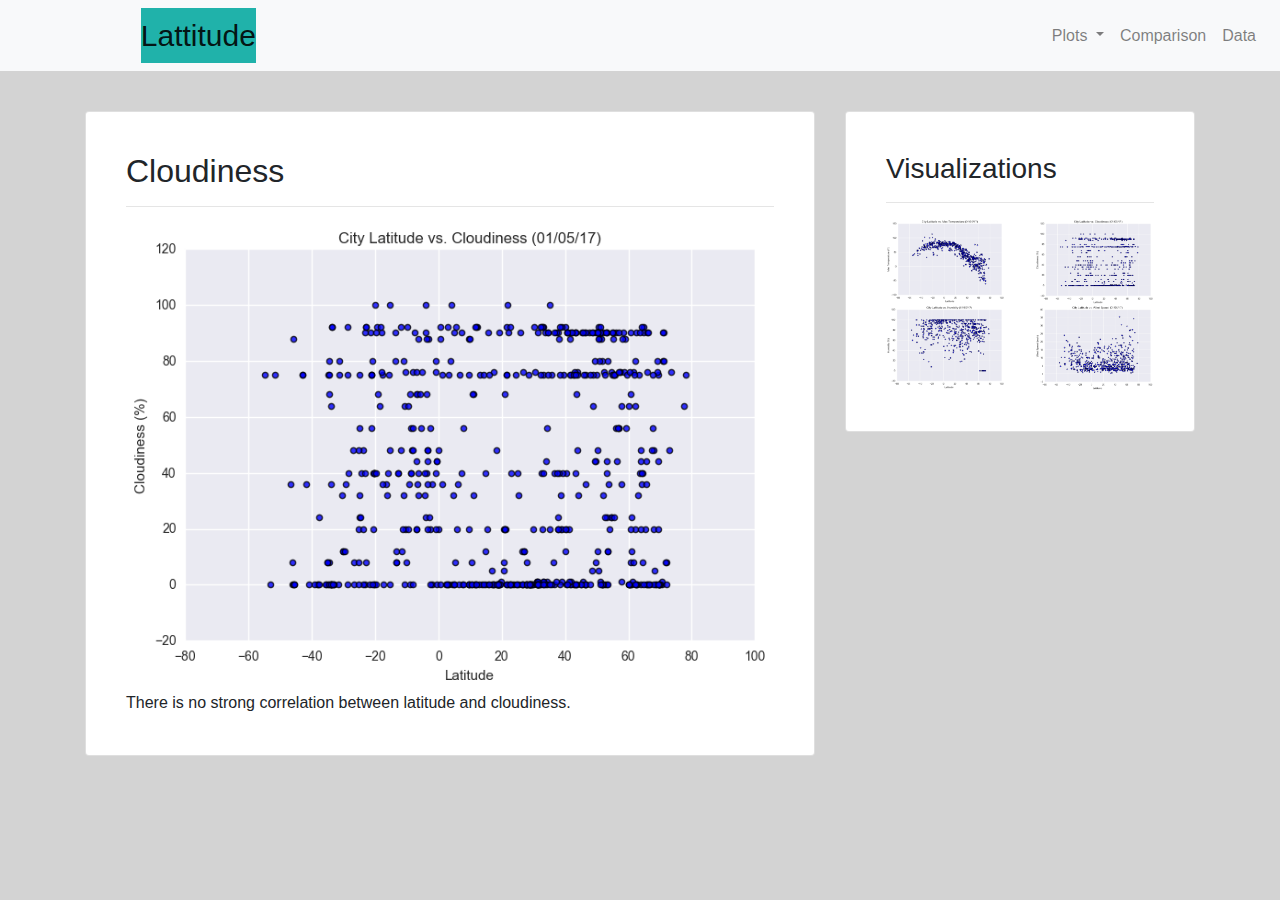
<file: visua_c.html>
<!DOCTYPE html>
<html lang="en">

<head>
  <meta charset="UTF-8">
  <meta name="viewport" content="width=device-width, initial-scale=1">
  <!-- <meta http-equiv="X-UA-Compatible" content="IE=edge"> -->
  <title>Cloudiness</title>
  <!-- insert bootstrap stylesheet 1st is basic, second is purple bootswatch-->
  <script src="https://code.jquery.com/jquery-3.3.1.slim.min.js" integrity="sha384-q8i/X+965DzO0rT7abK41JStQIAqVgRVzpbzo5smXKp4YfRvH+8abtTE1Pi6jizo" crossorigin="anonymous"></script>
  <script src="https://cdnjs.cloudflare.com/ajax/libs/popper.js/1.14.7/umd/popper.min.js" integrity="sha384-UO2eT0CpHqdSJQ6hJty5KVphtPhzWj9WO1clHTMGa3JDZwrnQq4sF86dIHNDz0W1" crossorigin="anonymous"></script>
  <script src="https://stackpath.bootstrapcdn.com/bootstrap/4.3.1/js/bootstrap.min.js" integrity="sha384-JjSmVgyd0p3pXB1rRibZUAYoIIy6OrQ6VrjIEaFf/nJGzIxFDsf4x0xIM+B07jRM" crossorigin="anonymous"></script>
  <link href="https://stackpath.bootstrapcdn.com/bootstrap/4.3.1/css/bootstrap.min.css" rel="stylesheet" integrity="sha384-ggOyR0iXCbMQv3Xipma34MD+dH/1fQ784/j6cY/iJTQUOhcWr7x9JvoRxT2MZw1T" crossorigin="anonymous">
  <!-- <link href="https://stackpath.bootstrapcdn.com/bootswatch/4.3.1/pulse/bootstrap.min.css" rel="stylesheet" integrity="sha384-/uQFqO50IaQu2rNJYKPpV7zwsWJtd6V4DGX4wMw1ATz4KPuZEV96qQ2heVAw2kr2" crossorigin="anonymous"> -->
  <!-- <link rel="stylesheet" href="theme_1556159725839.css"> -->
  <link rel="stylesheet" href="style.css">
</head>

<body>
    <nav class="navbar navbar-expand-lg navbar-light bg-light">
      <!-- will need to add a link for other pages to home page: index.html -->
    <a class="navbar-brand" href="index.html">Lattitude</a>
    <button class="navbar-toggler" type="button" data-toggle="collapse" data-target="#navbarNavDropdown" aria-controls="navbarNavDropdown" aria-expanded="false" aria-label="Toggle navigation">
      <span class="navbar-toggler-icon"></span>
    </button>
    <div class="collapse navbar-collapse" id="navbarNavDropdown">
      <ul class="navbar-nav ml-auto">
        <!-- <li class="nav-item active">
          <a class="nav-link" href="#">Home <span class="sr-only">(current)</span></a>
        </li> -->
        <li class="nav-item dropdown">
            <a class="nav-link dropdown-toggle" href="#" id="navbarDropdownMenuLink" role="button" data-toggle="dropdown" aria-haspopup="true" aria-expanded="false">
              Plots
            </a>
            <div class="dropdown-menu" aria-labelledby="navbarDropdownMenuLink">
              <a class="dropdown-item" href="visua_t.html">Max Temperature</a>
              <a class="dropdown-item" href="visua_h.html">Humidity</a>
              <a class="dropdown-item" href="visua_c.html">Cloudiness</a>
              <a class="dropdown-item" href="visua_w.html">Wind Speed</a>
            </div>
        </li>
        <li class="nav-item">
          <a class="nav-link" href="comparison.html">Comparison</a>
        </li>
        <li class="nav-item">
          <a class="nav-link" href="data.html">Data</a>
        </li>
      </ul>
    </div>
  </nav>

<div class="container">
  <div class="row">
    <div class="col-sm-12  col-md-8">
      <div class="card">
          <div class="card-body">
            <h2 class="card-title">Cloudiness</h2>
            <hr>
            <img class="img-fluid" src="assets/images/cloudymap.png" alt="Tempurature Map">
            <p class="card-text">There is no strong correlation between latitude and cloudiness.</p>
          </div>
        </div>
    </div>
    <div class="col-sm-12 col-md-4">
        <div class="card">
            <div class="card-body">
              <h3 class="card-title">Visualizations</h3>
              <hr>
              <div class="row">
                  <div class="col-sm-3 col-md-6">
                    <img class="img-fluid" src="assets/images/temperaturemap.png" alt="Tempurature Map">
                  </div>
                  <div class="col-sm-3 col-md-6">
                      <img class="img-fluid" src="assets/images/cloudymap.png" alt="Tempurature Map">
                  </div>
                  <div class="col-sm-3 col-md-6">
                      <img class="img-fluid" src="assets/images/humiditymap.png" alt="Tempurature Map">
                    </div>
                    <div class="col-sm-3 col-md-6">
                        <img class="img-fluid" src="assets/images/windmap.png" alt="Tempurature Map">
                    </div>
            </div>
          </div>
      </div>
    </div>
  </div>
</div>
</body>

</html>
</file>
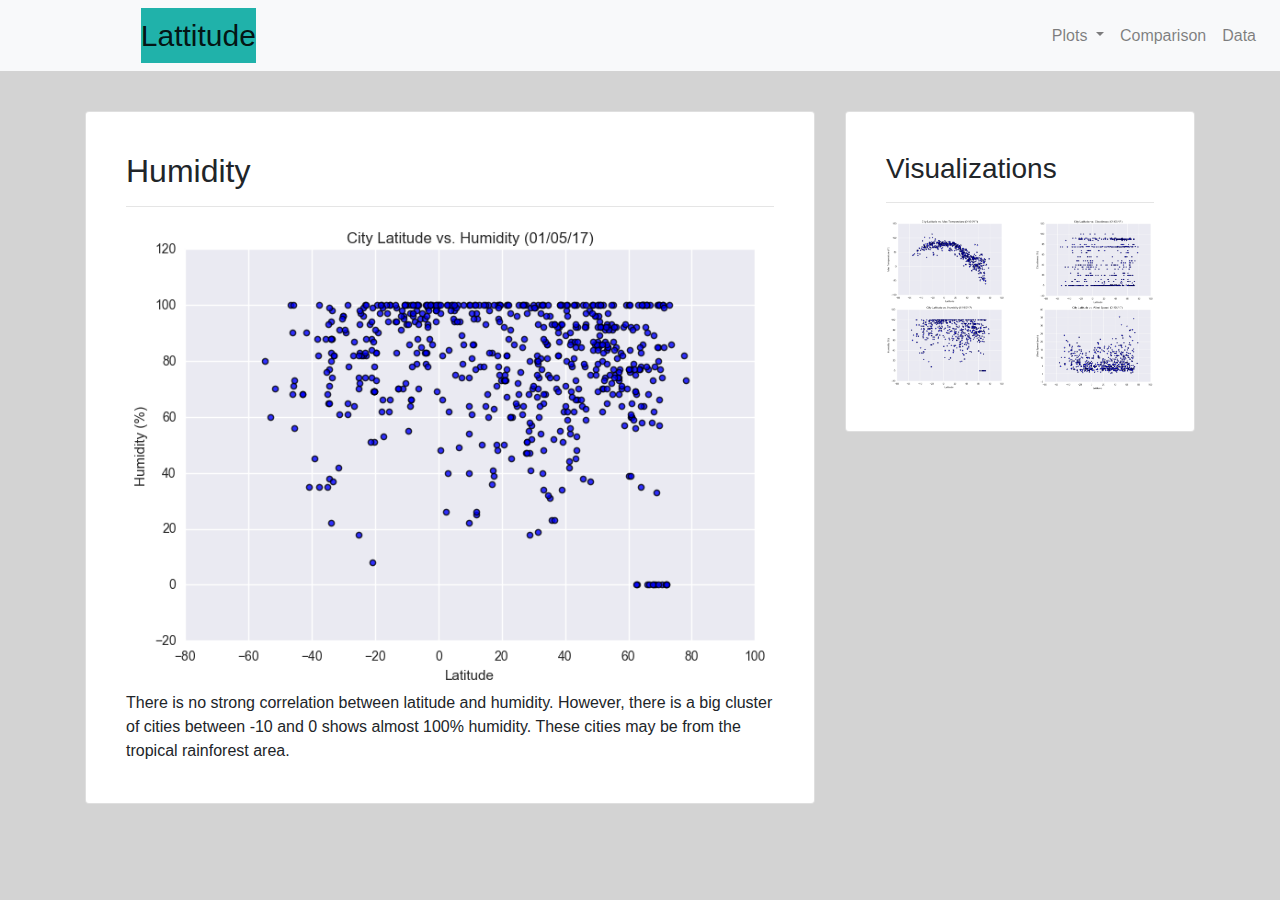
<file: visua_h.html>
<!DOCTYPE html>
<html lang="en">

<head>
  <meta charset="UTF-8">
  <meta name="viewport" content="width=device-width, initial-scale=1">
  <!-- <meta http-equiv="X-UA-Compatible" content="IE=edge"> -->
  <title>Humidity</title>
  <!-- insert bootstrap stylesheet 1st is basic, second is purple bootswatch-->
  <script src="https://code.jquery.com/jquery-3.3.1.slim.min.js" integrity="sha384-q8i/X+965DzO0rT7abK41JStQIAqVgRVzpbzo5smXKp4YfRvH+8abtTE1Pi6jizo" crossorigin="anonymous"></script>
  <script src="https://cdnjs.cloudflare.com/ajax/libs/popper.js/1.14.7/umd/popper.min.js" integrity="sha384-UO2eT0CpHqdSJQ6hJty5KVphtPhzWj9WO1clHTMGa3JDZwrnQq4sF86dIHNDz0W1" crossorigin="anonymous"></script>
  <script src="https://stackpath.bootstrapcdn.com/bootstrap/4.3.1/js/bootstrap.min.js" integrity="sha384-JjSmVgyd0p3pXB1rRibZUAYoIIy6OrQ6VrjIEaFf/nJGzIxFDsf4x0xIM+B07jRM" crossorigin="anonymous"></script>
  <link href="https://stackpath.bootstrapcdn.com/bootstrap/4.3.1/css/bootstrap.min.css" rel="stylesheet" integrity="sha384-ggOyR0iXCbMQv3Xipma34MD+dH/1fQ784/j6cY/iJTQUOhcWr7x9JvoRxT2MZw1T" crossorigin="anonymous">
  <!-- <link href="https://stackpath.bootstrapcdn.com/bootswatch/4.3.1/pulse/bootstrap.min.css" rel="stylesheet" integrity="sha384-/uQFqO50IaQu2rNJYKPpV7zwsWJtd6V4DGX4wMw1ATz4KPuZEV96qQ2heVAw2kr2" crossorigin="anonymous"> -->
  <!-- <link rel="stylesheet" href="theme_1556159725839.css"> -->
  <link rel="stylesheet" href="style.css">
</head>

<body>
    <nav class="navbar navbar-expand-lg navbar-light bg-light">
      <!-- will need to add a link for other pages to home page: index.html -->
    <a class="navbar-brand" href="index.html">Lattitude</a>
    <button class="navbar-toggler" type="button" data-toggle="collapse" data-target="#navbarNavDropdown" aria-controls="navbarNavDropdown" aria-expanded="false" aria-label="Toggle navigation">
      <span class="navbar-toggler-icon"></span>
    </button>
    <div class="collapse navbar-collapse" id="navbarNavDropdown">
      <ul class="navbar-nav ml-auto">
        <!-- <li class="nav-item active">
          <a class="nav-link" href="#">Home <span class="sr-only">(current)</span></a>
        </li> -->
        <li class="nav-item dropdown">
            <a class="nav-link dropdown-toggle" href="#" id="navbarDropdownMenuLink" role="button" data-toggle="dropdown" aria-haspopup="true" aria-expanded="false">
              Plots
            </a>
            <div class="dropdown-menu" aria-labelledby="navbarDropdownMenuLink">
              <a class="dropdown-item" href="visua_t.html">Max Temperature</a>
              <a class="dropdown-item" href="visua_h.html">Humidity</a>
              <a class="dropdown-item" href="visua_c.html">Cloudiness</a>
              <a class="dropdown-item" href="visua_w.html">Wind Speed</a>
            </div>
        </li>
        <li class="nav-item">
          <a class="nav-link" href="comparison.html">Comparison</a>
        </li>
        <li class="nav-item">
          <a class="nav-link" href="data.html">Data</a>
        </li>
      </ul>
    </div>
  </nav>

<div class="container">
  <div class="row">
    <div class="col-sm-12  col-md-8">
      <div class="card">
          <div class="card-body">
            <h2 class="card-title">Humidity</h2>
            <hr>
            <img class="img-fluid" src="assets/images/humiditymap.png" alt="Tempurature Map">
            <p class="card-text">There is no strong correlation between latitude and humidity. 
              However, there is a big cluster of cities between -10 and 0 shows almost 100% 
              humidity. These cities may be from the tropical rainforest area.</p>
          </div>
        </div>
    </div>
    <div class="col-sm-12 col-md-4">
        <div class="card">
            <div class="card-body">
              <h3 class="card-title">Visualizations</h3>
              <hr>
              <div class="row">
                  <div class="col-sm-3 col-md-6">
                    <img class="img-fluid" src="assets/images/temperaturemap.png" alt="Tempurature Map">
                  </div>
                  <div class="col-sm-3 col-md-6">
                      <img class="img-fluid" src="assets/images/cloudymap.png" alt="Tempurature Map">
                  </div>
                  <div class="col-sm-3 col-md-6">
                      <img class="img-fluid" src="assets/images/humiditymap.png" alt="Tempurature Map">
                    </div>
                    <div class="col-sm-3 col-md-6">
                        <img class="img-fluid" src="assets/images/windmap.png" alt="Tempurature Map">
                    </div>
            </div>
          </div>
      </div>
    </div>
  </div>
</div>
</body>

</html>
</file>
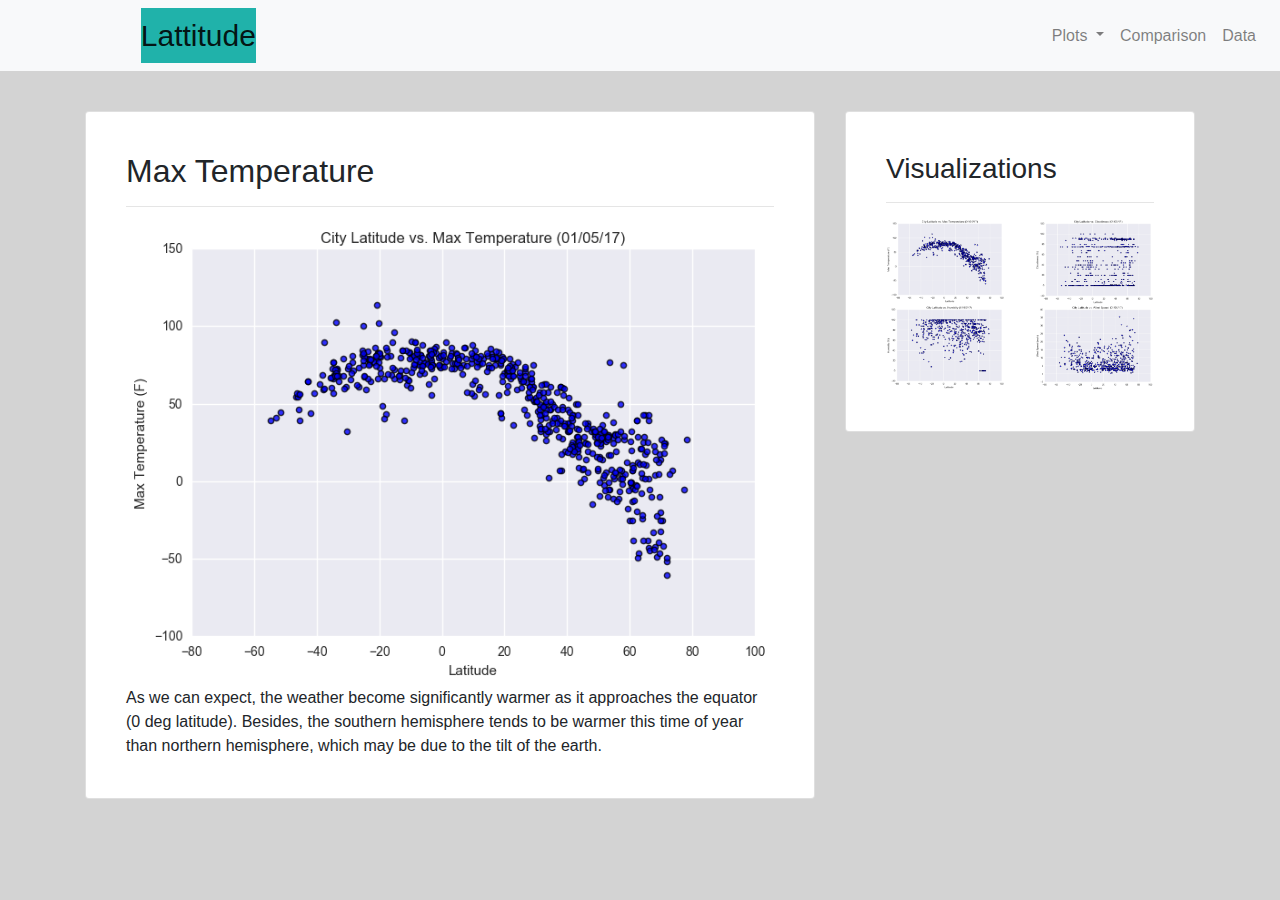
<file: visua_t.html>
<!DOCTYPE html>
<html lang="en">

<head>
  <meta charset="UTF-8">
  <meta name="viewport" content="width=device-width, initial-scale=1">
  <!-- <meta http-equiv="X-UA-Compatible" content="IE=edge"> -->
  <title>Max Temperature</title>
  <!-- insert bootstrap stylesheet 1st is basic, second is purple bootswatch-->
  <script src="https://code.jquery.com/jquery-3.3.1.slim.min.js" integrity="sha384-q8i/X+965DzO0rT7abK41JStQIAqVgRVzpbzo5smXKp4YfRvH+8abtTE1Pi6jizo" crossorigin="anonymous"></script>
  <script src="https://cdnjs.cloudflare.com/ajax/libs/popper.js/1.14.7/umd/popper.min.js" integrity="sha384-UO2eT0CpHqdSJQ6hJty5KVphtPhzWj9WO1clHTMGa3JDZwrnQq4sF86dIHNDz0W1" crossorigin="anonymous"></script>
  <script src="https://stackpath.bootstrapcdn.com/bootstrap/4.3.1/js/bootstrap.min.js" integrity="sha384-JjSmVgyd0p3pXB1rRibZUAYoIIy6OrQ6VrjIEaFf/nJGzIxFDsf4x0xIM+B07jRM" crossorigin="anonymous"></script>
  <link href="https://stackpath.bootstrapcdn.com/bootstrap/4.3.1/css/bootstrap.min.css" rel="stylesheet" integrity="sha384-ggOyR0iXCbMQv3Xipma34MD+dH/1fQ784/j6cY/iJTQUOhcWr7x9JvoRxT2MZw1T" crossorigin="anonymous">
  <!-- <link href="https://stackpath.bootstrapcdn.com/bootswatch/4.3.1/pulse/bootstrap.min.css" rel="stylesheet" integrity="sha384-/uQFqO50IaQu2rNJYKPpV7zwsWJtd6V4DGX4wMw1ATz4KPuZEV96qQ2heVAw2kr2" crossorigin="anonymous"> -->
  <!-- <link rel="stylesheet" href="theme_1556159725839.css"> -->
  <link rel="stylesheet" href="style.css">
</head>

<body>
    <nav class="navbar navbar-expand-lg navbar-light bg-light">
      <!-- will need to add a link for other pages to home page: index.html -->
    <a class="navbar-brand" href="index.html">Lattitude</a>
    <button class="navbar-toggler" type="button" data-toggle="collapse" data-target="#navbarNavDropdown" aria-controls="navbarNavDropdown" aria-expanded="false" aria-label="Toggle navigation">
      <span class="navbar-toggler-icon"></span>
    </button>
    <div class="collapse navbar-collapse" id="navbarNavDropdown">
      <ul class="navbar-nav ml-auto">
        <!-- <li class="nav-item active">
          <a class="nav-link" href="#">Home <span class="sr-only">(current)</span></a>
        </li> -->
        <li class="nav-item dropdown">
            <a class="nav-link dropdown-toggle" href="#" id="navbarDropdownMenuLink" role="button" data-toggle="dropdown" aria-haspopup="true" aria-expanded="false">
              Plots
            </a>
            <div class="dropdown-menu" aria-labelledby="navbarDropdownMenuLink">
              <a class="dropdown-item" href="visua_t.html">Max Temperature</a>
              <a class="dropdown-item" href="visua_h.html">Humidity</a>
              <a class="dropdown-item" href="visua_c.html">Cloudiness</a>
              <a class="dropdown-item" href="visua_w.html">Wind Speed</a>
            </div>
        </li>
        <li class="nav-item">
          <a class="nav-link" href="comparison.html">Comparison</a>
        </li>
        <li class="nav-item">
          <a class="nav-link" href="data.html">Data</a>
        </li>
      </ul>
    </div>
  </nav>

<div class="container">
  <div class="row">
    <div class="col-sm-12  col-md-8">
      <div class="card">
          <div class="card-body">
            <h2 class="card-title">Max Temperature</h2>
            <hr>
            <img class="img-fluid" src="assets/images/temperaturemap.png" alt="Tempurature Map">
            <p class="card-text">As we can expect, the weather become significantly warmer as it 
              approaches the equator (0 deg latitude). Besides, the southern hemisphere tends to 
              be warmer this time of year than northern hemisphere, which may be due to the tilt 
              of the earth.</p>
          </div>
        </div>
    </div>
    <div class="col-sm-12 col-md-4">
        <div class="card">
            <div class="card-body">
              <h3 class="card-title">Visualizations</h3>
              <hr>
              <div class="row">
                  <div class="col-sm-3 col-md-6">
                    <img class="img-fluid" src="assets/images/temperaturemap.png" alt="Tempurature Map">
                  </div>
                  <div class="col-sm-3 col-md-6">
                      <img class="img-fluid" src="assets/images/cloudymap.png" alt="Tempurature Map">
                  </div>
                  <div class="col-sm-3 col-md-6">
                      <img class="img-fluid" src="assets/images/humiditymap.png" alt="Tempurature Map">
                    </div>
                    <div class="col-sm-3 col-md-6">
                        <img class="img-fluid" src="assets/images/windmap.png" alt="Tempurature Map">
                    </div>
            </div>
          </div>
      </div>
    </div>
  </div>
</div>
</body>

</html>
</file>
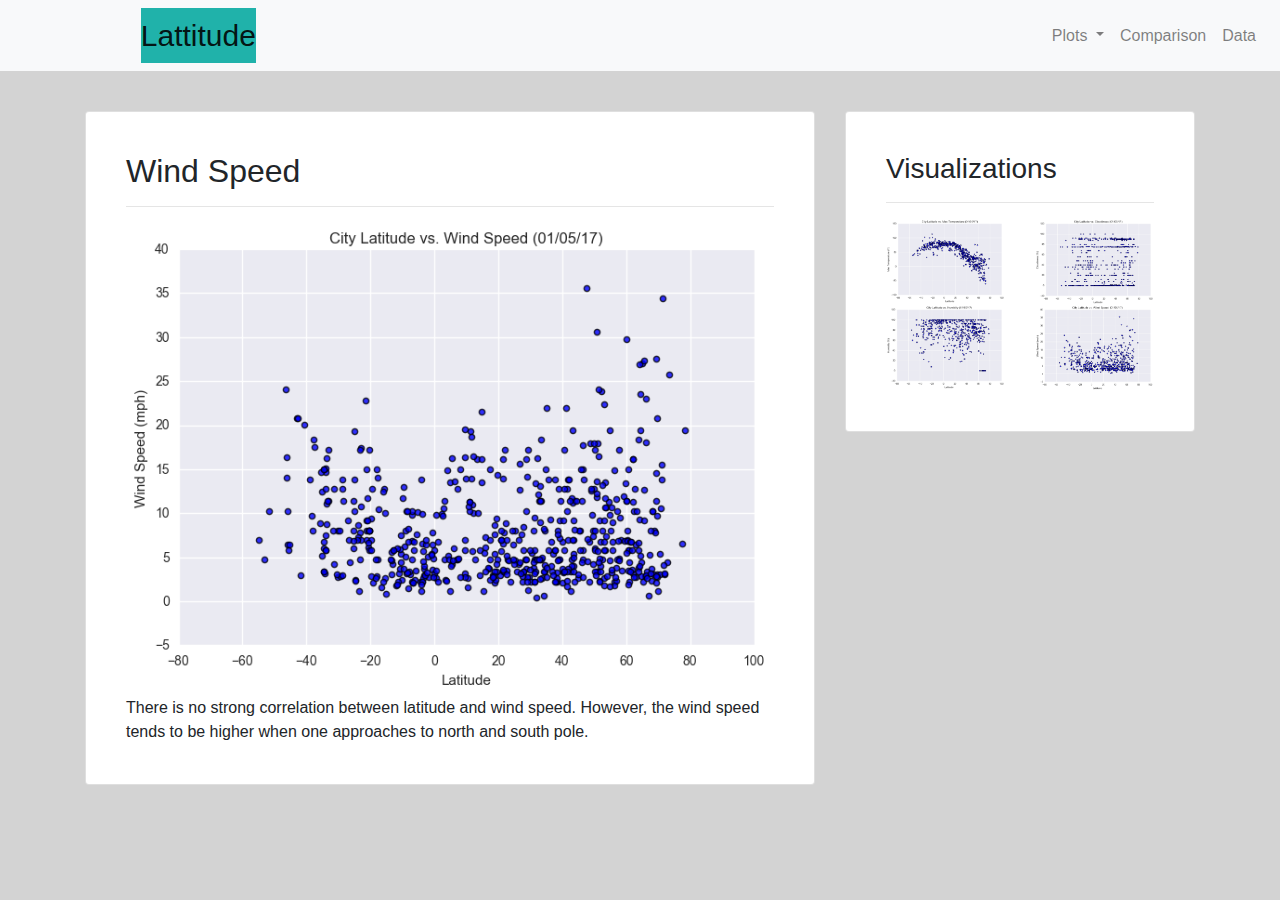
<file: visua_w.html>
<!DOCTYPE html>
<html lang="en">

<head>
  <meta charset="UTF-8">
  <meta name="viewport" content="width=device-width, initial-scale=1">
  <!-- <meta http-equiv="X-UA-Compatible" content="IE=edge"> -->
  <title>WeatherPy</title>
  <!-- insert bootstrap stylesheet 1st is basic, second is purple bootswatch-->
  <script src="https://code.jquery.com/jquery-3.3.1.slim.min.js" integrity="sha384-q8i/X+965DzO0rT7abK41JStQIAqVgRVzpbzo5smXKp4YfRvH+8abtTE1Pi6jizo" crossorigin="anonymous"></script>
  <script src="https://cdnjs.cloudflare.com/ajax/libs/popper.js/1.14.7/umd/popper.min.js" integrity="sha384-UO2eT0CpHqdSJQ6hJty5KVphtPhzWj9WO1clHTMGa3JDZwrnQq4sF86dIHNDz0W1" crossorigin="anonymous"></script>
  <script src="https://stackpath.bootstrapcdn.com/bootstrap/4.3.1/js/bootstrap.min.js" integrity="sha384-JjSmVgyd0p3pXB1rRibZUAYoIIy6OrQ6VrjIEaFf/nJGzIxFDsf4x0xIM+B07jRM" crossorigin="anonymous"></script>
  <link href="https://stackpath.bootstrapcdn.com/bootstrap/4.3.1/css/bootstrap.min.css" rel="stylesheet" integrity="sha384-ggOyR0iXCbMQv3Xipma34MD+dH/1fQ784/j6cY/iJTQUOhcWr7x9JvoRxT2MZw1T" crossorigin="anonymous">
  <!-- <link href="https://stackpath.bootstrapcdn.com/bootswatch/4.3.1/pulse/bootstrap.min.css" rel="stylesheet" integrity="sha384-/uQFqO50IaQu2rNJYKPpV7zwsWJtd6V4DGX4wMw1ATz4KPuZEV96qQ2heVAw2kr2" crossorigin="anonymous"> -->
  <!-- <link rel="stylesheet" href="theme_1556159725839.css"> -->
  <link rel="stylesheet" href="style.css">
</head>

<body>
    <nav class="navbar navbar-expand-lg navbar-light bg-light">
      <!-- will need to add a link for other pages to home page: index.html -->
    <a class="navbar-brand" href="index.html">Lattitude</a>
    <button class="navbar-toggler" type="button" data-toggle="collapse" data-target="#navbarNavDropdown" aria-controls="navbarNavDropdown" aria-expanded="false" aria-label="Toggle navigation">
      <span class="navbar-toggler-icon"></span>
    </button>
    <div class="collapse navbar-collapse" id="navbarNavDropdown">
      <ul class="navbar-nav ml-auto">
        <!-- <li class="nav-item active">
          <a class="nav-link" href="#">Home <span class="sr-only">(current)</span></a>
        </li> -->
        <li class="nav-item dropdown">
            <a class="nav-link dropdown-toggle" href="#" id="navbarDropdownMenuLink" role="button" data-toggle="dropdown" aria-haspopup="true" aria-expanded="false">
              Plots
            </a>
            <div class="dropdown-menu" aria-labelledby="navbarDropdownMenuLink">
              <a class="dropdown-item" href="visua_t.html">Max Temperature</a>
              <a class="dropdown-item" href="visua_h.html">Humidity</a>
              <a class="dropdown-item" href="visua_c.html">Cloudiness</a>
              <a class="dropdown-item" href="visua_w.html">Wind Speed</a>
            </div>
        </li>
        <li class="nav-item">
          <a class="nav-link" href="comparison.html">Comparison</a>
        </li>
        <li class="nav-item">
          <a class="nav-link" href="data.html">Data</a>
        </li>
      </ul>
    </div>
  </nav>

<div class="container">
  <div class="row">
    <div class="col-sm-12  col-md-8">
      <div class="card">
          <div class="card-body">
            <h2 class="card-title">Wind Speed</h2>
            <hr>
            <img class="img-fluid" src="assets/images/windmap.png" alt="Tempurature Map">
            <p class="card-text">There is no strong correlation between latitude and wind speed. 
              However, the wind speed tends to be higher when one approaches to north and south pole.</p>
          </div>
        </div>
    </div>
    <div class="col-sm-12 col-md-4">
        <div class="card">
            <div class="card-body">
              <h3 class="card-title">Visualizations</h3>
              <hr>
              <div class="row">
                  <div class="col-sm-3 col-md-6">
                    <img class="img-fluid" src="assets/images/temperaturemap.png" alt="Tempurature Map">
                  </div>
                  <div class="col-sm-3 col-md-6">
                      <img class="img-fluid" src="assets/images/cloudymap.png" alt="Tempurature Map">
                  </div>
                  <div class="col-sm-3 col-md-6">
                      <img class="img-fluid" src="assets/images/humiditymap.png" alt="Tempurature Map">
                    </div>
                    <div class="col-sm-3 col-md-6">
                        <img class="img-fluid" src="assets/images/windmap.png" alt="Tempurature Map">
                    </div>
            </div>
          </div>
      </div>
    </div>
  </div>
</div>
</body>

</html>
</file>
<file: style.css>
body {
    background: lightgray;
  }

.container {
    margin-top: 40px;
}

.card {
    padding: 20px;
}

.navbar-brand {
    background: lightseagreen;
    font-size: 30px;
    margin-left: 10%
}

@media (max-width: 480px) {
    .navbar {
      background-color: lightseagreen;
    }
</file>
